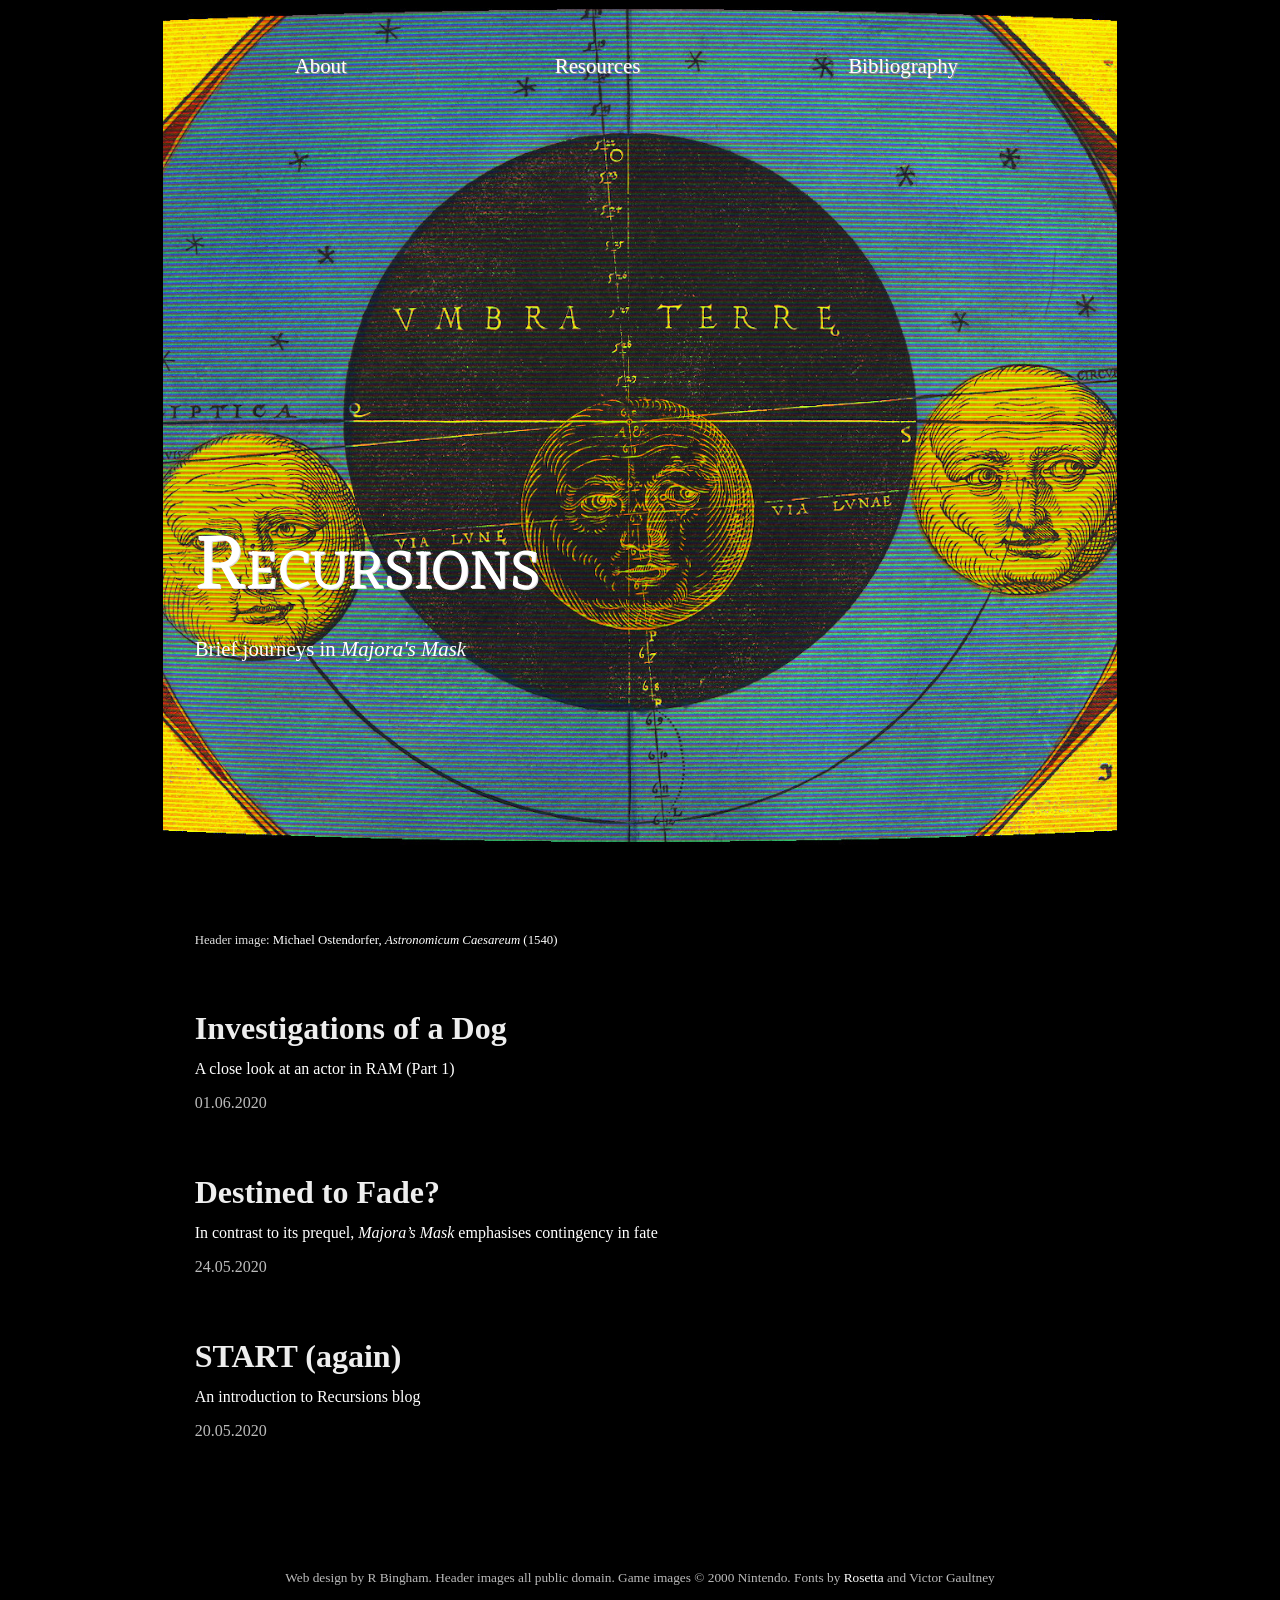
<file: index.html>
<!doctype html>
<html>
<head>
	<!--- META --->
	<meta charset="UTF-8">
	<meta name="viewport" content="width=device-width, initial-scale=1.0>">
	<meta name="description" content="Recursions Blog"> 
	<meta name="author" content="binghari">
	<!--- TWITTER --->
	<meta name="twitter:card" content="summary">
	<meta name="twitter:site" content="@binghari">
	<meta name="twitter:title" content="Recursions Blog"> 
	<meta name="twitter:description" content="Brief journeys in Majora's Mask">
	<meta name="twitter:image" content="">
	<!--- TITLE --->
	<title>Recursions Blog</title>
	<!--- FAVICON --->
	<link rel="icon" href="">
	<!--- STYLES --->
	<link href="https://fonts.googleapis.com/css2?family=Eczar&family=Gentium+Basic&display=swap" rel="stylesheet">
	<style>@import url(new_style.css);
		.header_img {
		 	background-image: url("2020:05:20/Michael%20Ostendorfer%20(1540)%20Astronomicum%20Caesareum%20.jpg");
		}
	</style>
	<!--- SCRIPTS --->
	<script src="jquery-3.5.1.min.js"></script>
	</head>
<body>
<div class="header_wrap" id="home_menu">
<header>
	<nav><ul>
		<li><a href="2020:05:20/START_again.html">About</a></li>
		<li>Resources</li>
		<li>Bibliography</li>
	</ul></nav>
</header>
</div>
<!-- PAGE LAYOUT -->
<main class="outer_flex">
	<div class="proj_display">
			<!-- PAGE TITLE -->
			<div class="header_img">
			<div class="proj_info">
				<h1 class="menu_title">Recursions</h1>
					<p>Brief journeys in <cite>Majora's Mask</cite> </p>
			</div>
	</div>
		<!-- POST-LIST -->
		<div class="inner_flex">
		<section class="post_list">
				<section class="pub_info">
					<p>Header image: <a href="https://www.metmuseum.org/art/collection/search/337061">Michael Ostendorfer, <cite>Astronomicum Caesareum</cite> (1540)</a></p>
				</section>
         <div class="post_preview">
            <a href="2020:06:01/investigations_of_a_dog.html">
			<h3>Investigations of a Dog</h3>
            <p>A close look at an actor in RAM (Part 1)</p>
            <p class="publication"><time datetime="20200101">01.06.2020</time></p>
            </a>
        </div>
		<div class="post_preview">
            <a href="2020:05:24/destined_to_fade.html">
            <h3>Destined to Fade?</h3>
            <p>In contrast to its prequel, <cite>Majora’s Mask</cite> emphasises contingency in fate</p>
            <p class="publication"><time datetime="20200101">24.05.2020</time></p>
            </a>
        </div>
		<div class="post_preview">
            <a href="2020:05:20/START_again.html">
			<h3>START (again)</h3>
            <p>An introduction to Recursions blog</p>
            <p class="publication"><time datetime="20200520">20.05.2020</time></p>
            </a>
        </div>
		</section>
		<aside class="menu_left">
		</aside>
		<aside class="menu_right"></aside>
		</div>
	</div>
	<aside class="outer_left"></aside>
	<aside class="outer_right"></aside>	 
</main> 
<footer>
<small> Web design by R Bingham.
			Header images all public domain.
			Game images &copy; 2000 Nintendo. Fonts by <a href="https://fonts.google.com/specimen/Eczar?category=Serif,Sans+Serif,Monospace">Rosetta</a> and <a href="">Victor Gaultney</a></small>
</footer>
	
<!--- JAVASCRIPT -->
	
<script>
$(document).ready(function() {	

	// SITE HEADER ANIMATIONS SCRIPT
/*	$(window).scroll(function() {
    	if (($(window).width() < 768 && $(this).scrollTop() > 800)
			|| 	(($(window).width() >= 768) && ($(window).width() < 1025)) && ($(this).scrollTop() > 1100)
		   	||	($(window).width() >= 1025 && $(this).scrollTop() > 900)
		  ){
			$("header").css({"height": "3em", "position": "fixed", "left": "0", "width": "100%", "margin": "-1em -2% -2% 0%", "background-color": "#000", "border-bottom": "#bbb solid 1px", "justify-content": "center", "padding": "0", "text-shadow": "none", "color": "#ddd"});
			$("header a").css({"color": "#ddd"});
			$("li:contains('Resources'),  li:contains('Bibliography')").css({"display": "none"});
    	} else if ($(window).width() >= 1025 && $(this).scrollTop() < 900) {
			$("header").css({"height": "", "position": "absolute", "width": "70%", "margin": "0 2%", "margin-left": "-35%", "left": "50%", "border-width": "", "border-bottom": "", "background-color": "", "justify-content": "space-between", "padding": "2vw", "text-shadow": "1px 1px 0 #999", "color": "#fff"});
			$("header a").css({"color": "#fff"});
			$("li:contains('Resources'),  li:contains('Bibliography')").css({"display": "block", });
		} else {
			$("header").css({"height": "", "position": "absolute", "left": "","width": "90%", "margin": "0 2%", "border-width": "", "border-bottom": "", "background-color": "", "justify-content": "space-between", "padding": "2vw", "text-shadow": "1px 1px 0 #999", "color": "#fff"});
			$("header a").css({"color": "#fff"});
			$("li:contains('Resources'),  li:contains('Bibliography')").css({"display": "block"});
		}
	}); */
</script>
	
</body>
</html>
</file>
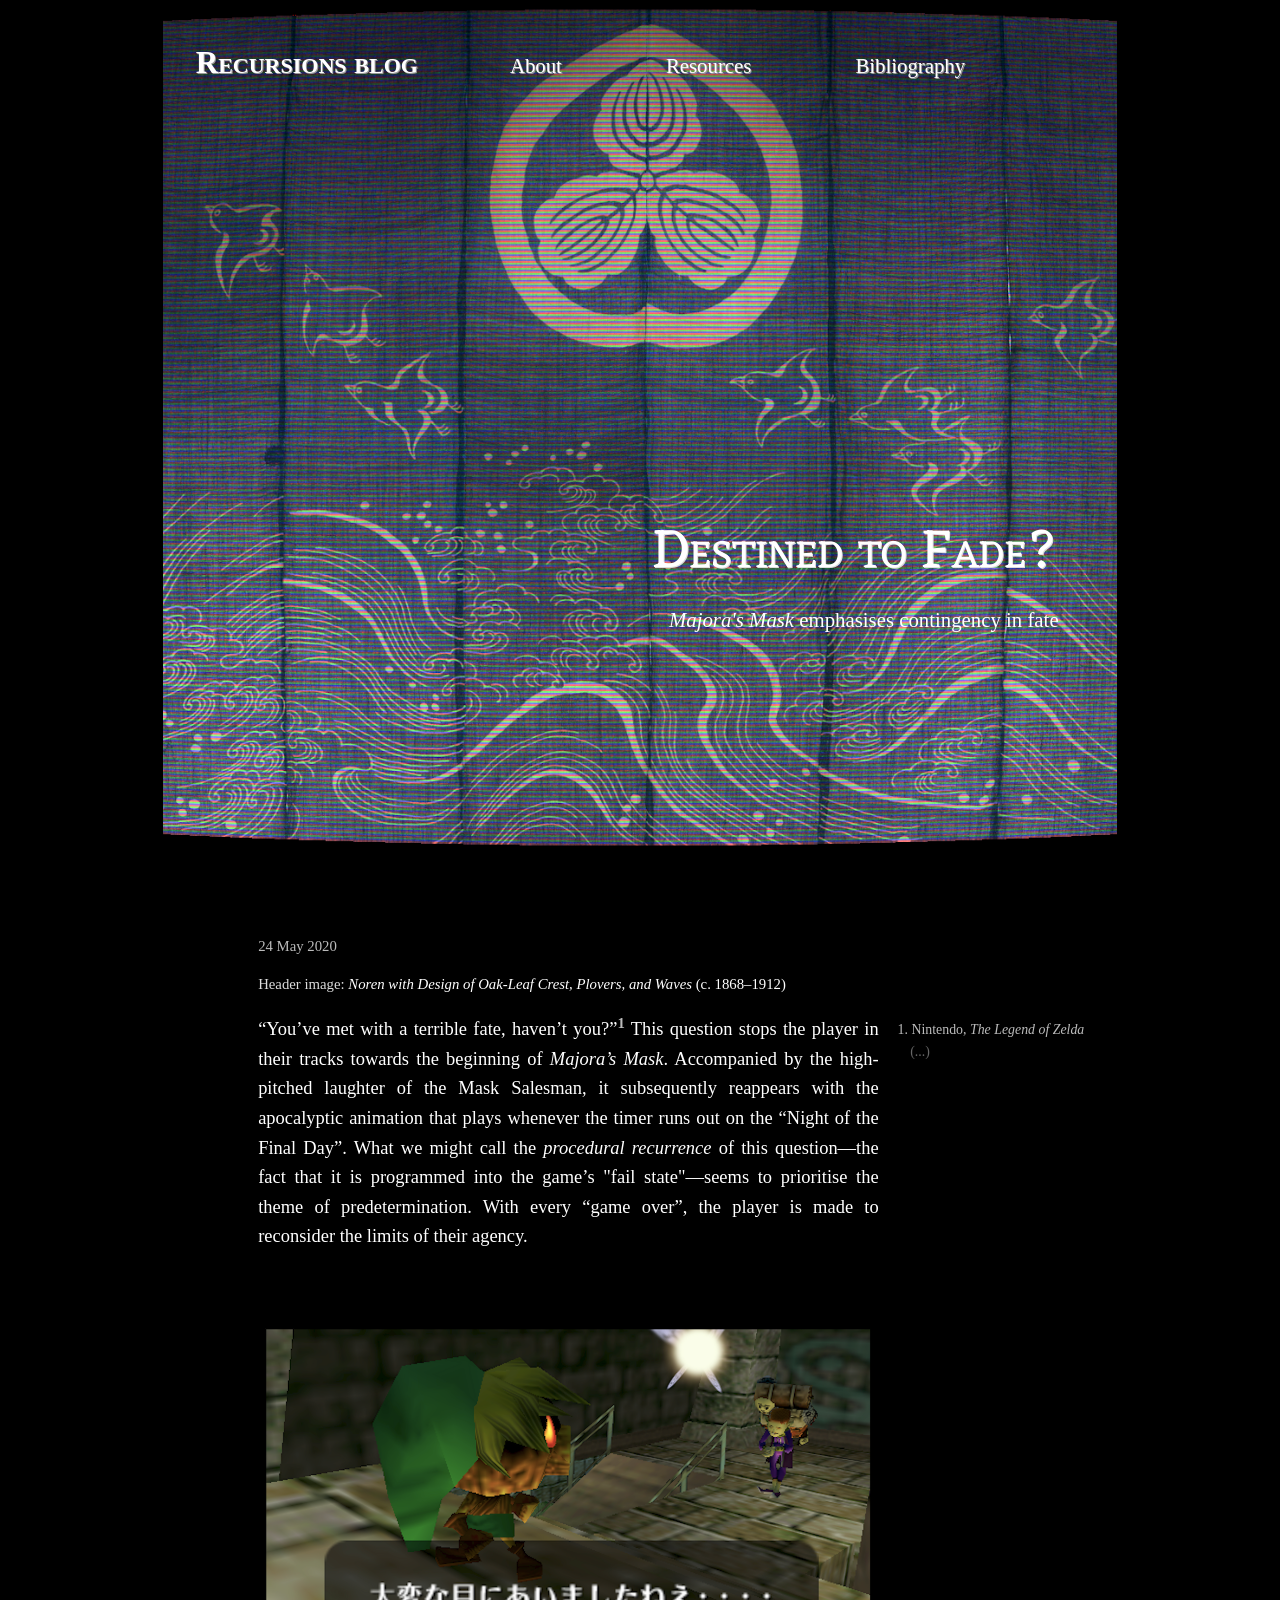
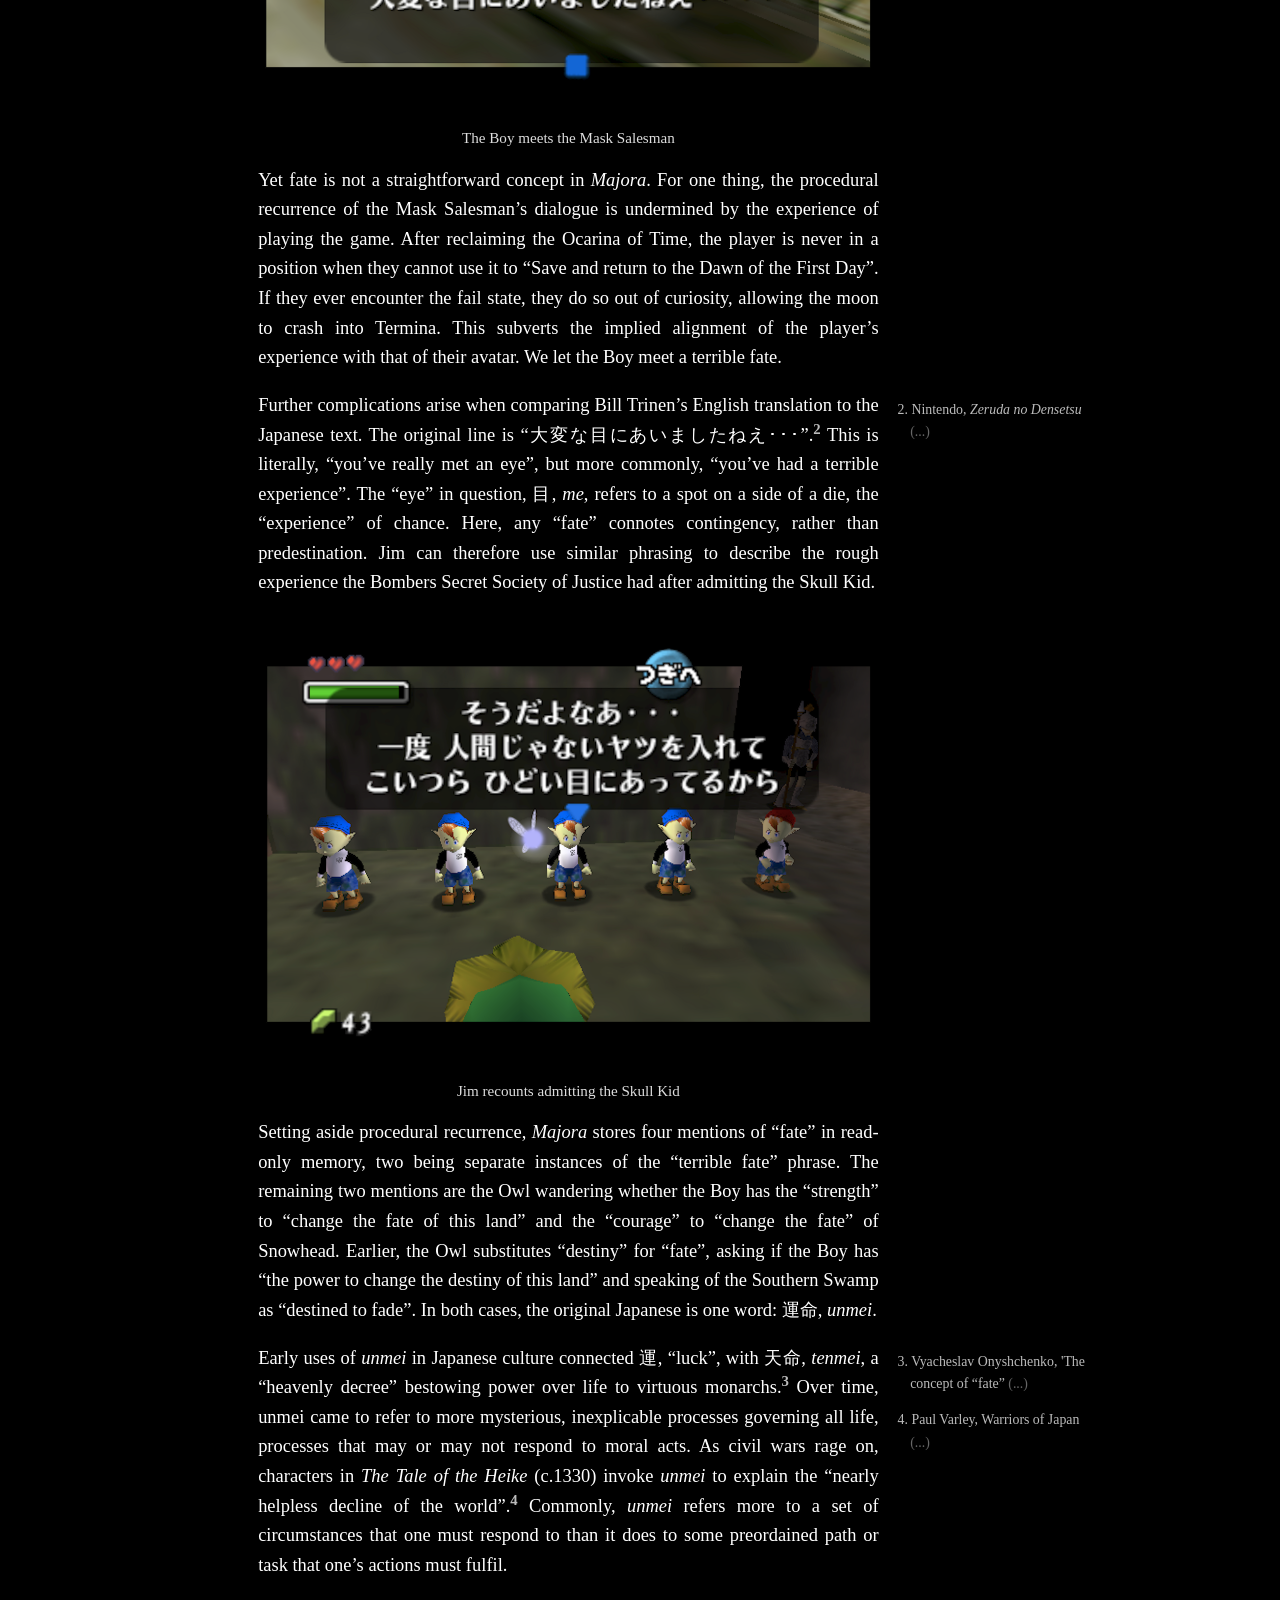
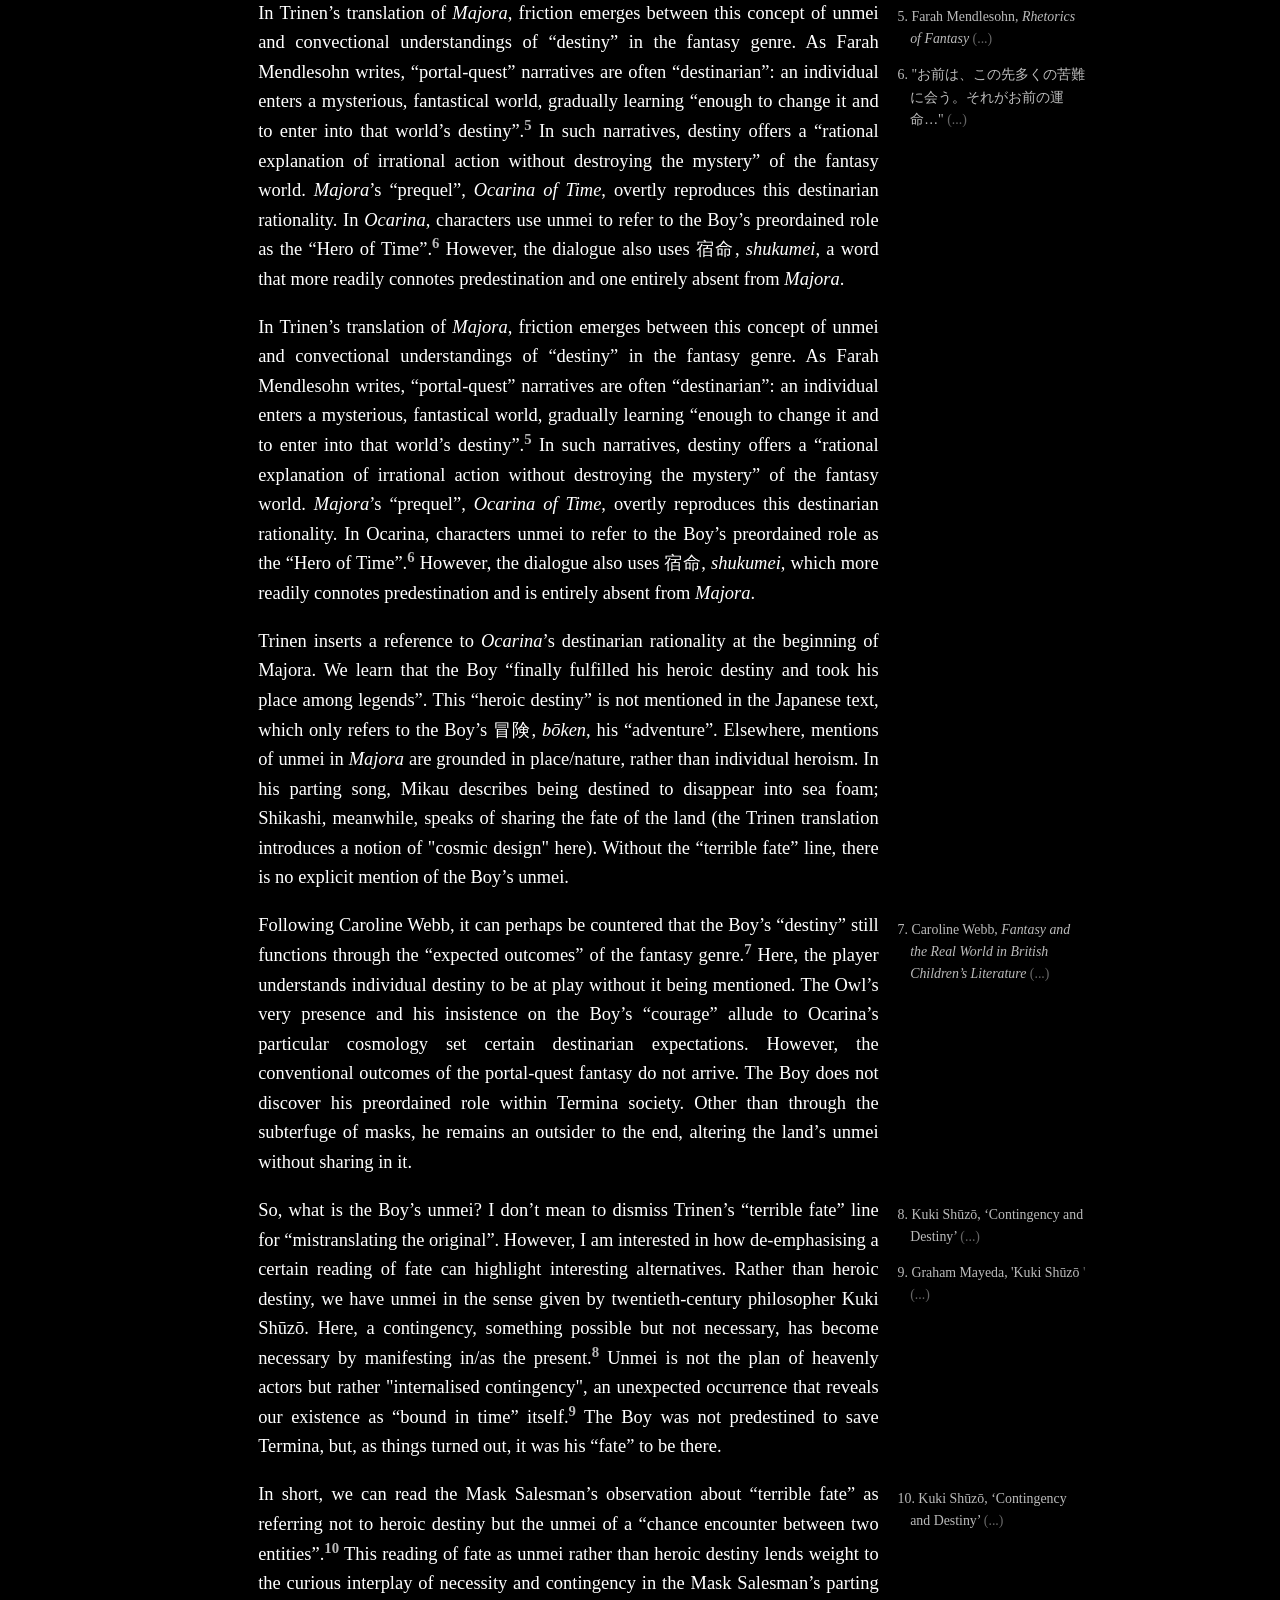
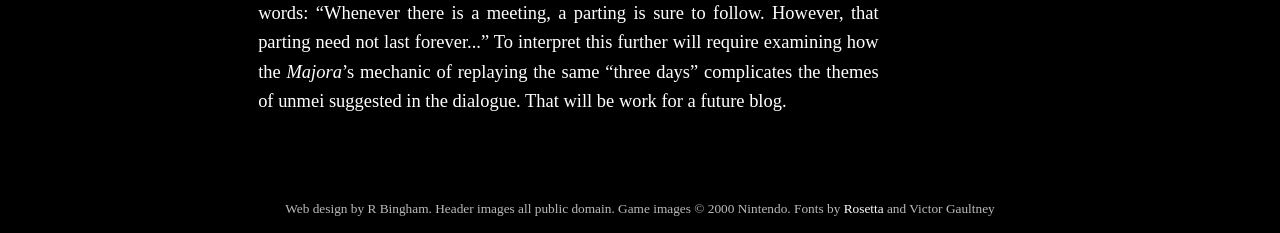
<file: destined_to_fade.html>
<!doctype html>
<html>
<head>
	<!--- META --->
	<meta charset="UTF-8">
	<meta name="viewport" content="width=device-width, initial-scale=1.0>">
	<meta name="description" content="Recursions Blog"> 
	<meta name="author" content="binghari">
	<!--- TWITTER --->
	<meta name="twitter:card" content="summary">
	<meta name="twitter:site" content="@binghari">
	<meta name="twitter:title" content="Recursions: Destined to Fade?"> 
	<meta name="twitter:description" content="Recursions Blog">
	<meta name="twitter:image" content="Majora's Mask emphasises contingency in fate">
	<!--- TITLE --->
	<title>Recursions Blog</title>
	<!--- FAVICON --->
	<link rel="icon" href="">
	<!--- STYLES --->
	<link href="https://fonts.googleapis.com/css2?family=Eczar&family=Gentium+Basic&display=swap" rel="stylesheet">
	<style>@import url(new_style.css);
		.header_img {
			background-image: url("noren_400.jpg");
		}
		@media screen and (min-width: 768px) {
			.header_img {
				  background-image: url("Noren%20with%20Design%20of%20Oak-Leaf%20Crest,%20Plovers,%20and%20Waves%20(Meiji%20Period,%201868%E2%80%931912)%20.jpg");
			}
		}
	</style>	<!--- SCRIPTS --->
	<script src="jquery-3.5.1.min.js"></script>
	</head>

<body>
<div class="header_wrap">
<header>
	<h1><a href="index.html">Recursions blog</a></h1>
	<nav><ul>
		<li><a href="START_again.html">About</a></li>
		<li>Resources</li>
		<li>Bibliography</li>
	</ul></nav>
</header>
</div>
<main class="outer_flex">
	<article>
			<div class="header_img" style="background-image: url('Noren%20with%20Design%20of%20Oak-Leaf%20Crest,%20Plovers,%20and%20Waves%20(Meiji%20Period,%201868%E2%80%931912)%20.jpg');">
				<div class="post_info">
				<h2>Destined to Fade?</h2>
					<p><cite>Majora's Mask</cite> emphasises contingency in fate</p>
				</div>
			</div>
			<div class="inner_flex">
			<div class="article_body">
				<section class="pub_info">
				<p><time datetime="20200524">24 May 2020</time></p>
				<p>Header image: <a href="https://www.metmuseum.org/art/collection/search/44576"> <cite>Noren with Design of Oak-Leaf Crest, Plovers, and Waves</cite> (c. 1868–1912)</a></p>
				</section>
				<aside class="note">
					<p class="ref">1. Nintendo, <cite>The Legend of Zelda</cite><span class="ref_active"> (...)</span>
					<span class="ref_full"><cite>: Majora's Mask</cite> (2000), Nintendo 64</span></p>
            	</aside>
            	<p><q>You’ve met with a terrible fate, haven’t you?</q><span class="ref_num">1</span> <span class="line_test"> This question stops the </span> player in their tracks towards the beginning of <cite>Majora’s Mask</cite>. Accompanied by the high-pitched laughter of the Mask Salesman, it subsequently reappears with the apocalyptic animation that plays whenever the timer runs out on the <q>Night of the Final Day</q>. What we might call the <em>procedural recurrence</em> of this question—the fact that it is programmed into the game’s "fail state"—seems to prioritise the theme of predetermination. With every “game over”, the player is made to reconsider the limits of their agency.</p>
				<img src="fate.png" alt="The Boy turns to see Mask Salesman behind him">
				<figcaption>The Boy meets the Mask Salesman</figcaption>
            	<p>Yet fate is not a straightforward concept in <cite>Majora</cite>. For one thing, the procedural recurrence of the Mask Salesman’s dialogue is undermined by the experience of playing the game. After reclaiming the Ocarina of Time, the player is never in a position when they cannot use it to <q>Save and return to the Dawn of the First Day</q>. If they ever encounter the fail state, they do so out of curiosity, allowing the moon to crash into Termina. This subverts the implied alignment of the player’s experience with that of their avatar. We let the Boy meet a terrible fate.</p>
    			<aside class="note">
				<p class="ref">2. Nintendo, <cite>Zeruda no Densetsu</cite>
					<span class="ref_active"> (...)</span>
					<span class="ref_full"> <cite>Mujura No Kamen</cite> (2000), Nintendo 64</span></p>
    			</aside>
            	<p>Further complications arise when comparing Bill Trinen’s English translation to the Japanese text. The original line is <q>大変な目にあいましたねえ･･･</q>.<span class="ref_num">2</span> This is literally, <q>you’ve really met an eye</q>, but more commonly, <q>you’ve had a terrible experience</q>. The “eye” in question, 目, <i>me</i>, refers to a spot on a side of a die, the “experience” of chance. Here, any “fate” connotes contingency, rather than predestination. Jim can therefore use similar phrasing to describe the rough experience the Bombers Secret Society of Justice had after admitting the Skull Kid.</p>
				  <img src="bombers.png" alt="5 members of the Bomber gang, lined up">
				<figcaption>Jim recounts admitting the Skull Kid</figcaption>
            	<p>Setting aside procedural recurrence, <cite>Majora</cite> stores four mentions of “fate” in read-only memory, two being separate instances of the “terrible fate” phrase. The remaining two mentions are the Owl wandering whether the Boy has the <q>strength</q> to <q>change the fate of this land</q> and the <q>courage</q> to <q>change the fate</q> of Snowhead. Earlier, the Owl substitutes “destiny” for “fate”, asking if the Boy has <q>the power to change the destiny of this land</q> and speaking of the Southern Swamp as <q>destined to fade</q>. In both cases, the original Japanese is one word: 運命, <i>unmei</i>.</p>
            	<aside class="note">
                <p class="ref">3. Vyacheslav Onyshchenko, 'The concept of “fate”
					<span class="ref_active"> (...)</span>
					<span class="ref_full"> in the Medieval Japanese War Tales: its origins and changes through the 10th-13th centuries’, <cite>Journal of International Cultural Studies</cite>, 16 (2010): 135-147 [<a href="http://hdl.handle.net/10097/00120328">Link</a> - accessed 16 May 2020]</span></p>
                <p class="ref">4. Paul Varley, Warriors of Japan
					<span class="ref_active"> (...) </span>
					<span class="ref_full">: As Portrayed in the War Tales (Honolulu: University of Hawaii Press, 1994), p. 86</span></p>
				</aside>     
            	<p>Early uses of <i>unmei</i> in Japanese culture connected 運, “luck”, with 天命, <i>tenmei</i>, a “heavenly decree” bestowing power over life to virtuous monarchs.<span class="ref_num">3</span> Over time, unmei came to refer to more mysterious, inexplicable processes governing all life, processes that may or may not respond to moral acts. As civil wars rage on, characters in <cite>The Tale of the <i>Heike</i></cite> (c.1330) invoke <i>unmei</i> to explain the <q>nearly helpless decline of the world</q>.<span class="ref_num">4</span>  Commonly, <i>unmei</i> refers more to a set of circumstances that one must respond to than it does to some preordained path or task that one’s actions must fulfil.</p> 
            	<aside class="note">
				<p class="ref">5. Farah Mendlesohn, <cite>Rhetorics of Fantasy</cite>
					<span class="ref_active"> (...)</span>
					<span class="ref_full"> (Middletown, CT: Wesleyan University press, 2008), p. xix</span></p>
            	<p class="ref">6. "お前は、この先多くの苦難に会う。それがお前の運命…" 
					<span class="ref_active"> (...)</span>
					<span class="ref_full"> English text version: <q>You will encounter many hardships ahead... That is your fate</q>. Nintendo, <cite>The Legend of Zelda: Ocarina of Time</cite> (1998), Nintendo 64</span></p>
            	</aside>
				<p>In Trinen’s translation of <cite>Majora</cite>, friction emerges between this concept of unmei and convectional understandings of “destiny” in the fantasy genre. As Farah Mendlesohn writes, “portal-quest” narratives are often “destinarian”: an individual enters a mysterious, fantastical world, gradually learning “enough to change it and to enter into that world’s destiny”.<span class="ref_num">5</span>  In such narratives, destiny offers a “rational explanation of irrational action without destroying the mystery” of the fantasy world. <cite>Majora</cite>’s “prequel”, <cite>Ocarina of Time</cite>, overtly reproduces this destinarian rationality. In <cite>Ocarina</cite>, characters use unmei to refer to the Boy’s preordained role as the “Hero of Time”.<span class="ref_num">6</span> However, the dialogue also uses 宿命, <i>shukumei</i>, a word that more readily connotes predestination and one entirely absent from <cite>Majora</cite>.</p> 
				<p>In Trinen’s translation of <cite>Majora</cite>, friction emerges between this concept of unmei and convectional understandings of “destiny” in the fantasy genre. As Farah Mendlesohn writes, “portal-quest” narratives are often “destinarian”: an individual enters a mysterious, fantastical world, gradually learning “enough to change it and to enter into that world’s destiny”.<span class="ref_num">5</span>  In such narratives, destiny offers a “rational explanation of irrational action without destroying the mystery” of the fantasy world.  <cite>Majora</cite>’s “prequel”, <cite>Ocarina of Time</cite>, overtly reproduces this destinarian rationality. In Ocarina, characters unmei to refer to the Boy’s preordained role as the “Hero of Time”.<span class="ref_num">6</span> However, the dialogue also uses 宿命, <i>shukumei</i>, which more readily connotes predestination and is entirely absent from <cite>Majora</cite>.</p>
				<p>Trinen inserts a reference to <cite>Ocarina</cite>’s destinarian rationality at the beginning of Majora. We learn that the Boy <q>finally fulfilled his heroic destiny and took his place among legends</q>. This “heroic destiny” is not mentioned in the Japanese text, which only refers to the Boy’s 冒険, <i>bōken</i>, his “adventure”. Elsewhere, mentions of unmei in <cite>Majora</cite> are grounded in place/nature, rather than individual heroism. In his parting song, Mikau describes being destined to disappear into sea foam;  Shikashi, meanwhile, speaks of sharing the fate of the land (the Trinen translation introduces a notion of "cosmic design" here).  Without the “terrible fate” line, there is no explicit mention of the Boy’s unmei.</p>
			<aside class="note">
            <p class="ref">7. Caroline Webb, <cite>Fantasy and the Real World in British Children’s Literature</cite>
			<span class="ref_active"> (...)</span>
				<span class="ref_full"><cite>: The Power of Story</cite> (London: Routledge, 2018), pp. 120-1</span></p>
			</aside>
			<p>Following Caroline Webb, it can perhaps be countered that the Boy’s “destiny” still functions through the “expected outcomes” of the fantasy genre.<span class=ref_num>7</span> Here, the player understands individual destiny to be at play without it being mentioned.  The Owl’s very presence and his insistence on the Boy’s “courage” allude to Ocarina’s particular cosmology set certain destinarian expectations. However, the conventional outcomes of the portal-quest fantasy do not arrive. The Boy does not discover his preordained role within Termina society. Other than through the subterfuge of masks, he remains an outsider to the end, altering the land’s unmei without sharing in it.</p>  
			<aside class="note">
            <p class="ref">8. Kuki Shūzō, ‘Contingency and Destiny’
			<span class="ref_active"> (...)</span>
				<span class="ref_full">, in <cite>Kuki Shūzō: A Philosopher's Poetry and Poetics</cite>, trans. and ed. by Michael F. Marra (Honolulu: University of Hawaii Press, 2014) pp. 257-263 (p. 259)</span></p>
			<p class="ref">9. Graham Mayeda, 'Kuki Shūzō
			<span class="ref_active">' (...)</span>
				<span class="ref_full">: A Phenomenology of Fate and Chance and an Aesthetics of the Floating World’ in <cite>The Oxford Handbook of Japanese Philosophy</cite> pp. 524-542 (p. 534)</span></p> </aside>
			<p>So, what is the Boy’s unmei? I don’t mean to dismiss Trinen’s “terrible fate” line for “mistranslating the original”. However, I am interested in how de-emphasising a certain reading of fate can highlight interesting alternatives. Rather than heroic destiny, we have unmei in the sense given by twentieth-century philosopher Kuki Shūzō. Here, a contingency, something possible but not necessary, has become necessary by manifesting in/as the present.<span class="ref_num">8</span> Unmei is not the plan of heavenly actors but rather "internalised contingency", an unexpected occurrence that reveals our existence as “bound in time” itself.<span class="ref_num">9</span> The Boy was not predestined to save Termina, but, as things turned out, it was his “fate” to be there.</p>
			<aside class="note">
            <p class="ref">10. Kuki Shūzō, ‘Contingency and Destiny’
			<span class="ref_active"> (...)</span>
				<span class="ref_full">, in <cite>Kuki Shūzō: A Philosopher's Poetry and Poetics</cite>, trans. and ed. by Michael F. Marra (Honolulu: University of Hawaii Press, 2014) pp. 257-263 (p. 258)</span></p>
			</aside>
			<p>In short, we can read the Mask Salesman’s observation about “terrible fate” as referring not to heroic destiny but the unmei of a “chance encounter between two entities”.<span class="ref_num">10</span> This reading of fate as unmei rather than heroic destiny lends weight to the curious interplay of necessity and contingency in the Mask Salesman’s parting words: “Whenever there is a meeting, a parting is sure to follow. However, that parting need not last forever...” To interpret this further will require examining how the <cite>Majora</cite>’s mechanic of replaying the same “three days” complicates the themes of unmei suggested in the dialogue. That will be work for a future blog. </p>
			</div>
			<aside class="right"></aside>
		</div>
	</article>
	<aside class="outer_left"></aside>
	<aside class="outer_right"></aside>
</main>
<footer>
<small> Web design by R Bingham.
			Header images all public domain.
			Game images &copy; 2000 Nintendo. Fonts by <a href="https://fonts.google.com/specimen/Eczar?category=Serif,Sans+Serif,Monospace">Rosetta</a> and <a href="">Victor Gaultney</a></small>
</footer>
	
<!--- JAVASCRIPT -->
	
<script>
$(document).ready(function() {	
	/*
	// SITE HEADER ANIMATIONS SCRIPT
	$(window).scroll(function() {
    	if (($(window).width() < 768 && $(this).scrollTop() > 800)
			|| 	(($(window).width() >= 768) && ($(window).width() < 1025)) && ($(this).scrollTop() > 1100)
		   	||	($(window).width() >= 1025 && $(this).scrollTop() > 900)
		  ){
			$("header").css({"height": "3em", "position": "fixed", "left": "0", "width": "100%", "margin": "-1em -2% -2% 0%", "background-color": "#000", "border-bottom": "#bbb solid 1px", "justify-content": "center", "padding": "0", "text-shadow": "none", "color": "#ddd"});
			$("header a").css({"color": "#ddd"});
			$("li:contains('Resources'),  li:contains('Bibliography')").css({"display": "none"});
    	} else if ($(window).width() >= 1025 && $(this).scrollTop() < 900) {
			$("header").css({"height": "", "position": "absolute", "width": "70%", "margin": "0 2%", "margin-left": "-35%", "left": "50%", "border-width": "", "border-bottom": "", "background-color": "", "justify-content": "space-between", "padding": "2vw", "text-shadow": "1px 1px 0 #999", "color": "#fff"});
			$("header a").css({"color": "#fff"});
			$("li:contains('Resources'),  li:contains('Bibliography')").css({"display": "block", });
		} else {
			$("header").css({"height": "", "position": "absolute", "left": "","width": "90%", "margin": "0 2%", "border-width": "", "border-bottom": "", "background-color": "", "justify-content": "space-between", "padding": "2vw", "text-shadow": "1px 1px 0 #999", "color": "#fff"});
			$("header a").css({"color": "#fff"});
			$("li:contains('Resources'),  li:contains('Bibliography')").css({"display": "block"});
		}
	}); */
	
	// SIDENOTES SCRIPT
	var ref = false;
	$(".ref").on("click", function() {
		if ($(window).width() >= 768) {
			if (!ref) {
				$(".ref, .ref_active").css({"color": "transparent"});
				$(this).find(".ref_active").css({"display": "none"});
				$(this).find(".ref_full").css({"display": "inline"});
				$(this).css({"color": "inherit"});
				ref = true;
			} else {
				$(this).find(".ref_active").css({"display": "inline"});
				$(this).find(".ref_full").css({"z-index": "inherit", "display": "none"});
				$(".ref, .ref_active").css({"color": "inherit"});
				ref = false;
			}
		} else {
			$(".ref_active").css({"display": "none"});
			$(".ref_full").css({"display": "inline"});
		}	
	})
});
</script>
	
</body>
</html>
</file>
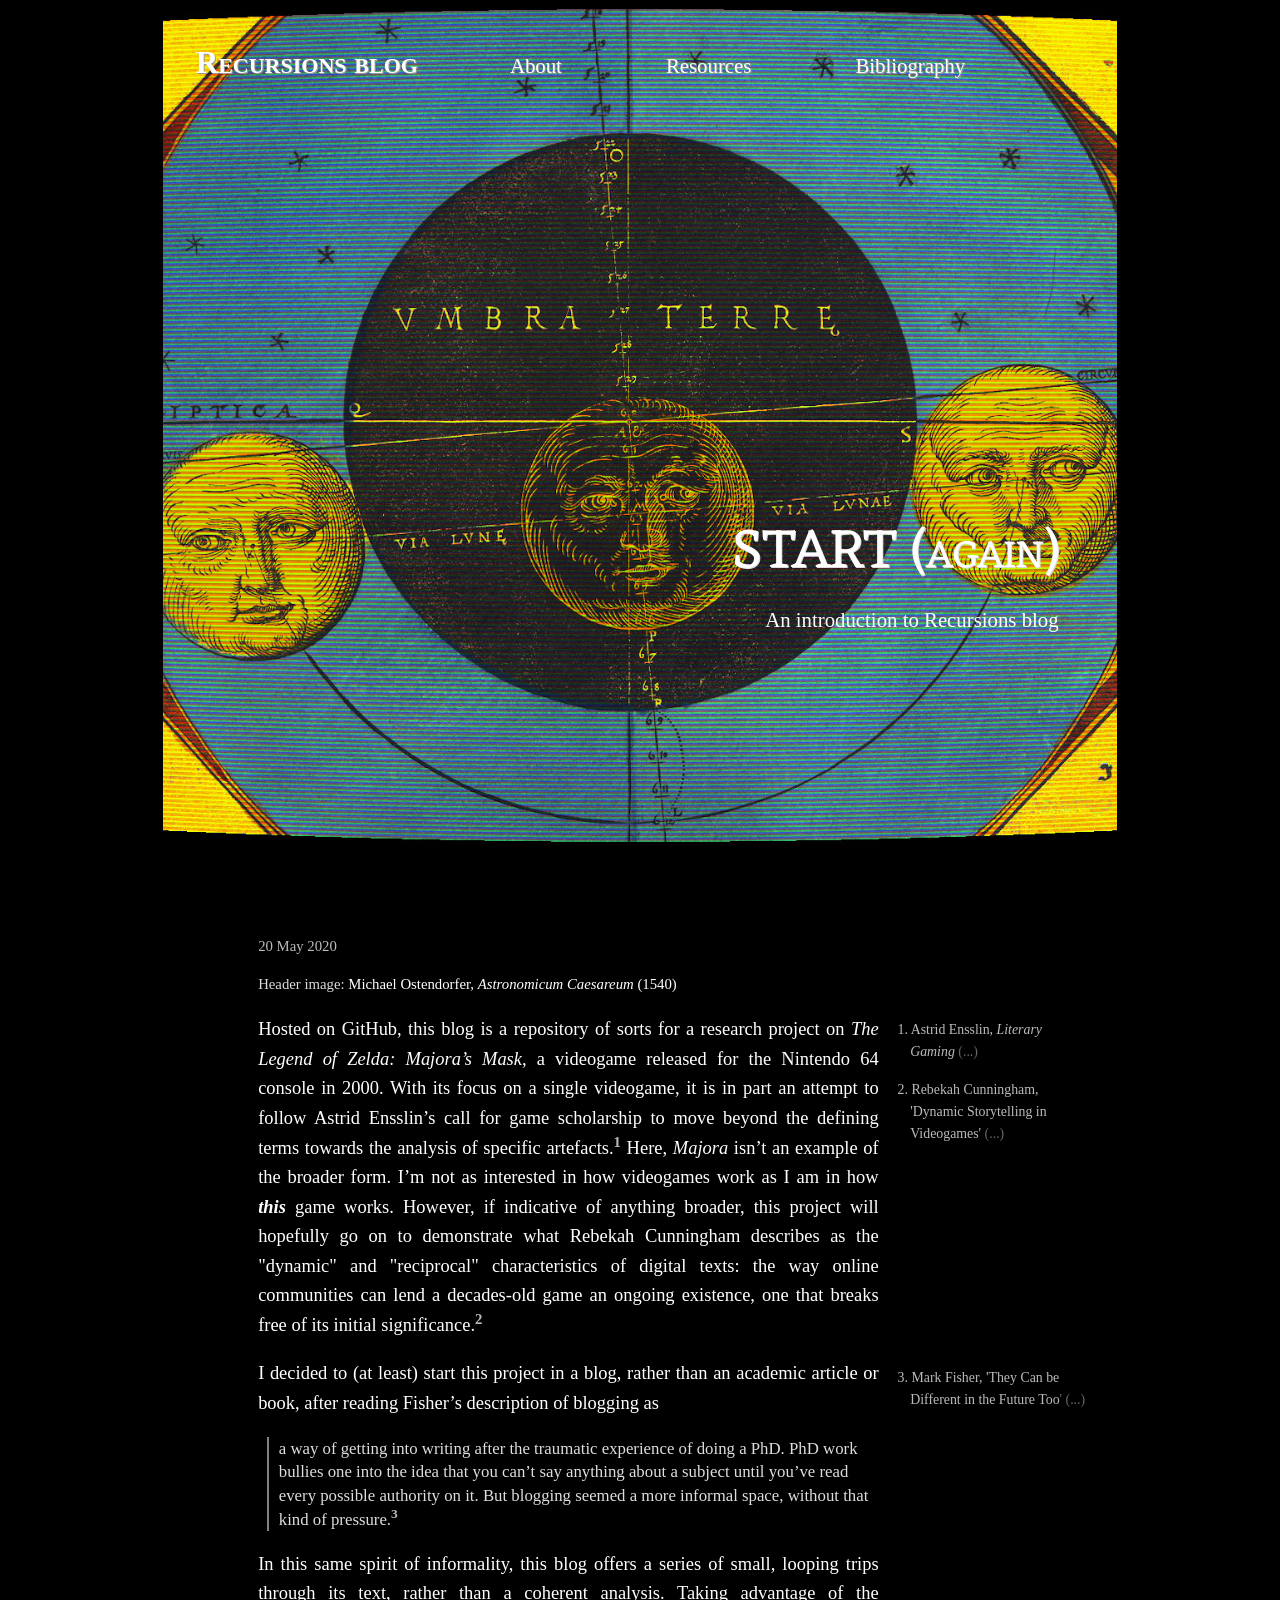
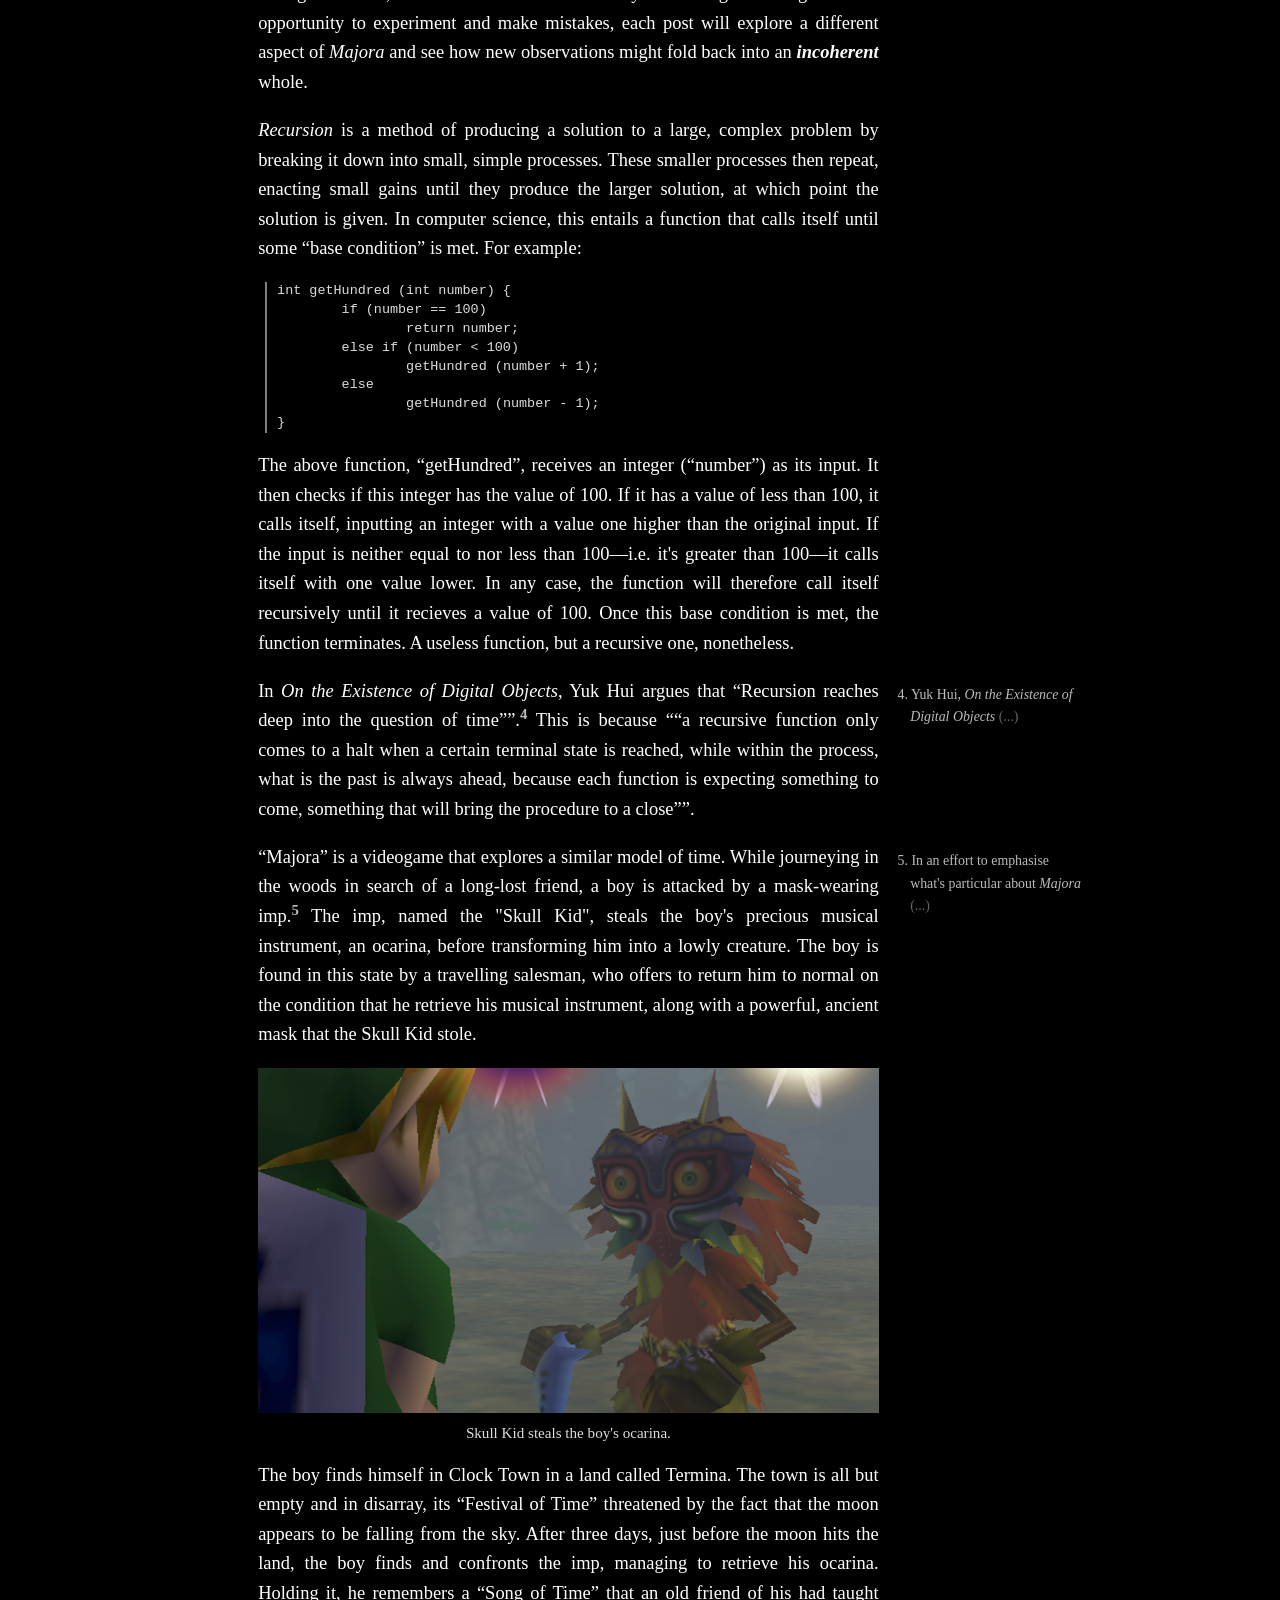
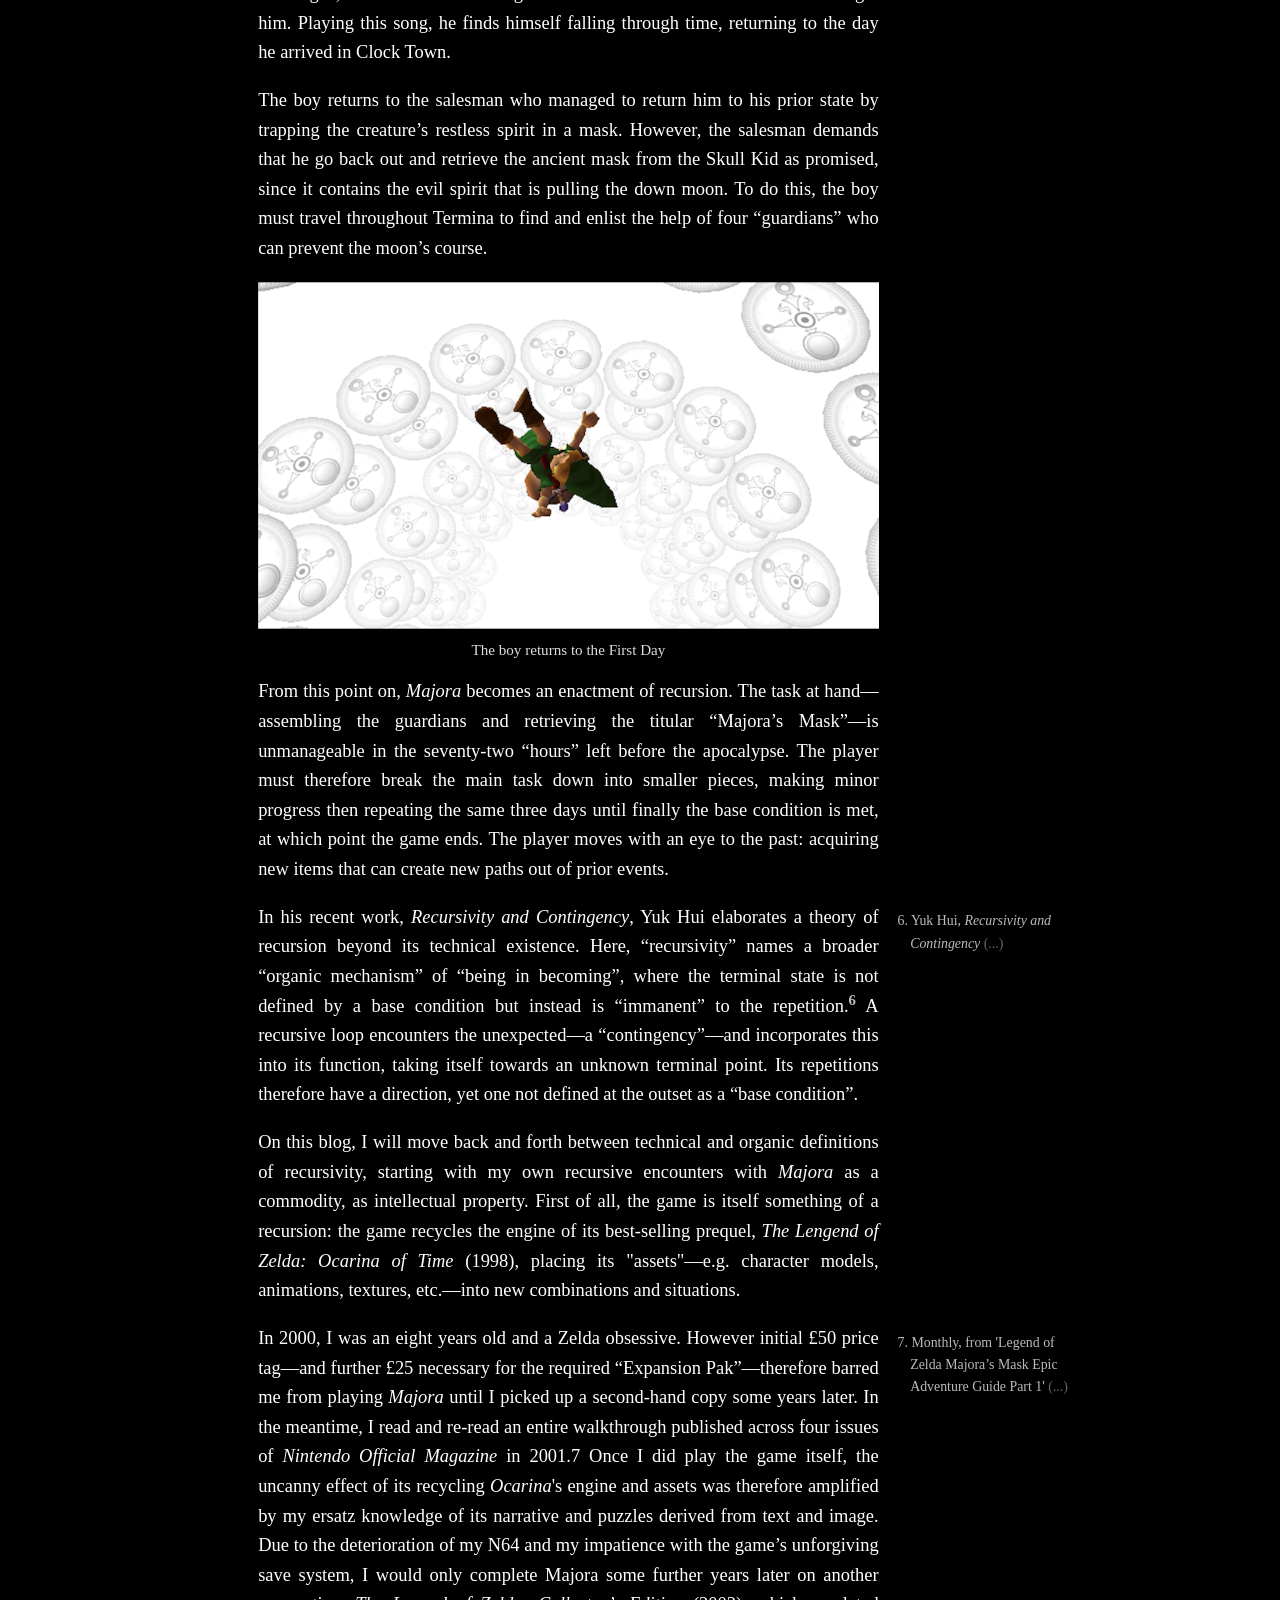
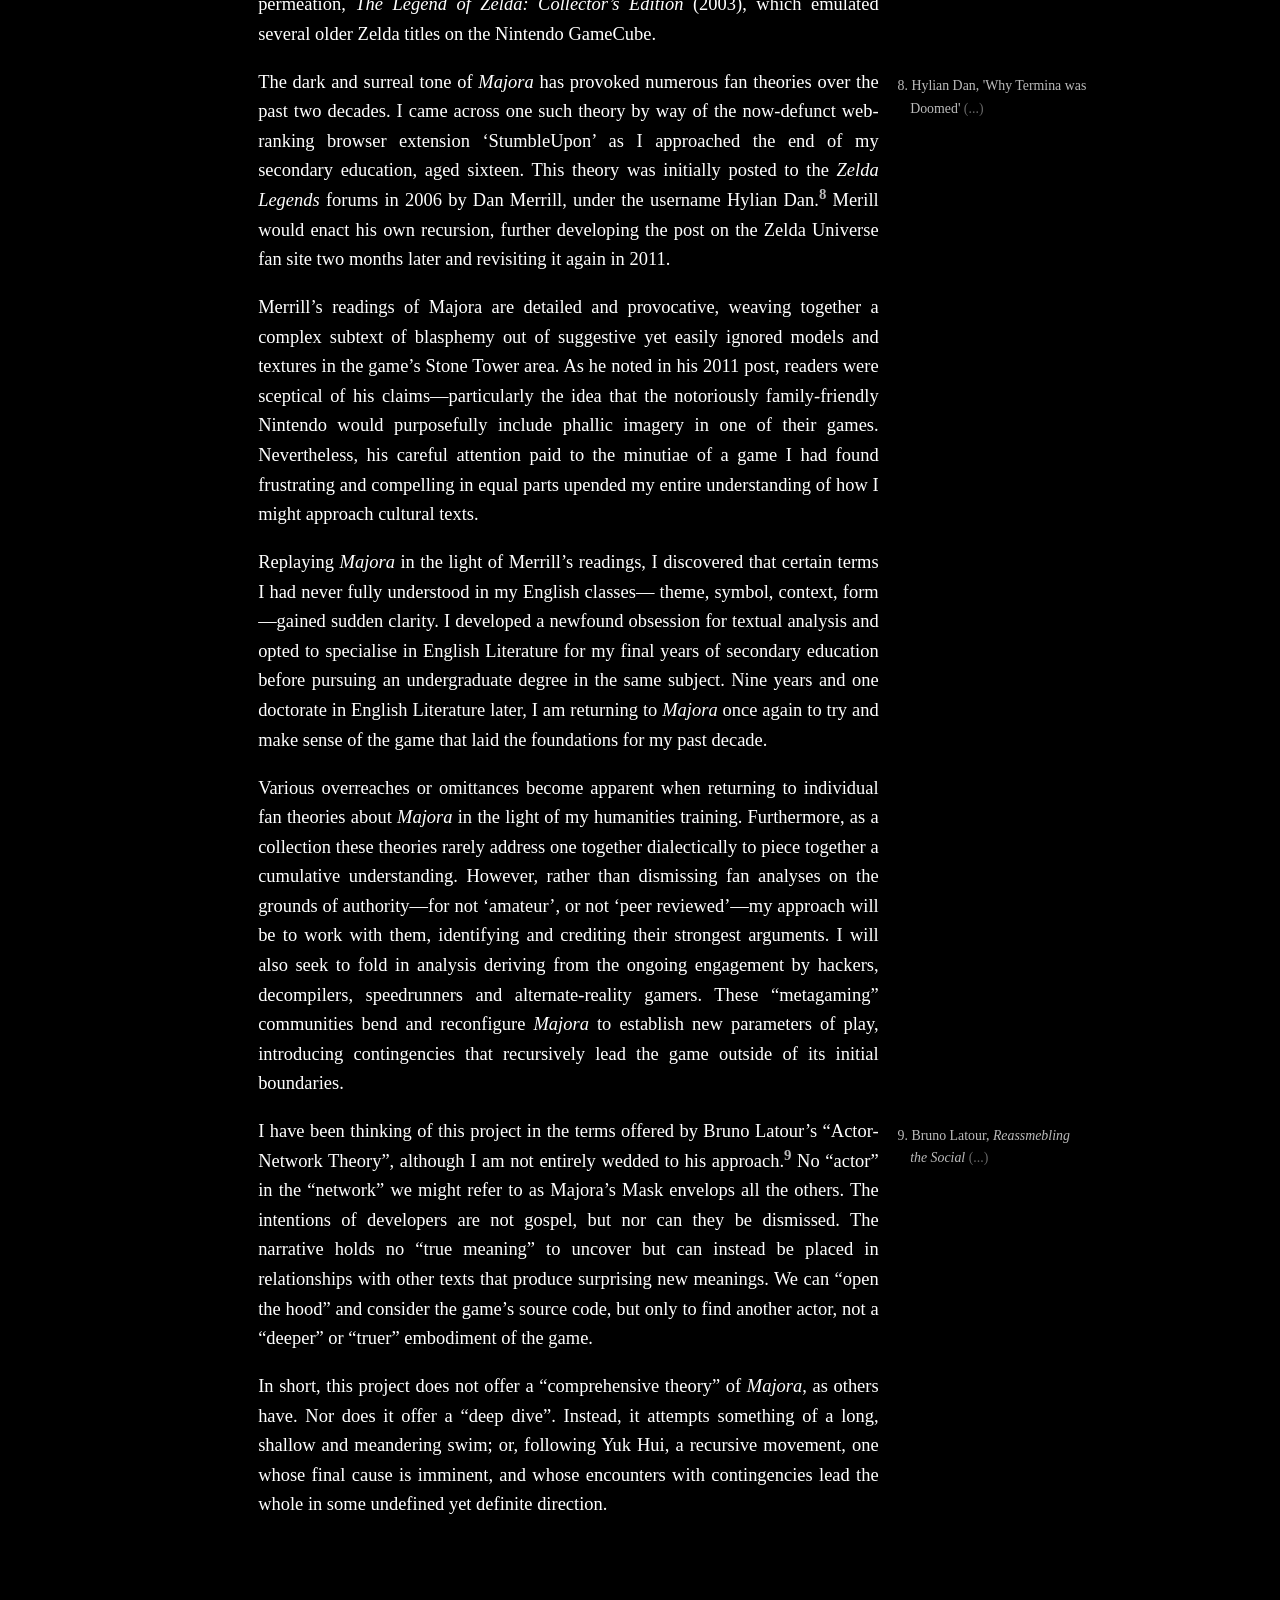
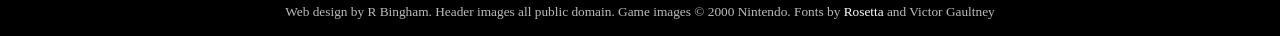
<file: START_again.html>
<!doctype html>
<html>
<head>
	<!--- META --->
	<meta charset="UTF-8">
	<meta name="viewport" content="width=device-width, initial-scale=1.0>">
	<meta name="description" content="Recursions Blog"> 
	<meta name="author" content="binghari">
	<!--- TWITTER --->
	<meta name="twitter:card" content="summary">
	<meta name="twitter:site" content="@binghari">
	<meta name="twitter:title" content="Recursions: Introduction"> 
	<meta name="twitter:description" content="Recursions Blog">
	<meta name="twitter:image" content="">
	<!--- TITLE --->
	<title>Recursions Blog</title>
	<!--- FAVICON --->
	<link rel="icon" href="">
	<!--- STYLES --->
	<link href="https://fonts.googleapis.com/css2?family=Eczar&family=Gentium+Basic&display=swap" rel="stylesheet">
	<style>@import url(new_style.css);
		.header_img {
			background-image: url("ostendorfer_astronomicum_400.jpg");
		}
		@media screen and (min-width: 768px) {
			.header_img {
				  background-image: url("Michael%20Ostendorfer%20(1540)%20Astronomicum%20Caesareum%20.jpg");
			}
		}
	</style>
	<!--- SCRIPTS --->
	<script src="jquery-3.5.1.min.js"></script>
	</head>

<body>
<div class="header_wrap">
<header>
	<h1><a href="index.html">Recursions blog</a></h1>
	<nav><ul>
		<li><a href="START_again.html">About</a></li>
		<li>Resources</li>
		<li>Bibliography</li>
	</ul></nav>
</header>
</div>
<main class="outer_flex">
	<article>
			<div class="header_img" style="background-image: url('Michael%20Ostendorfer%20(1540)%20Astronomicum%20Caesareum%20.jpg');">
				<div class="post_info">
				<h2>START (again)</h2>
					<p>An introduction to Recursions blog</p>
				</div>
			</div>
			<div class="inner_flex">
			<div class="article_body">
				<section class="pub_info">
				<p><time datetime="20200520">20 May 2020</time></p>
					<p>Header image: <a href="https://www.metmuseum.org/art/collection/search/337061">Michael Ostendorfer, <cite>Astronomicum Caesareum</cite> (1540)</a></p>
				</section>
				<aside class="note">
					<p class="ref">1. Astrid Ensslin, <cite>Literary Gaming</cite><span class="ref_active"> (...)</span>
					<span class="ref_full">(Cambridge, MA: MIT Press, 2014), p. 3</span></p>
            	</aside>
				<aside class="note">
					<p class="ref">2. Rebekah Cunningham, 'Dynamic Storytelling in Videogames'<span class="ref_active"> (...)</span>
						<span class="ref_full">, <cite>Alluvium</cite>, 7.5 (2019) [<a href="https://www.alluvium-journal.org/2019/12/16/dynamic-storytelling-in-episodic-videogames/">Link</a>]</span></p>
            	</aside>
				<p>Hosted on GitHub, this blog is a repository of sorts for a research project on <cite>The Legend of Zelda: Majora’s Mask</cite>, a videogame released for the Nintendo 64 console in 2000. With its focus on a single videogame, it is in part an attempt to follow Astrid Ensslin’s call for game scholarship to move beyond the defining terms towards the analysis of specific artefacts.<span class="ref_num">1</span> Here, <cite>Majora</cite> isn’t an example of the broader form. I’m not as interested in how videogames work as I am in how <strong>this</strong> game works. However, if indicative of anything broader, this project will hopefully go on to demonstrate what Rebekah Cunningham describes as the "dynamic" and "reciprocal" characteristics of digital texts: the way online communities can lend a decades-old game an ongoing existence, one that breaks free of its initial significance.<span class="ref_num">2</span></p>  
				<aside class="note">
					<p class="ref">3. Mark Fisher, 'They Can be Different in the Future Too<span class="ref_active">' (...)</span>
					<span class="ref_full">: Mark Fisher interviewed' (interviewed by Rowan Wilson for Versobooks.com) [<a href="https://www.versobooks.com/blogs/3051-they-can-be-different-in-the-future-too-mark-fisher-interviewed">Link</a> - accessed 20 May 2020]</span></p>
            	</aside>
				<p>I decided to (at least) start this project in a blog, rather than an academic article or book, after reading Fisher’s description of blogging as</p>
					<blockquote> a way of getting into writing after the traumatic experience of doing a PhD. PhD work bullies one into the idea that you can’t say anything about a subject until you’ve read every possible authority on it. But blogging seemed a more informal space, without that kind of pressure.<span class="ref_num">3</span>
					</blockquote>
				<p>In this same spirit of informality, this blog offers a series of small, looping trips through its text, rather than a coherent analysis. Taking advantage of the opportunity to experiment and make mistakes, each post will explore a different aspect of <cite>Majora</cite> and see how new observations might fold back into an <strong>incoherent</strong> whole.</p>
				<p><dfn>Recursion</dfn> is a method of producing a solution to a large, complex problem by breaking it down into small, simple processes. These smaller processes then repeat, enacting small gains until they produce the larger solution, at which point the solution is given. In computer science, this entails a function that calls itself until some “base condition” is met. For example:</p>
				<pre>
int getHundred (int number) {
	if (number == 100) 
		return number;
	else if (number &lt; 100)
		getHundred (number + 1);
	else 
		getHundred (number - 1);
}</pre>
				<p>The above function, “getHundred”, receives an integer (“number”) as its input. It then checks if this integer has the value of 100. If it has a value of less than 100, it calls itself, inputting an integer with a value one higher than the original input. If the input is neither equal to nor less than 100—i.e. it's greater than 100—it calls itself with one value lower. In any case, the function will therefore call itself recursively until it recieves a value of 100. Once this base condition is met, the function terminates. A useless function, but a recursive one, nonetheless.</p>
				<aside class="note">
					<p class="ref">4. Yuk Hui, <cite>On the Existence of Digital Objects</cite><span class="ref_active"> (...)</span>
					<span class="ref_full">(Minneapolis: University of Minnesota Press, 2016), pp. 236; 240</span></p>
            	</aside>
				<p>In <cite>On the Existence of Digital Objects</cite>, Yuk Hui argues that <q>Recursion reaches deep into the question of time”</q>.<span class="ref_num">4</span> This is because <q>“a recursive function only comes to a halt when a certain terminal state is reached, while within the process, what is the past is always ahead, because each function is expecting something to come, something that will bring the procedure to a close”</q>.</p>
				<aside class="note">
					<p class="ref">5. In an effort to emphasise what's particular about <cite>Majora</cite>
					<span class="ref_active"> (...)</span>
					<span class="ref_full">, I'll avoid referencing the wider Zelda franchise until later in the project. This means avoiding names or terms given outside  <cite>Majora</cite> and, since the two are intertwined, <cite>Ocarina</cite>. That includes the name "Link", which is not given in either game. I'm not arguing for ignoring the paratexts and media mix surrounding Majora, only indicating that I'll begin folding them into the project when ready.
						</span></p>
            	</aside>
				<p><q>Majora</q> is a videogame that explores a similar model of time. While journeying in the woods in search of a long-lost friend, a boy is attacked by a mask-wearing imp.<span class="ref_num">5</span> The imp, named the "Skull Kid", steals the boy's precious musical instrument, an ocarina, before transforming him into a lowly creature. The boy is found in this state by a travelling salesman, who offers to return him to normal on the condition that he retrieve his musical instrument, along with a powerful, ancient mask that the Skull Kid stole.</p>
				<img src="skull_kid_ocarina.png" alt="Skull kid caught holding ocarina">
				<figcaption>Skull Kid steals the boy's ocarina.</figcaption>
				<p>The boy finds himself in Clock Town in a land called Termina. The town is all but empty and in disarray, its “Festival of Time” threatened by the fact that the moon appears to be falling from the sky. After three days, just before the moon hits the land, the boy finds and confronts the imp, managing to retrieve his ocarina. Holding it, he remembers a “Song of Time” that an old friend of his had taught him. Playing this song, he finds himself falling through time, returning to the day he arrived in Clock Town.</p>
				<p>The boy returns to the salesman who managed to return him to his prior state by trapping the creature’s restless spirit in a mask. However, the salesman demands that he go back out and retrieve the ancient mask from the Skull Kid as promised, since it contains the evil spirit that is pulling the down moon. To do this, the boy must travel throughout Termina to find and enlist the help of four “guardians” who can prevent the moon’s course.</p>
				<img src="song_of_time.png" alt="The boy falling through time">
				<figcaption>The boy returns to the First Day</figcaption>
				<p>From this point on, <cite>Majora</cite> becomes an enactment of recursion. The task at hand—assembling the guardians and retrieving the titular “Majora’s Mask”—is unmanageable in the seventy-two “hours” left before the apocalypse. The player must therefore break the main task down into smaller pieces, making minor progress then repeating the same three days until finally the base condition is met, at which point the game ends. The player moves with an eye to the past: acquiring new items that can create new paths out of prior events.</p> 
				<aside class="note">
					<p class="ref">6. Yuk Hui, <cite>Recursivity and Contingency</cite><span class="ref_active"> (...)</span>
					<span class="ref_full">(London: Rowman &amp; Littlefield, 2019)</span></p>
            	</aside>				
				<p>In his recent work, <cite>Recursivity and Contingency</cite>, Yuk Hui elaborates a theory of recursion beyond its technical existence. Here, “recursivity” names a broader “organic mechanism” of “being in becoming”, where the terminal state is not defined by a base condition but instead is “immanent” to the repetition.<span class="ref_num">6</span> A recursive loop encounters the unexpected—a “contingency”—and incorporates this into its function, taking itself towards an unknown terminal point. Its repetitions therefore have a direction, yet one not defined at the outset as a “base condition”.</p>
				<p>On this blog, I will move back and forth between technical and organic definitions of recursivity, starting with my own recursive encounters with <cite>Majora</cite> as a commodity, as intellectual property. First of all, the game is itself something of a recursion: the game recycles the engine of its best-selling prequel, <cite>The Lengend of Zelda: Ocarina of Time</cite> (1998), placing its "assets"—e.g. character models, animations, textures, etc.—into new combinations and situations.</p>
				<aside class="note">
					<p class="ref">7. Monthly, from 'Legend of Zelda Majora’s Mask Epic Adventure Guide Part 1' <span class="ref_active"> (...)</span>
					<span class="ref_full">, <cite>Nintendo Official Magazine</cite>, 100 (January 2001), pp. 60-69; to ‘Legend of Zelda Majora’s Mask Hot Spots and Masks Guide Part 2’, <cite>Nintendo Official Magazine</cite>, 104 (May 2001) pp. 68-71 [<a href="http://read.ukprintarchive.com/EMAP/Nintendo%20Offical%20Magazine/">Link to archive</a>]</span></p>
            	</aside>
				<p>In 2000, I was an eight years old and a Zelda obsessive. However initial £50 price tag—and further £25 necessary for the required “Expansion Pak”—therefore barred me from playing <cite>Majora</cite> until I picked up a second-hand copy some years later. In the meantime, I read and re-read an entire walkthrough published across four issues of <cite>Nintendo Official Magazine</cite> in 2001.<span class="">7</span> Once I did play the game itself, the uncanny effect of its recycling <cite>Ocarina</cite>'s engine and assets was therefore amplified by my ersatz knowledge of its narrative and puzzles derived from text and image. Due to the deterioration of my N64 and my impatience with the game’s unforgiving save system, I would only complete Majora some further years later on another permeation, <cite>The Legend of Zelda: Collector’s Edition</cite> (2003), which emulated several older Zelda titles on the Nintendo GameCube.</p>
				<aside class="note">
					<p class="ref">8. Hylian Dan, 'Why Termina was Doomed'<span class="ref_active"> (...)</span>
						<span class="ref_full">, posted to Zelda Legends, 21 August 2006 [<a href="http://forums.legendsalliance.com/topic/10334-why-termina-was-doomed/">Link</a> - accessed 20 May 2019]; admin, ‘The Stone Tower: Why Termina was Doomed’, Zelda Universe, 3 November 2006 [<a href="https://zeldauniverse.net/2006/11/03/the-stone-tower-why-termina-was-doomed/">Link</a> - accessed 20 May 2019]; Hylian Dan, ‘The Message of Majora’s Mask’, 13 September 2011 https://zeldauniverse.net/2011/09/13/the-message-of-majoras-mask/ [<a href="https://zeldauniverse.net/2011/09/13/the-message-of-majoras-mask/">Link</a> - accessed 20 May 2019]  </span></p>
            	</aside>
				<p>The dark and surreal tone of <cite>Majora</cite> has provoked numerous fan theories over the past two decades. I came across one such theory by way of the now-defunct web-ranking browser extension ‘StumbleUpon’ as I approached the end of my secondary education, aged sixteen. This theory was initially posted to the <cite>Zelda Legends</cite> forums in 2006 by Dan Merrill, under the username Hylian Dan.<span class="ref_num">8</span> Merill would enact his own recursion, further developing the post on the Zelda Universe fan site two months later and revisiting it again in 2011.</p>
				<p>Merrill’s readings of Majora are detailed and provocative, weaving together a complex subtext of blasphemy out of suggestive yet easily ignored models and textures in the game’s Stone Tower area. As he noted in his 2011 post, readers were sceptical of his claims—particularly the idea that the notoriously family-friendly Nintendo would purposefully include phallic imagery in one of their games. Nevertheless, his careful attention paid to the minutiae of a game I had found frustrating and compelling in equal parts upended my entire understanding of how I might approach cultural texts.</p>
				<p>Replaying <cite>Majora</cite> in the light of Merrill’s readings, I discovered that certain terms I had never fully understood in my English classes— theme, symbol, context, form—gained sudden clarity. I developed a newfound obsession for textual analysis and opted to specialise in English Literature for my final years of secondary education before pursuing an undergraduate degree in the same subject. Nine years and one doctorate in English Literature later, I am returning to <cite>Majora</cite> once again to try and make sense of the game that laid the foundations for my past decade.</p>
				<p>Various overreaches or omittances become apparent when returning to individual fan theories about <cite>Majora</cite> in the light of my humanities training. Furthermore, as a collection these theories rarely address one together dialectically to piece together a cumulative understanding. However, rather than dismissing fan analyses on the grounds of authority—for not ‘amateur’, or not ‘peer reviewed’—my approach will be to work with them, identifying and crediting their strongest arguments. I will also seek to fold in analysis deriving from the ongoing engagement by hackers, decompilers, speedrunners and alternate-reality gamers. These “metagaming” communities bend and reconfigure <cite>Majora</cite> to establish new parameters of play, introducing contingencies that recursively lead the game outside of its initial boundaries.</p>
				<aside class="note">
					<p class="ref">9. Bruno Latour, <cite>Reassmebling the Social</cite> <span class="ref_active"> (...)</span>
						<span class="ref_full"><cite>: An Introduction to Actor-Network Theory</cite> (Oxford: Oxford University Press, 2005)</span></p>
            	</aside>
				<p>I have been thinking of this project in the terms offered by Bruno Latour’s “Actor-Network Theory”, although I am not entirely wedded to his approach.<span class="ref_num">9</span>  No “actor” in the “network” we might refer to as Majora’s Mask envelops all the others. The intentions of developers are not gospel, but nor can they be dismissed. The narrative holds no “true meaning” to uncover but can instead be placed in relationships with other texts that produce surprising new meanings. We can “open the hood” and consider the game’s source code, but only to find another actor, not a “deeper” or “truer” embodiment of the game. </p>
				<p>In short, this project does not offer a “comprehensive theory” of <cite>Majora</cite>, as others have.  Nor does it offer a “deep dive”. Instead, it attempts something of a long, shallow and meandering swim; or, following Yuk Hui, a recursive movement, one whose final cause is imminent, and whose encounters with contingencies lead the whole in some undefined yet definite direction. </p>
				
			</div>
			<aside class="right"></aside>
		</div>
	</article>
	<aside class="outer_left"></aside>
	<aside class="outer_right"></aside>
</main>
<footer>
<small> Web design by R Bingham.
			Header images all public domain.
			Game images &copy; 2000 Nintendo. Fonts by <a href="https://fonts.google.com/specimen/Eczar?category=Serif,Sans+Serif,Monospace">Rosetta</a> and <a href="">Victor Gaultney</a></small>
</footer>
	
<!--- JAVASCRIPT -->
	
<script>
$(document).ready(function() {	
	
	// PAGE LOAD ANIMATION
	/*
	$(document).onload(function() {
		$("header_img").fadeIn(400);
		$("header, .post_info, .article_body, footer").fadeIn(1000);
	});
	*/
	/*
	// SITE HEADER ANIMATIONS SCRIPT
	$(window).scroll(function() {
    	if (($(window).width() < 768 && $(this).scrollTop() > 800)
			|| 	(($(window).width() >= 768) && ($(window).width() < 1025)) && ($(this).scrollTop() > 1100)
		   	||	($(window).width() >= 1025 && $(this).scrollTop() > 900)
		  ){
			$("header").css({"height": "3em", "position": "fixed", "left": "0", "width": "100%", "margin": "-1em -2% -2% 0%", "background-color": "#000", "border-bottom": "#bbb solid 1px", "justify-content": "center", "padding": "0", "text-shadow": "none", "color": "#ddd"});
			$("header a").css({"color": "#ddd"});
			$("li:contains('Resources'),  li:contains('Bibliography')").css({"display": "none"});
    	} else if ($(window).width() >= 1025 && $(this).scrollTop() < 900) {
			$("header").css({"height": "", "position": "absolute", "width": "70%", "margin": "0 2%", "margin-left": "-35%", "left": "50%", "border-width": "", "border-bottom": "", "background-color": "", "justify-content": "space-between", "padding": "2vw", "text-shadow": "1px 1px 0 #999", "color": "#fff"});
			$("header a").css({"color": "#fff"});
			$("li:contains('Resources'),  li:contains('Bibliography')").css({"display": "block", });
		} else {
			$("header").css({"height": "", "position": "absolute", "left": "","width": "90%", "margin": "0 2%", "border-width": "", "border-bottom": "", "background-color": "", "justify-content": "space-between", "padding": "2vw", "text-shadow": "1px 1px 0 #999", "color": "#fff"});
			$("header a").css({"color": "#fff"});
			$("li:contains('Resources'),  li:contains('Bibliography')").css({"display": "block"});
		}
	}); */
	
	// SIDENOTES SCRIPT
	var ref = false;
	$(".ref").on("click", function() {
		if ($(window).width() >= 768) {
			if (!ref) {
				$(".ref, .ref_active").css({"color": "transparent"});
				$(this).find(".ref_active").css({"display": "none"});
				$(this).find(".ref_full").css({"display": "inline"});
				$(this).css({"color": "inherit"});
				ref = true;
			} else {
				$(this).find(".ref_active").css({"display": "inline"});
				$(this).find(".ref_full").css({"z-index": "inherit", "display": "none"});
				$(".ref, .ref_active").css({"color": "inherit"});
				ref = false;
			}
		} else {
			$(".ref_active").css({"display": "none"});
			$(".ref_full").css({"display": "inline"});
		}	
	})
});
</script>
	
</body>
</html>
</file>
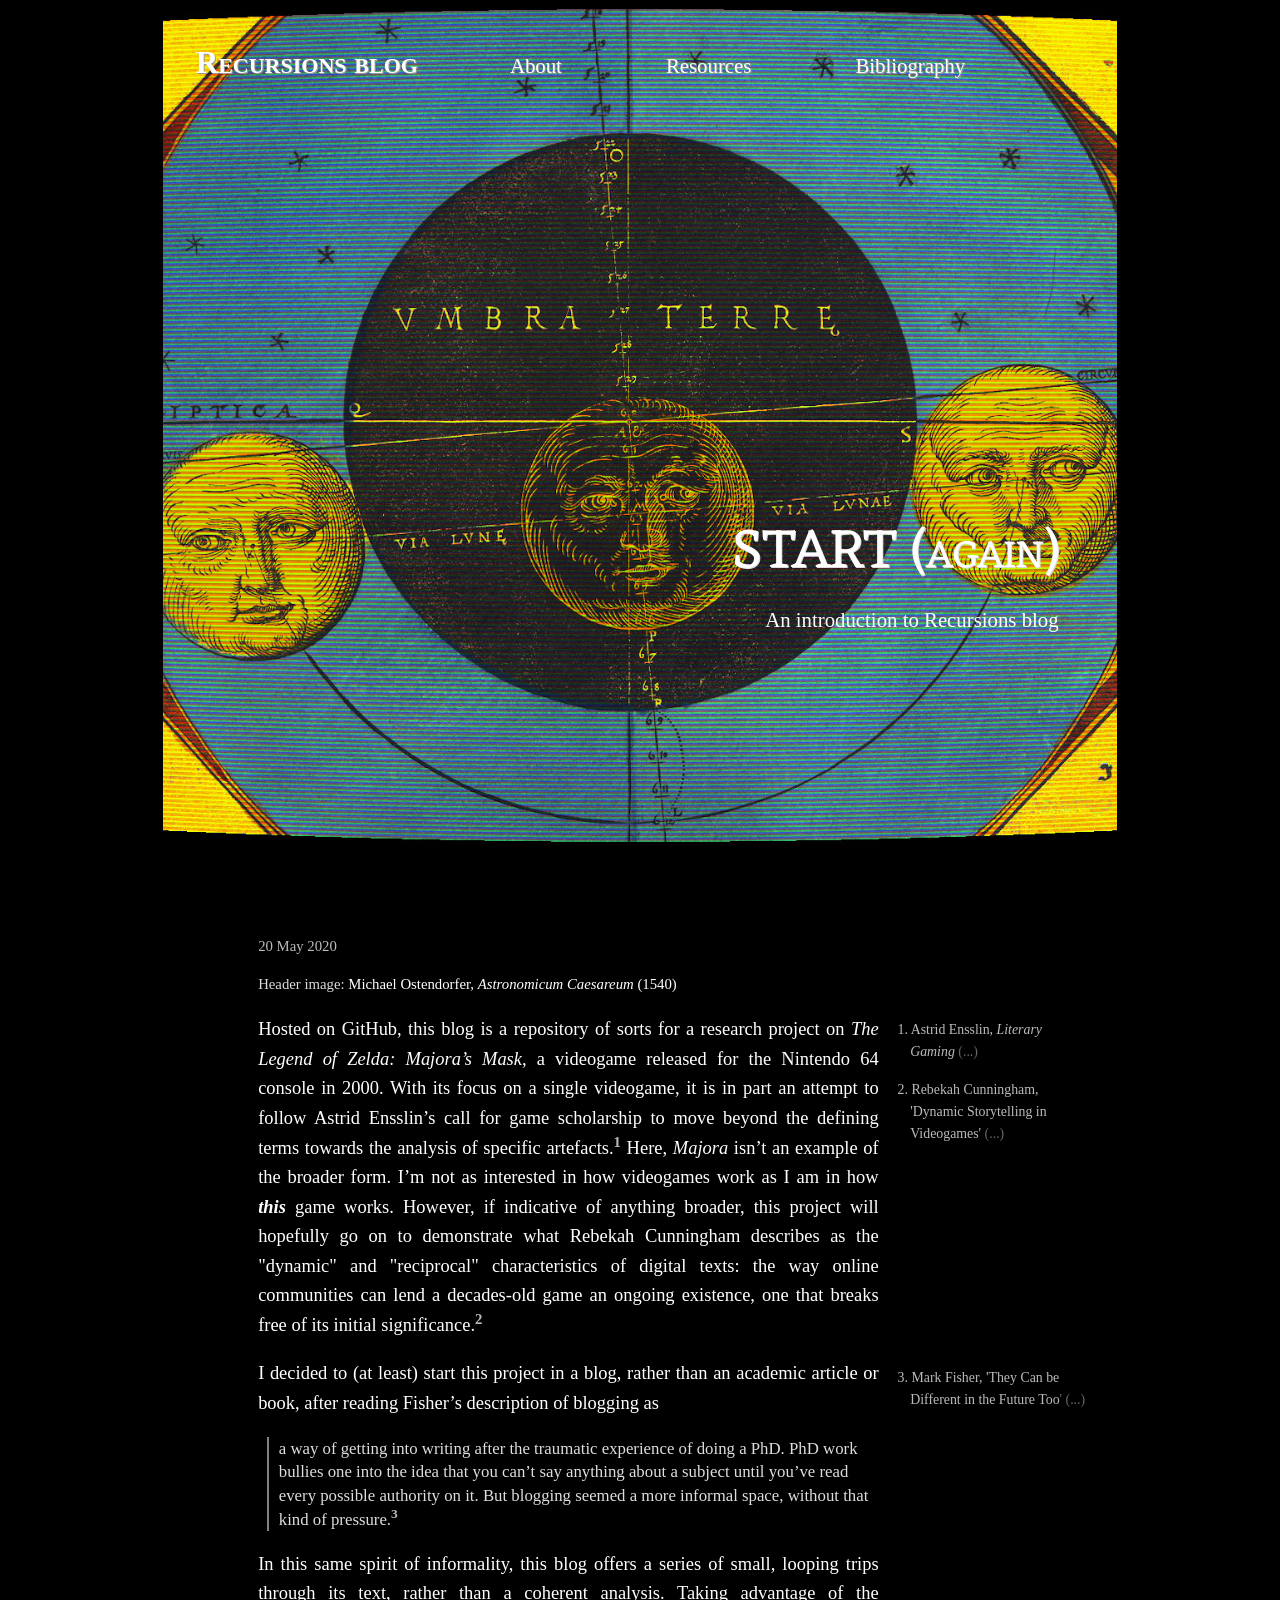
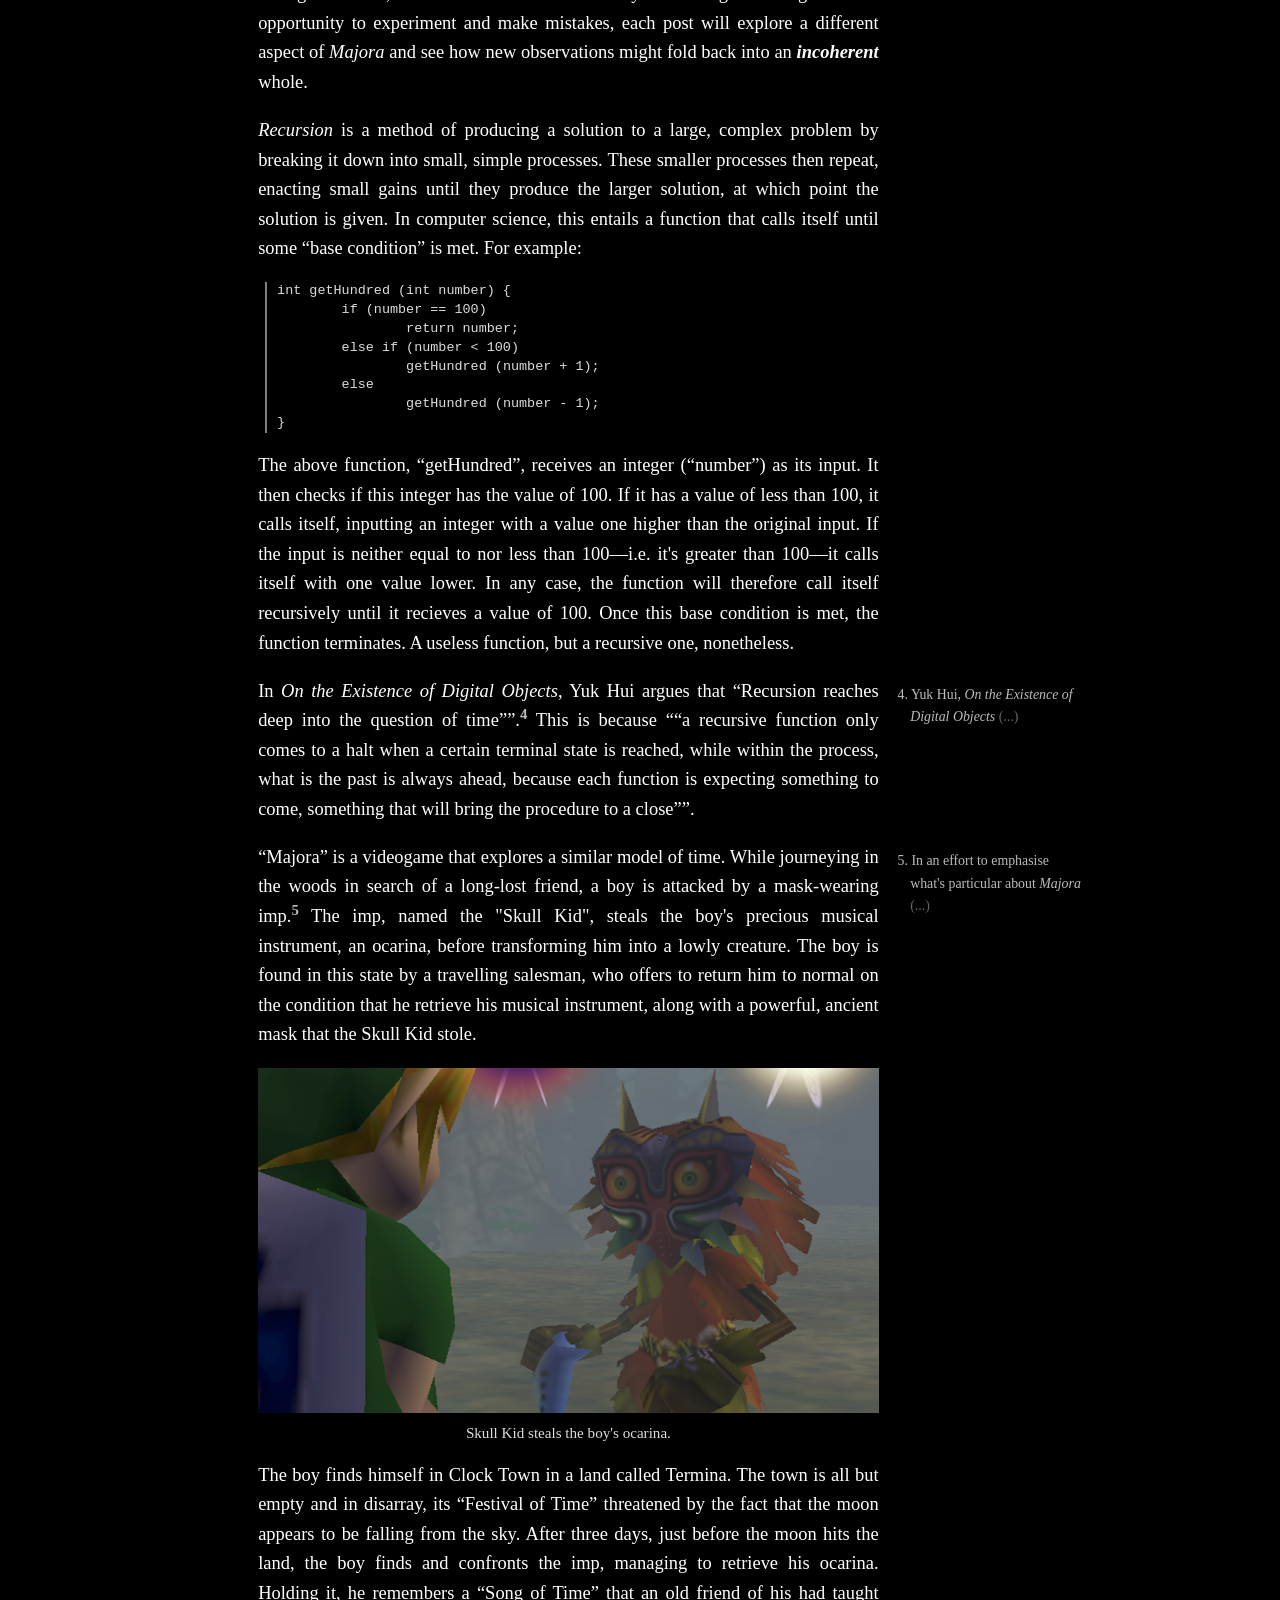
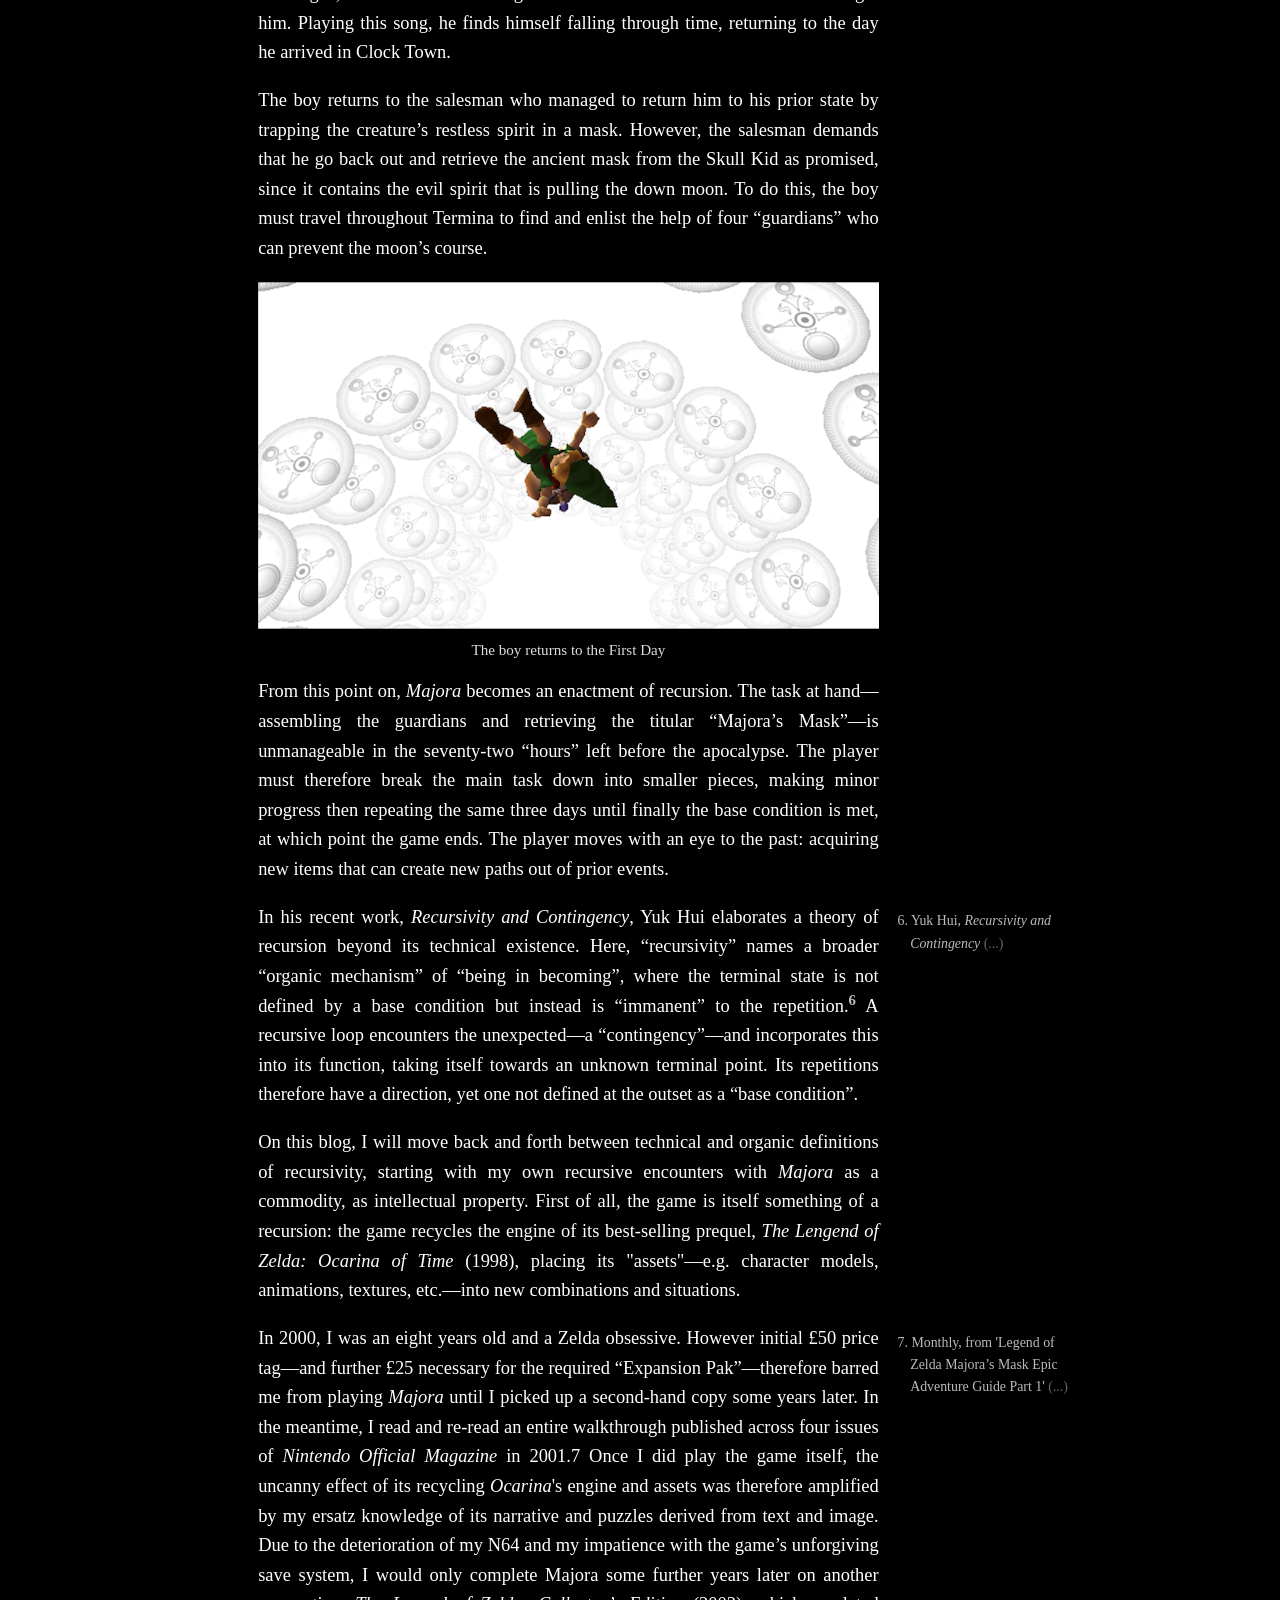
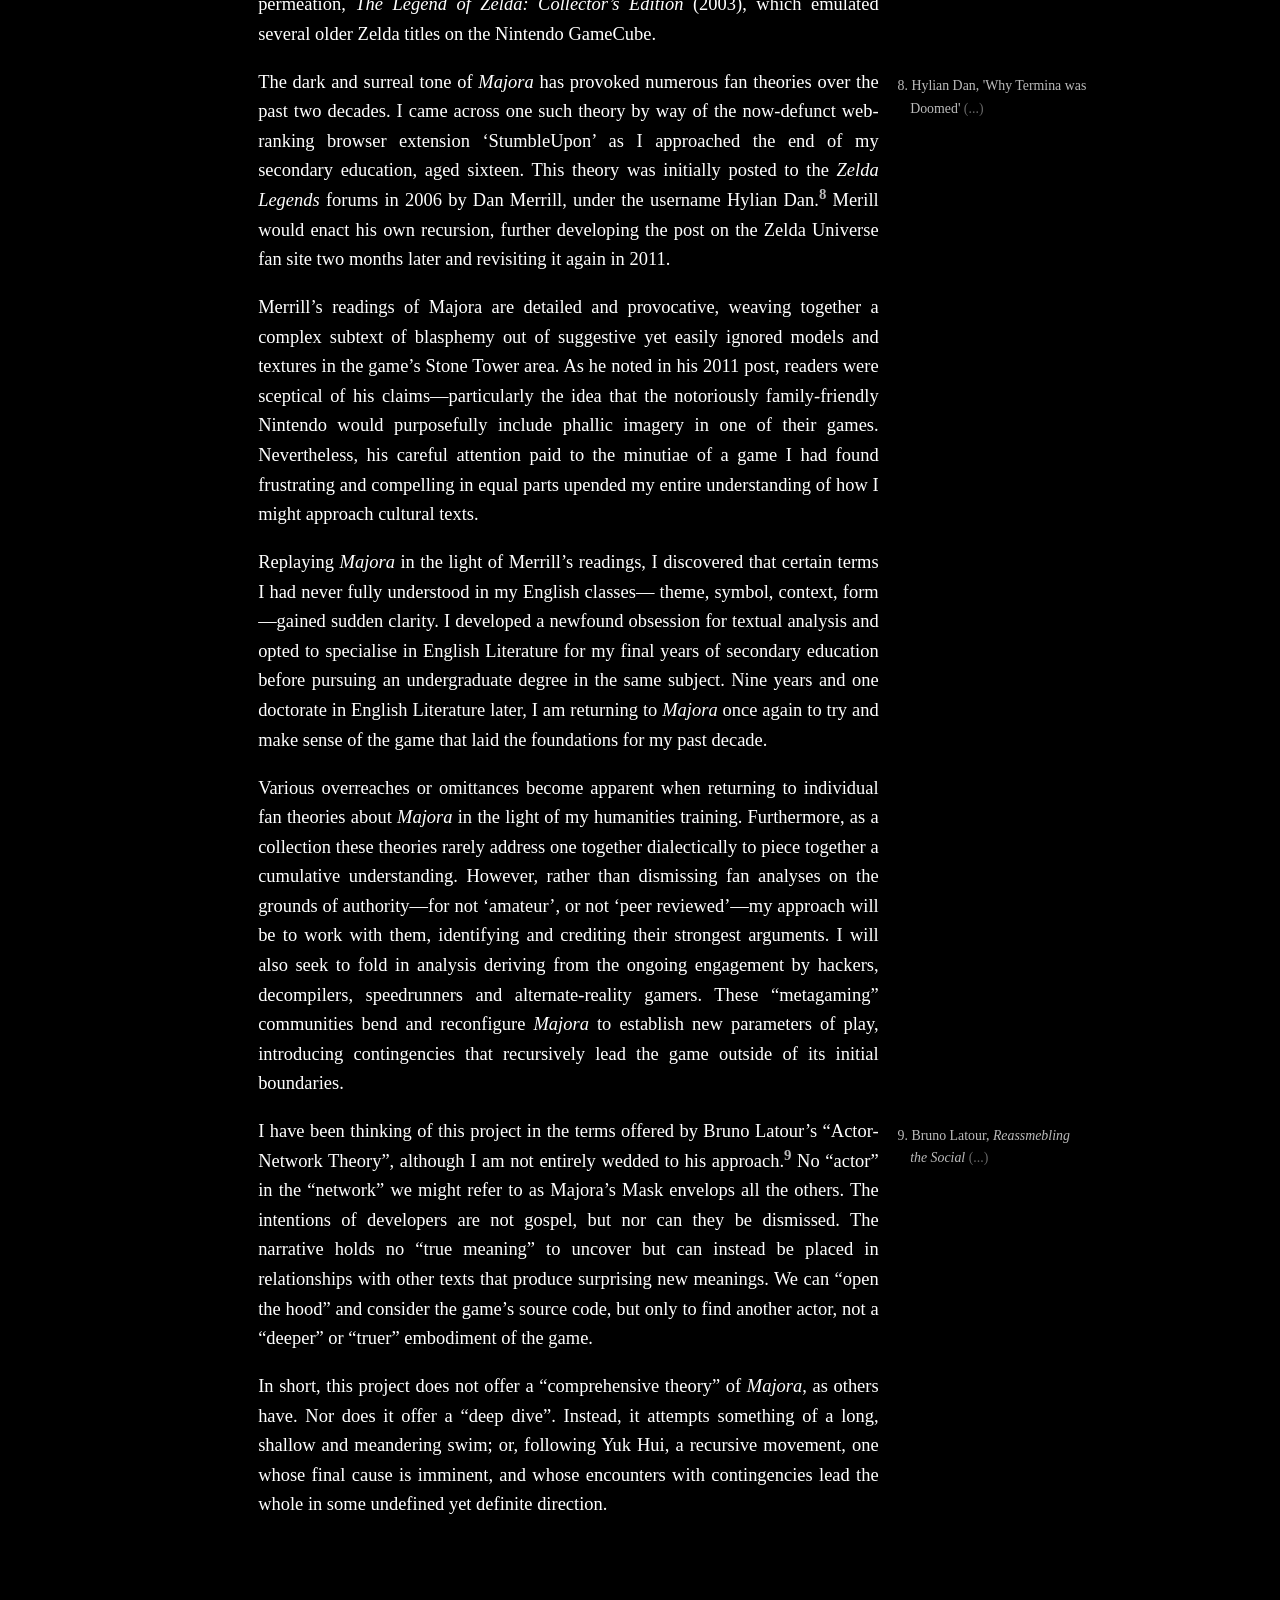
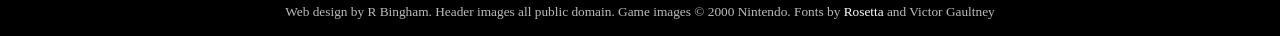
<file: 1_START_again/START_again.html>
<!doctype html>
<html>
<head>
	<!--- META --->
	<meta charset="UTF-8">
	<meta name="viewport" content="width=device-width, initial-scale=1.0>">
	<meta name="description" content="Recursions Blog"> 
	<meta name="author" content="binghari">
	<!--- TWITTER --->
	<meta name="twitter:card" content="summary">
	<meta name="twitter:site" content="@binghari">
	<meta name="twitter:title" content="Recursions: Introduction"> 
	<meta name="twitter:description" content="Recursions Blog">
	<meta name="twitter:image" content="">
	<!--- TITLE --->
	<title>Recursions Blog</title>
	<!--- FAVICON --->
	<link rel="icon" href="">
	<!--- STYLES --->
	<link href="https://fonts.googleapis.com/css2?family=Eczar&family=Gentium+Basic&display=swap" rel="stylesheet">
	<style>@import url(../new_style.css);
			.header_img {
				  background-image: url("Michael%20Ostendorfer%20(1540)%20Astronomicum%20Caesareum%20.jpg");
			}
	</style>
	<!--- SCRIPTS --->
	<script src="../jquery-3.5.1.min.js"></script>
	</head>

<body>
<div class="header_wrap">
<header>
	<h1><a href="../index.html">Recursions blog</a></h1>
	<nav><ul>
		<li><a href="START_again.html">About</a></li>
		<li>Resources</li>
		<li>Bibliography</li>
	</ul></nav>
</header>
</div>
<main class="outer_flex">
	<article>
			<div class="header_img">
				<div class="post_info">
				<h2>START (again)</h2>
					<p>An introduction to Recursions blog</p>
				</div>
			</div>
			<div class="inner_flex">
			<div class="article_body">
				<section class="pub_info">
				<p><time datetime="20200520">20 May 2020</time></p>
					<p>Header image: <a href="https://www.metmuseum.org/art/collection/search/337061">Michael Ostendorfer, <cite>Astronomicum Caesareum</cite> (1540)</a></p>
				</section>
				<aside class="note">
					<p class="ref">1. Astrid Ensslin, <cite>Literary Gaming</cite><span class="ref_active"> (...)</span>
					<span class="ref_full">(Cambridge, MA: MIT Press, 2014), p. 3</span></p>
            	</aside>
				<aside class="note">
					<p class="ref">2. Rebekah Cunningham, 'Dynamic Storytelling in Videogames'<span class="ref_active"> (...)</span>
						<span class="ref_full">, <cite>Alluvium</cite>, 7.5 (2019) [<a href="https://www.alluvium-journal.org/2019/12/16/dynamic-storytelling-in-episodic-videogames/">Link</a>]</span></p>
            	</aside>
				<p>Hosted on GitHub, this blog is a repository of sorts for a research project on <cite>The Legend of Zelda: Majora’s Mask</cite>, a videogame released for the Nintendo 64 console in 2000. With its focus on a single videogame, it is in part an attempt to follow Astrid Ensslin’s call for game scholarship to move beyond the defining terms towards the analysis of specific artefacts.<span class="ref_num">1</span> Here, <cite>Majora</cite> isn’t an example of the broader form. I’m not as interested in how videogames work as I am in how <strong>this</strong> game works. However, if indicative of anything broader, this project will hopefully go on to demonstrate what Rebekah Cunningham describes as the "dynamic" and "reciprocal" characteristics of digital texts: the way online communities can lend a decades-old game an ongoing existence, one that breaks free of its initial significance.<span class="ref_num">2</span></p>  
				<aside class="note">
					<p class="ref">3. Mark Fisher, 'They Can be Different in the Future Too<span class="ref_active">' (...)</span>
					<span class="ref_full">: Mark Fisher interviewed' (interviewed by Rowan Wilson for Versobooks.com) [<a href="https://www.versobooks.com/blogs/3051-they-can-be-different-in-the-future-too-mark-fisher-interviewed">Link</a> - accessed 20 May 2020]</span></p>
            	</aside>
				<p>I decided to (at least) start this project in a blog, rather than an academic article or book, after reading Fisher’s description of blogging as</p>
					<blockquote> a way of getting into writing after the traumatic experience of doing a PhD. PhD work bullies one into the idea that you can’t say anything about a subject until you’ve read every possible authority on it. But blogging seemed a more informal space, without that kind of pressure.<span class="ref_num">3</span>
					</blockquote>
				<p>In this same spirit of informality, this blog offers a series of small, looping trips through its text, rather than a coherent analysis. Taking advantage of the opportunity to experiment and make mistakes, each post will explore a different aspect of <cite>Majora</cite> and see how new observations might fold back into an <strong>incoherent</strong> whole.</p>
				<p><dfn>Recursion</dfn> is a method of producing a solution to a large, complex problem by breaking it down into small, simple processes. These smaller processes then repeat, enacting small gains until they produce the larger solution, at which point the solution is given. In computer science, this entails a function that calls itself until some “base condition” is met. For example:</p>
				<pre>
int getHundred (int number) {
	if (number == 100) 
		return number;
	else if (number &lt; 100)
		getHundred (number + 1);
	else 
		getHundred (number - 1);
}</pre>
				<p>The above function, “getHundred”, receives an integer (“number”) as its input. It then checks if this integer has the value of 100. If it has a value of less than 100, it calls itself, inputting an integer with a value one higher than the original input. If the input is neither equal to nor less than 100—i.e. it's greater than 100—it calls itself with one value lower. In any case, the function will therefore call itself recursively until it recieves a value of 100. Once this base condition is met, the function terminates. A useless function, but a recursive one, nonetheless.</p>
				<aside class="note">
					<p class="ref">4. Yuk Hui, <cite>On the Existence of Digital Objects</cite><span class="ref_active"> (...)</span>
					<span class="ref_full">(Minneapolis: University of Minnesota Press, 2016), pp. 236; 240</span></p>
            	</aside>
				<p>In <cite>On the Existence of Digital Objects</cite>, Yuk Hui argues that <q>Recursion reaches deep into the question of time”</q>.<span class="ref_num">4</span> This is because <q>“a recursive function only comes to a halt when a certain terminal state is reached, while within the process, what is the past is always ahead, because each function is expecting something to come, something that will bring the procedure to a close”</q>.</p>
				<aside class="note">
					<p class="ref">5. In an effort to emphasise what's particular about <cite>Majora</cite>
					<span class="ref_active"> (...)</span>
					<span class="ref_full">, I'll avoid referencing the wider Zelda franchise until later in the project. This means avoiding names or terms given outside  <cite>Majora</cite> and, since the two are intertwined, <cite>Ocarina</cite>. That includes the name "Link", which is not given in either game. I'm not arguing for ignoring the paratexts and media mix surrounding Majora, only indicating that I'll begin folding them into the project when ready.
						</span></p>
            	</aside>
				<p><q>Majora</q> is a videogame that explores a similar model of time. While journeying in the woods in search of a long-lost friend, a boy is attacked by a mask-wearing imp.<span class="ref_num">5</span> The imp, named the "Skull Kid", steals the boy's precious musical instrument, an ocarina, before transforming him into a lowly creature. The boy is found in this state by a travelling salesman, who offers to return him to normal on the condition that he retrieve his musical instrument, along with a powerful, ancient mask that the Skull Kid stole.</p>
				<img src="skull_kid_ocarina.png" alt="Skull kid caught holding ocarina">
				<figcaption>Skull Kid steals the boy's ocarina.</figcaption>
				<p>The boy finds himself in Clock Town in a land called Termina. The town is all but empty and in disarray, its “Festival of Time” threatened by the fact that the moon appears to be falling from the sky. After three days, just before the moon hits the land, the boy finds and confronts the imp, managing to retrieve his ocarina. Holding it, he remembers a “Song of Time” that an old friend of his had taught him. Playing this song, he finds himself falling through time, returning to the day he arrived in Clock Town.</p>
				<p>The boy returns to the salesman who managed to return him to his prior state by trapping the creature’s restless spirit in a mask. However, the salesman demands that he go back out and retrieve the ancient mask from the Skull Kid as promised, since it contains the evil spirit that is pulling the down moon. To do this, the boy must travel throughout Termina to find and enlist the help of four “guardians” who can prevent the moon’s course.</p>
				<img src="song_of_time.png" alt="The boy falling through time">
				<figcaption>The boy returns to the First Day</figcaption>
				<p>From this point on, <cite>Majora</cite> becomes an enactment of recursion. The task at hand—assembling the guardians and retrieving the titular “Majora’s Mask”—is unmanageable in the seventy-two “hours” left before the apocalypse. The player must therefore break the main task down into smaller pieces, making minor progress then repeating the same three days until finally the base condition is met, at which point the game ends. The player moves with an eye to the past: acquiring new items that can create new paths out of prior events.</p> 
				<aside class="note">
					<p class="ref">6. Yuk Hui, <cite>Recursivity and Contingency</cite><span class="ref_active"> (...)</span>
					<span class="ref_full">(London: Rowman &amp; Littlefield, 2019)</span></p>
            	</aside>				
				<p>In his recent work, <cite>Recursivity and Contingency</cite>, Yuk Hui elaborates a theory of recursion beyond its technical existence. Here, “recursivity” names a broader “organic mechanism” of “being in becoming”, where the terminal state is not defined by a base condition but instead is “immanent” to the repetition.<span class="ref_num">6</span> A recursive loop encounters the unexpected—a “contingency”—and incorporates this into its function, taking itself towards an unknown terminal point. Its repetitions therefore have a direction, yet one not defined at the outset as a “base condition”.</p>
				<p>On this blog, I will move back and forth between technical and organic definitions of recursivity, starting with my own recursive encounters with <cite>Majora</cite> as a commodity, as intellectual property. First of all, the game is itself something of a recursion: the game recycles the engine of its best-selling prequel, <cite>The Lengend of Zelda: Ocarina of Time</cite> (1998), placing its "assets"—e.g. character models, animations, textures, etc.—into new combinations and situations.</p>
				<aside class="note">
					<p class="ref">7. Monthly, from 'Legend of Zelda Majora’s Mask Epic Adventure Guide Part 1' <span class="ref_active"> (...)</span>
					<span class="ref_full">, <cite>Nintendo Official Magazine</cite>, 100 (January 2001), pp. 60-69; to ‘Legend of Zelda Majora’s Mask Hot Spots and Masks Guide Part 2’, <cite>Nintendo Official Magazine</cite>, 104 (May 2001) pp. 68-71 [<a href="http://read.ukprintarchive.com/EMAP/Nintendo%20Offical%20Magazine/">Link to archive</a>]</span></p>
            	</aside>
				<p>In 2000, I was an eight years old and a Zelda obsessive. However initial £50 price tag—and further £25 necessary for the required “Expansion Pak”—therefore barred me from playing <cite>Majora</cite> until I picked up a second-hand copy some years later. In the meantime, I read and re-read an entire walkthrough published across four issues of <cite>Nintendo Official Magazine</cite> in 2001.<span class="">7</span> Once I did play the game itself, the uncanny effect of its recycling <cite>Ocarina</cite>'s engine and assets was therefore amplified by my ersatz knowledge of its narrative and puzzles derived from text and image. Due to the deterioration of my N64 and my impatience with the game’s unforgiving save system, I would only complete Majora some further years later on another permeation, <cite>The Legend of Zelda: Collector’s Edition</cite> (2003), which emulated several older Zelda titles on the Nintendo GameCube.</p>
				<aside class="note">
					<p class="ref">8. Hylian Dan, 'Why Termina was Doomed'<span class="ref_active"> (...)</span>
						<span class="ref_full">, posted to Zelda Legends, 21 August 2006 [<a href="http://forums.legendsalliance.com/topic/10334-why-termina-was-doomed/">Link</a> - accessed 20 May 2019]; admin, ‘The Stone Tower: Why Termina was Doomed’, Zelda Universe, 3 November 2006 [<a href="https://zeldauniverse.net/2006/11/03/the-stone-tower-why-termina-was-doomed/">Link</a> - accessed 20 May 2019]; Hylian Dan, ‘The Message of Majora’s Mask’, 13 September 2011 [<a href="https://zeldauniverse.net/2011/09/13/the-message-of-majoras-mask/">Link</a> - accessed 20 May 2019]  </span></p>
            	</aside>
				<p>The dark and surreal tone of <cite>Majora</cite> has provoked numerous fan theories over the past two decades. I came across one such theory by way of the now-defunct web-ranking browser extension ‘StumbleUpon’ as I approached the end of my secondary education, aged sixteen. This theory was initially posted to the <cite>Zelda Legends</cite> forums in 2006 by Dan Merrill, under the username Hylian Dan.<span class="ref_num">8</span> Merill would enact his own recursion, further developing the post on the Zelda Universe fan site two months later and revisiting it again in 2011.</p>
				<p>Merrill’s readings of Majora are detailed and provocative, weaving together a complex subtext of blasphemy out of suggestive yet easily ignored models and textures in the game’s Stone Tower area. As he noted in his 2011 post, readers were sceptical of his claims—particularly the idea that the notoriously family-friendly Nintendo would purposefully include phallic imagery in one of their games. Nevertheless, his careful attention paid to the minutiae of a game I had found frustrating and compelling in equal parts upended my entire understanding of how I might approach cultural texts.</p>
				<p>Replaying <cite>Majora</cite> in the light of Merrill’s readings, I discovered that certain terms I had never fully understood in my English classes— theme, symbol, context, form—gained sudden clarity. I developed a newfound obsession for textual analysis and opted to specialise in English Literature for my final years of secondary education before pursuing an undergraduate degree in the same subject. Nine years and one doctorate in English Literature later, I am returning to <cite>Majora</cite> once again to try and make sense of the game that laid the foundations for my past decade.</p>
				<p>Various overreaches or omittances become apparent when returning to individual fan theories about <cite>Majora</cite> in the light of my humanities training. Furthermore, as a collection these theories rarely address one together dialectically to piece together a cumulative understanding. However, rather than dismissing fan analyses on the grounds of authority—for not ‘amateur’, or not ‘peer reviewed’—my approach will be to work with them, identifying and crediting their strongest arguments. I will also seek to fold in analysis deriving from the ongoing engagement by hackers, decompilers, speedrunners and alternate-reality gamers. These “metagaming” communities bend and reconfigure <cite>Majora</cite> to establish new parameters of play, introducing contingencies that recursively lead the game outside of its initial boundaries.</p>
				<aside class="note">
					<p class="ref">9. Bruno Latour, <cite>Reassmebling the Social</cite> <span class="ref_active"> (...)</span>
						<span class="ref_full"><cite>: An Introduction to Actor-Network Theory</cite> (Oxford: Oxford University Press, 2005)</span></p>
            	</aside>
				<p>I have been thinking of this project in the terms offered by Bruno Latour’s “Actor-Network Theory”, although I am not entirely wedded to his approach.<span class="ref_num">9</span>  No “actor” in the “network” we might refer to as Majora’s Mask envelops all the others. The intentions of developers are not gospel, but nor can they be dismissed. The narrative holds no “true meaning” to uncover but can instead be placed in relationships with other texts that produce surprising new meanings. We can “open the hood” and consider the game’s source code, but only to find another actor, not a “deeper” or “truer” embodiment of the game. </p>
				<p>In short, this project does not offer a “comprehensive theory” of <cite>Majora</cite>, as others have.  Nor does it offer a “deep dive”. Instead, it attempts something of a long, shallow and meandering swim; or, following Yuk Hui, a recursive movement, one whose final cause is imminent, and whose encounters with contingencies lead the whole in some undefined yet definite direction. </p>
				
			</div>
			<aside class="right"></aside>
		</div>
	</article>
	<aside class="outer_left"></aside>
	<aside class="outer_right"></aside>
</main>
<footer>
<small> Web design by R Bingham.
			Header images all public domain.
			Game images &copy; 2000 Nintendo. Fonts by <a href="https://fonts.google.com/specimen/Eczar?category=Serif,Sans+Serif,Monospace">Rosetta</a> and <a href="">Victor Gaultney</a></small>
</footer>
	
<!--- JAVASCRIPT -->
	
<script>
$(document).ready(function() {	
	
	// PAGE LOAD ANIMATION
	/*
	$(document).onload(function() {
		$("header_img").fadeIn(400);
		$("header, .post_info, .article_body, footer").fadeIn(1000);
	});
	*/
	/*
	// SITE HEADER ANIMATIONS SCRIPT
	$(window).scroll(function() {
    	if (($(window).width() < 768 && $(this).scrollTop() > 800)
			|| 	(($(window).width() >= 768) && ($(window).width() < 1025)) && ($(this).scrollTop() > 1100)
		   	||	($(window).width() >= 1025 && $(this).scrollTop() > 900)
		  ){
			$("header").css({"height": "3em", "position": "fixed", "left": "0", "width": "100%", "margin": "-1em -2% -2% 0%", "background-color": "#000", "border-bottom": "#bbb solid 1px", "justify-content": "center", "padding": "0", "text-shadow": "none", "color": "#ddd"});
			$("header a").css({"color": "#ddd"});
			$("li:contains('Resources'),  li:contains('Bibliography')").css({"display": "none"});
    	} else if ($(window).width() >= 1025 && $(this).scrollTop() < 900) {
			$("header").css({"height": "", "position": "absolute", "width": "70%", "margin": "0 2%", "margin-left": "-35%", "left": "50%", "border-width": "", "border-bottom": "", "background-color": "", "justify-content": "space-between", "padding": "2vw", "text-shadow": "1px 1px 0 #999", "color": "#fff"});
			$("header a").css({"color": "#fff"});
			$("li:contains('Resources'),  li:contains('Bibliography')").css({"display": "block", });
		} else {
			$("header").css({"height": "", "position": "absolute", "left": "","width": "90%", "margin": "0 2%", "border-width": "", "border-bottom": "", "background-color": "", "justify-content": "space-between", "padding": "2vw", "text-shadow": "1px 1px 0 #999", "color": "#fff"});
			$("header a").css({"color": "#fff"});
			$("li:contains('Resources'),  li:contains('Bibliography')").css({"display": "block"});
		}
	}); */
	
	// SIDENOTES SCRIPT
	var ref = false;
	$(".ref").on("click", function() {
		if ($(window).width() >= 768) {
			if (!ref) {
				$(".ref, .ref_active").css({"color": "transparent"});
				$(this).find(".ref_active").css({"display": "none"});
				$(this).find(".ref_full").css({"display": "inline"});
				$(this).css({"color": "inherit"});
				ref = true;
			} else {
				$(this).find(".ref_active").css({"display": "inline"});
				$(this).find(".ref_full").css({"z-index": "inherit", "display": "none"});
				$(".ref, .ref_active").css({"color": "inherit"});
				ref = false;
			}
		} else {
			$(".ref_active").css({"display": "none"});
			$(".ref_full").css({"display": "inline"});
		}	
	})
});
</script>
	
</body>
</html>
</file>
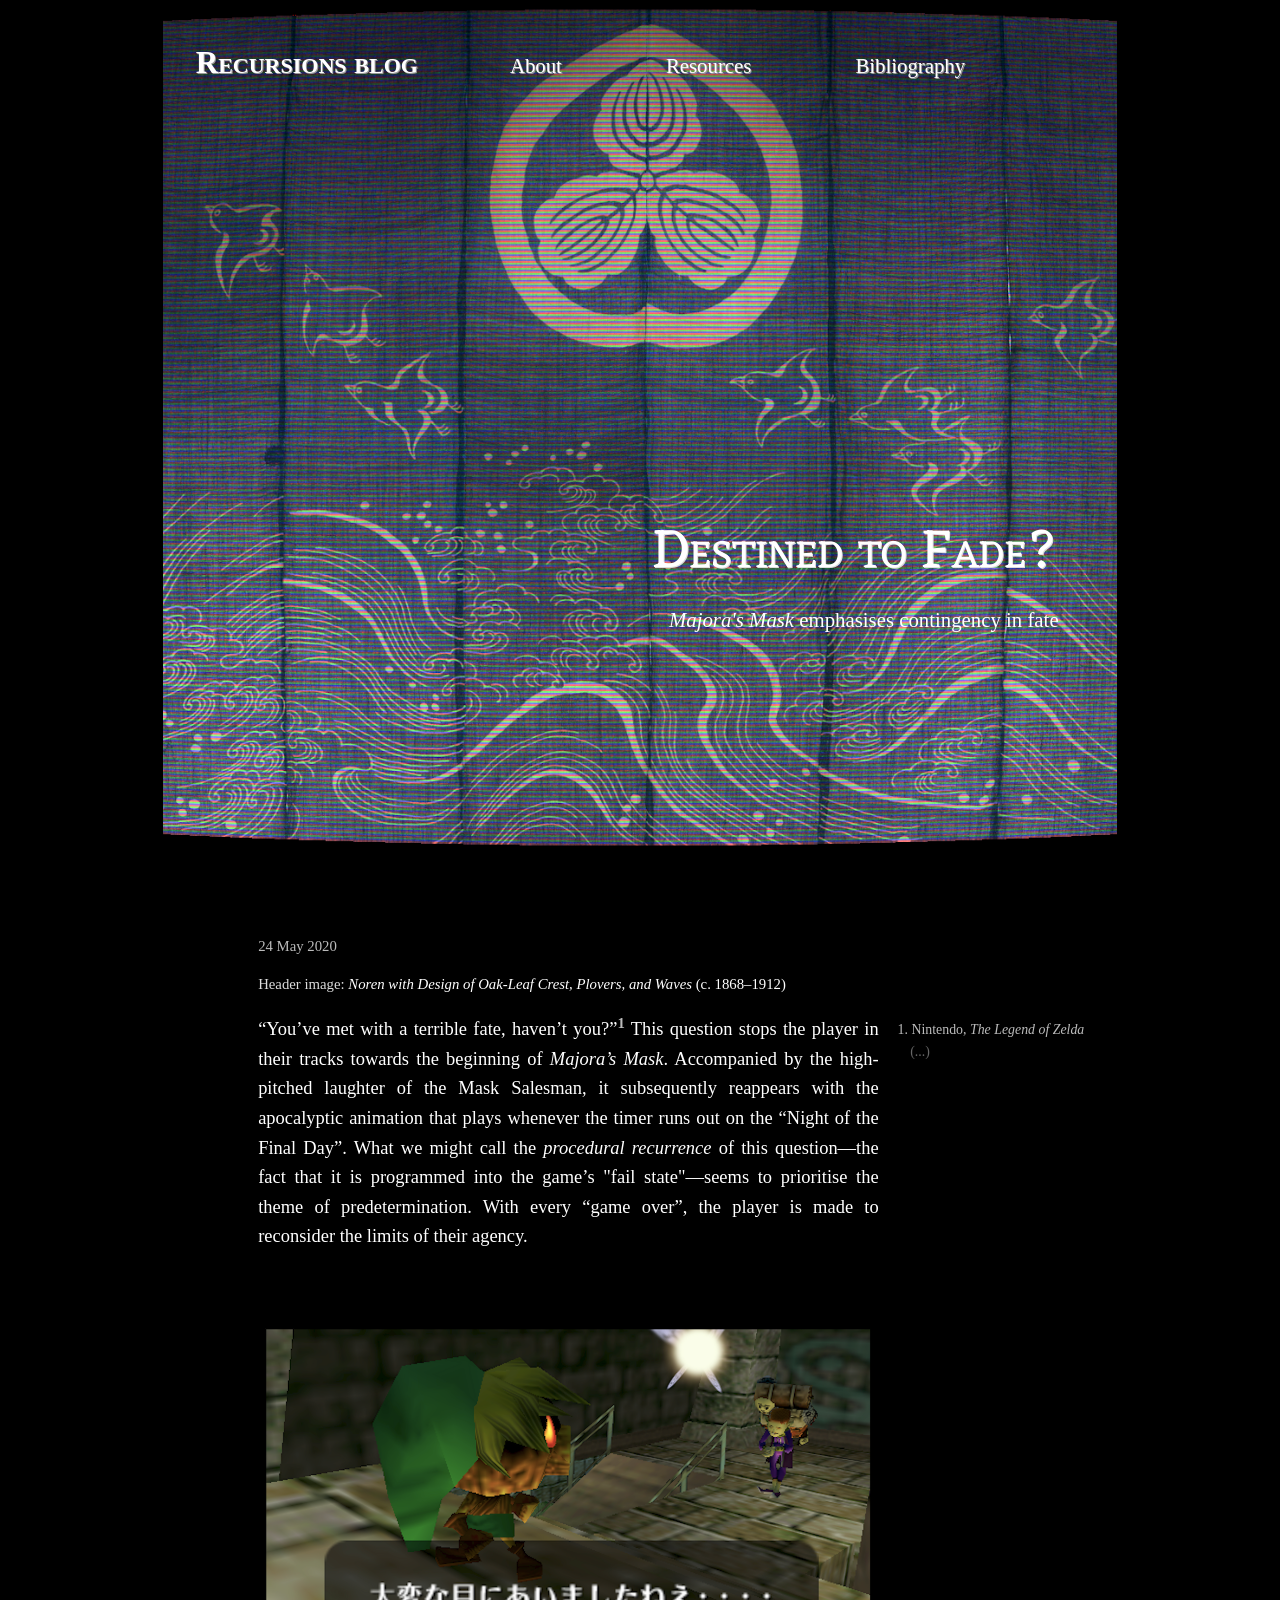
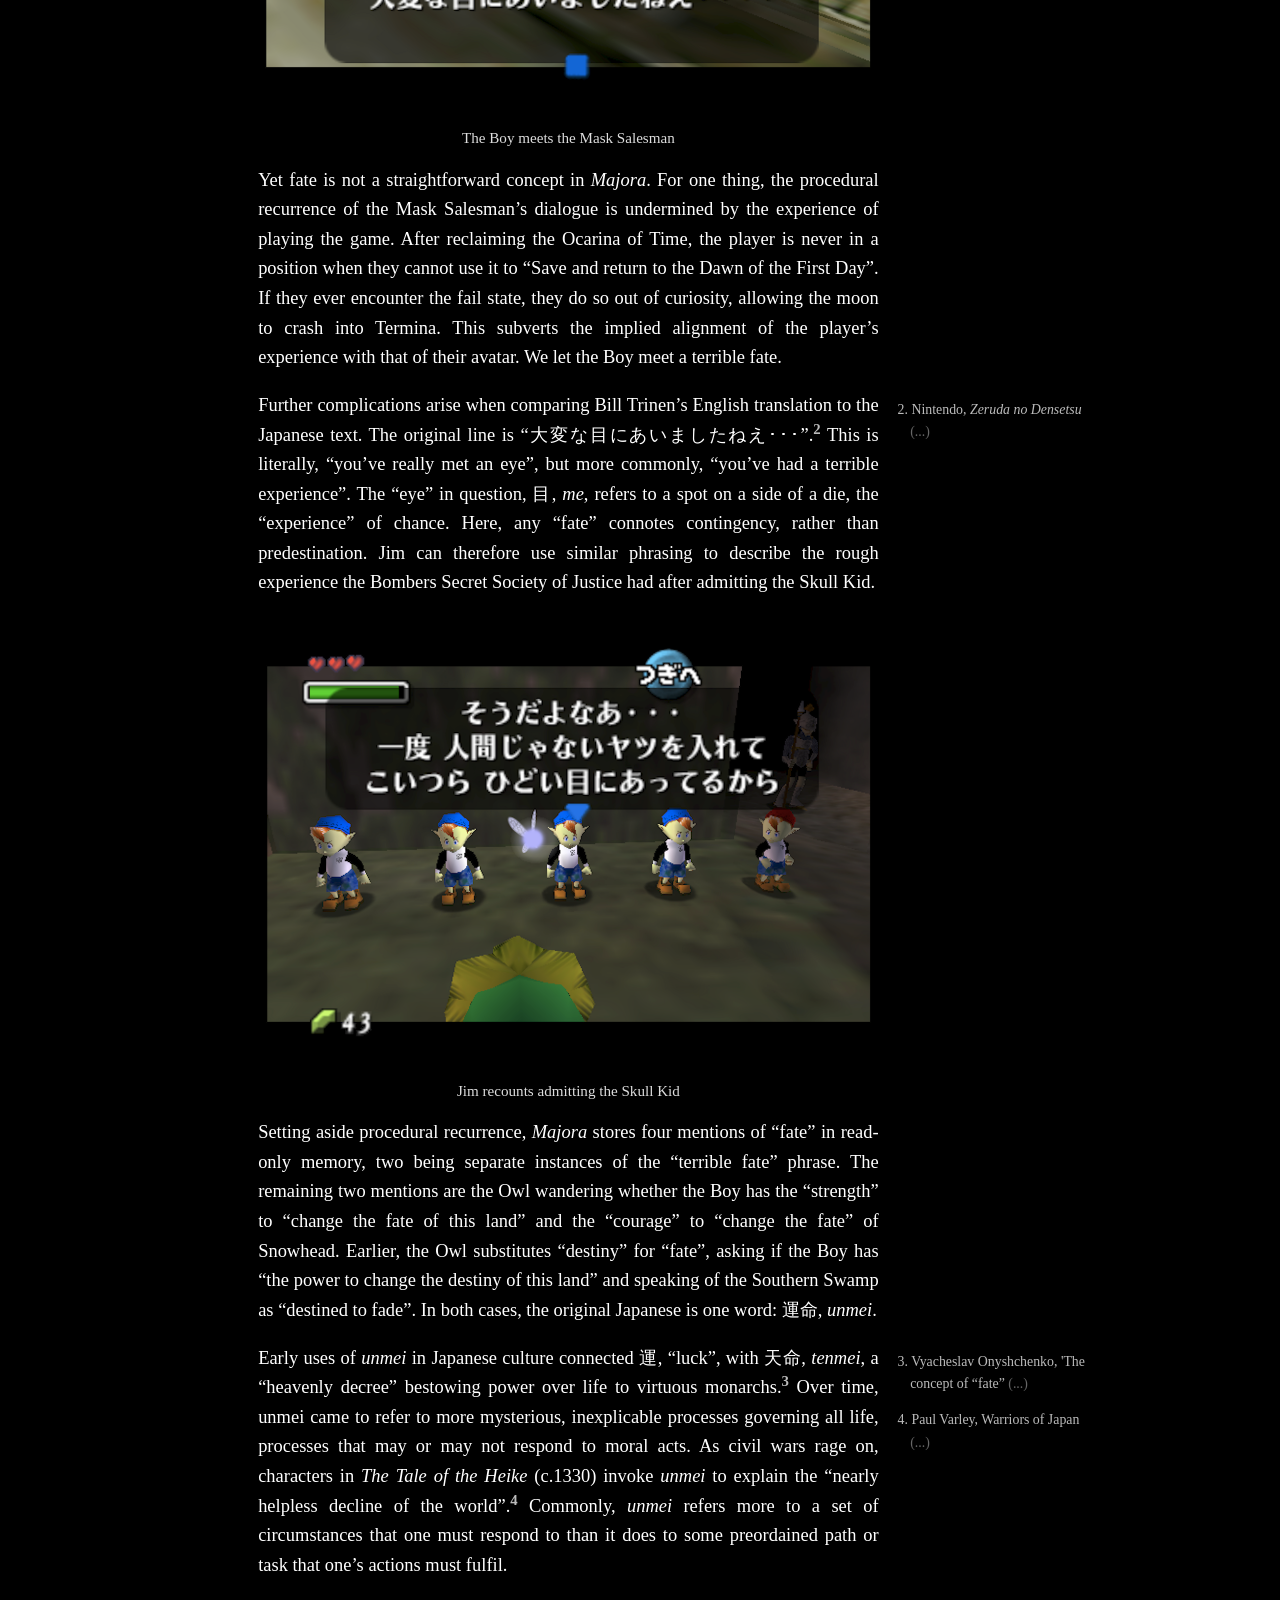
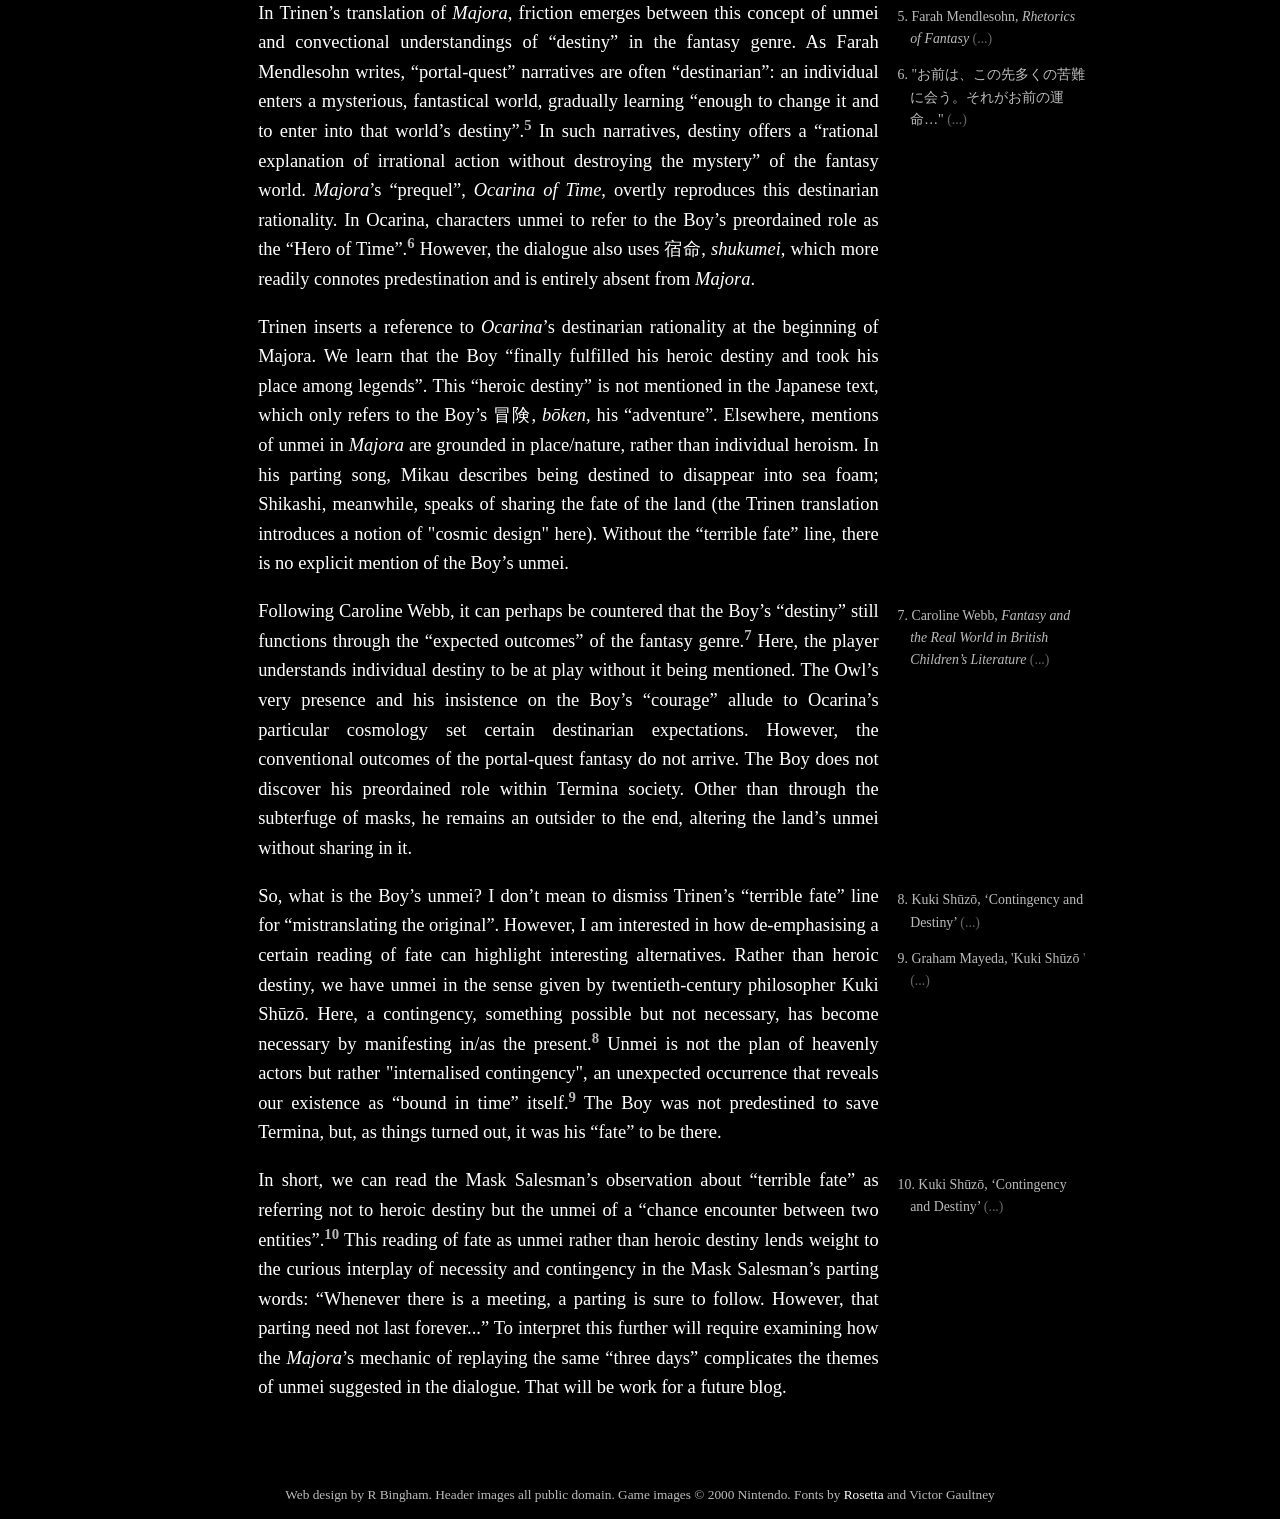
<file: 2020:05:24/destined_to_fade.html>
<!doctype html>
<html>
<head>
	<!--- META --->
	<meta charset="UTF-8">
	<meta name="viewport" content="width=device-width, initial-scale=1.0>">
	<meta name="description" content="Recursions Blog"> 
	<meta name="author" content="binghari">
	<!--- TWITTER --->
	<meta name="twitter:card" content="summary">
	<meta name="twitter:site" content="@binghari">
	<meta name="twitter:title" content="Recursions: Destined to Fade?"> 
	<meta name="twitter:description" content="Recursions Blog">
	<meta name="twitter:image" content="Majora's Mask emphasises contingency in fate">
	<!--- TITLE --->
	<title>Recursions Blog</title>
	<!--- FAVICON --->
	<link rel="icon" href="">
	<!--- STYLES --->
	<link href="https://fonts.googleapis.com/css2?family=Eczar&family=Gentium+Basic&display=swap" rel="stylesheet">
	<style>@import url(../new_style.css);
		.header_img {
			background-image: url("Noren%20with%20Design%20of%20Oak-Leaf%20Crest,%20Plovers,%20and%20Waves%20(Meiji%20Period,%201868%E2%80%931912)%20.jpg");
		}
	</style>	<!--- SCRIPTS --->
	<script src="../jquery-3.5.1.min.js"></script>
	</head>

<body>
<div class="header_wrap">
<header>
	<h1><a href="../index.html">Recursions blog</a></h1>
	<nav><ul>
		<li><a href="START_again.html">About</a></li>
		<li>Resources</li>
		<li>Bibliography</li>
	</ul></nav>
</header>
</div>
<main class="outer_flex">
	<article>
			<div class="header_img" style="background-image: url('Noren%20with%20Design%20of%20Oak-Leaf%20Crest,%20Plovers,%20and%20Waves%20(Meiji%20Period,%201868%E2%80%931912)%20.jpg');">
				<div class="post_info">
				<h2>Destined to Fade?</h2>
					<p><cite>Majora's Mask</cite> emphasises contingency in fate</p>
				</div>
			</div>
			<div class="inner_flex">
			<div class="article_body">
				<section class="pub_info">
				<p><time datetime="20200524">24 May 2020</time></p>
				<p>Header image: <a href="https://www.metmuseum.org/art/collection/search/44576"> <cite>Noren with Design of Oak-Leaf Crest, Plovers, and Waves</cite> (c. 1868–1912)</a></p>
				</section>
				<aside class="note">
					<p class="ref">1. Nintendo, <cite>The Legend of Zelda</cite><span class="ref_active"> (...)</span>
					<span class="ref_full"><cite>: Majora's Mask</cite> (2000), Nintendo 64</span></p>
            	</aside>
            	<p><q>You’ve met with a terrible fate, haven’t you?</q><span class="ref_num">1</span> <span class="line_test"> This question stops the </span> player in their tracks towards the beginning of <cite>Majora’s Mask</cite>. Accompanied by the high-pitched laughter of the Mask Salesman, it subsequently reappears with the apocalyptic animation that plays whenever the timer runs out on the <q>Night of the Final Day</q>. What we might call the <em>procedural recurrence</em> of this question—the fact that it is programmed into the game’s "fail state"—seems to prioritise the theme of predetermination. With every “game over”, the player is made to reconsider the limits of their agency.</p>
				<img src="fate.png" alt="The Boy turns to see Mask Salesman behind him">
				<figcaption>The Boy meets the Mask Salesman</figcaption>
            	<p>Yet fate is not a straightforward concept in <cite>Majora</cite>. For one thing, the procedural recurrence of the Mask Salesman’s dialogue is undermined by the experience of playing the game. After reclaiming the Ocarina of Time, the player is never in a position when they cannot use it to <q>Save and return to the Dawn of the First Day</q>. If they ever encounter the fail state, they do so out of curiosity, allowing the moon to crash into Termina. This subverts the implied alignment of the player’s experience with that of their avatar. We let the Boy meet a terrible fate.</p>
    			<aside class="note">
				<p class="ref">2. Nintendo, <cite>Zeruda no Densetsu</cite>
					<span class="ref_active"> (...)</span>
					<span class="ref_full"> <cite>Mujura No Kamen</cite> (2000), Nintendo 64</span></p>
    			</aside>
            	<p>Further complications arise when comparing Bill Trinen’s English translation to the Japanese text. The original line is <q>大変な目にあいましたねえ･･･</q>.<span class="ref_num">2</span> This is literally, <q>you’ve really met an eye</q>, but more commonly, <q>you’ve had a terrible experience</q>. The “eye” in question, 目, <i>me</i>, refers to a spot on a side of a die, the “experience” of chance. Here, any “fate” connotes contingency, rather than predestination. Jim can therefore use similar phrasing to describe the rough experience the Bombers Secret Society of Justice had after admitting the Skull Kid.</p>
				  <img src="bombers.png" alt="5 members of the Bomber gang, lined up">
				<figcaption>Jim recounts admitting the Skull Kid</figcaption>
            	<p>Setting aside procedural recurrence, <cite>Majora</cite> stores four mentions of “fate” in read-only memory, two being separate instances of the “terrible fate” phrase. The remaining two mentions are the Owl wandering whether the Boy has the <q>strength</q> to <q>change the fate of this land</q> and the <q>courage</q> to <q>change the fate</q> of Snowhead. Earlier, the Owl substitutes “destiny” for “fate”, asking if the Boy has <q>the power to change the destiny of this land</q> and speaking of the Southern Swamp as <q>destined to fade</q>. In both cases, the original Japanese is one word: 運命, <i>unmei</i>.</p>
            	<aside class="note">
                <p class="ref">3. Vyacheslav Onyshchenko, 'The concept of “fate”
					<span class="ref_active"> (...)</span>
					<span class="ref_full"> in the Medieval Japanese War Tales: its origins and changes through the 10th-13th centuries’, <cite>Journal of International Cultural Studies</cite>, 16 (2010): 135-147 [<a href="http://hdl.handle.net/10097/00120328">Link</a> - accessed 16 May 2020]</span></p>
                <p class="ref">4. Paul Varley, Warriors of Japan
					<span class="ref_active"> (...) </span>
					<span class="ref_full">: As Portrayed in the War Tales (Honolulu: University of Hawaii Press, 1994), p. 86</span></p>
				</aside>     
            	<p>Early uses of <i>unmei</i> in Japanese culture connected 運, “luck”, with 天命, <i>tenmei</i>, a “heavenly decree” bestowing power over life to virtuous monarchs.<span class="ref_num">3</span> Over time, unmei came to refer to more mysterious, inexplicable processes governing all life, processes that may or may not respond to moral acts. As civil wars rage on, characters in <cite>The Tale of the <i>Heike</i></cite> (c.1330) invoke <i>unmei</i> to explain the <q>nearly helpless decline of the world</q>.<span class="ref_num">4</span>  Commonly, <i>unmei</i> refers more to a set of circumstances that one must respond to than it does to some preordained path or task that one’s actions must fulfil.</p> 
            	<aside class="note">
				<p class="ref">5. Farah Mendlesohn, <cite>Rhetorics of Fantasy</cite>
					<span class="ref_active"> (...)</span>
					<span class="ref_full"> (Middletown, CT: Wesleyan University press, 2008), p. xix</span></p>
            	<p class="ref">6. "お前は、この先多くの苦難に会う。それがお前の運命…" 
					<span class="ref_active"> (...)</span>
					<span class="ref_full"> English text version: <q>You will encounter many hardships ahead... That is your fate</q>. Nintendo, <cite>The Legend of Zelda: Ocarina of Time</cite> (1998), Nintendo 64</span></p>
            	</aside>
				<p>In Trinen’s translation of <cite>Majora</cite>, friction emerges between this concept of unmei and convectional understandings of “destiny” in the fantasy genre. As Farah Mendlesohn writes, “portal-quest” narratives are often “destinarian”: an individual enters a mysterious, fantastical world, gradually learning “enough to change it and to enter into that world’s destiny”.<span class="ref_num">5</span>  In such narratives, destiny offers a “rational explanation of irrational action without destroying the mystery” of the fantasy world.  <cite>Majora</cite>’s “prequel”, <cite>Ocarina of Time</cite>, overtly reproduces this destinarian rationality. In Ocarina, characters unmei to refer to the Boy’s preordained role as the “Hero of Time”.<span class="ref_num">6</span> However, the dialogue also uses 宿命, <i>shukumei</i>, which more readily connotes predestination and is entirely absent from <cite>Majora</cite>.</p>
				<p>Trinen inserts a reference to <cite>Ocarina</cite>’s destinarian rationality at the beginning of Majora. We learn that the Boy <q>finally fulfilled his heroic destiny and took his place among legends</q>. This “heroic destiny” is not mentioned in the Japanese text, which only refers to the Boy’s 冒険, <i>bōken</i>, his “adventure”. Elsewhere, mentions of unmei in <cite>Majora</cite> are grounded in place/nature, rather than individual heroism. In his parting song, Mikau describes being destined to disappear into sea foam;  Shikashi, meanwhile, speaks of sharing the fate of the land (the Trinen translation introduces a notion of "cosmic design" here).  Without the “terrible fate” line, there is no explicit mention of the Boy’s unmei.</p>
			<aside class="note">
            <p class="ref">7. Caroline Webb, <cite>Fantasy and the Real World in British Children’s Literature</cite>
			<span class="ref_active"> (...)</span>
				<span class="ref_full"><cite>: The Power of Story</cite> (London: Routledge, 2018), pp. 120-1</span></p>
			</aside>
			<p>Following Caroline Webb, it can perhaps be countered that the Boy’s “destiny” still functions through the “expected outcomes” of the fantasy genre.<span class=ref_num>7</span> Here, the player understands individual destiny to be at play without it being mentioned.  The Owl’s very presence and his insistence on the Boy’s “courage” allude to Ocarina’s particular cosmology set certain destinarian expectations. However, the conventional outcomes of the portal-quest fantasy do not arrive. The Boy does not discover his preordained role within Termina society. Other than through the subterfuge of masks, he remains an outsider to the end, altering the land’s unmei without sharing in it.</p>  
			<aside class="note">
            <p class="ref">8. Kuki Shūzō, ‘Contingency and Destiny’
			<span class="ref_active"> (...)</span>
				<span class="ref_full">, in <cite>Kuki Shūzō: A Philosopher's Poetry and Poetics</cite>, trans. and ed. by Michael F. Marra (Honolulu: University of Hawaii Press, 2014) pp. 257-263 (p. 259)</span></p>
			<p class="ref">9. Graham Mayeda, 'Kuki Shūzō
			<span class="ref_active">' (...)</span>
				<span class="ref_full">: A Phenomenology of Fate and Chance and an Aesthetics of the Floating World’ in <cite>The Oxford Handbook of Japanese Philosophy</cite>, ed. by by Bret W. Davis (Oxford: Oxford University Press, 2014) pp. 524-542 (p. 534)</span></p> </aside>
			<p>So, what is the Boy’s unmei? I don’t mean to dismiss Trinen’s “terrible fate” line for “mistranslating the original”. However, I am interested in how de-emphasising a certain reading of fate can highlight interesting alternatives. Rather than heroic destiny, we have unmei in the sense given by twentieth-century philosopher Kuki Shūzō. Here, a contingency, something possible but not necessary, has become necessary by manifesting in/as the present.<span class="ref_num">8</span> Unmei is not the plan of heavenly actors but rather "internalised contingency", an unexpected occurrence that reveals our existence as “bound in time” itself.<span class="ref_num">9</span> The Boy was not predestined to save Termina, but, as things turned out, it was his “fate” to be there.</p>
			<aside class="note">
            <p class="ref">10. Kuki Shūzō, ‘Contingency and Destiny’
			<span class="ref_active"> (...)</span>
				<span class="ref_full">, in <cite>Kuki Shūzō: A Philosopher's Poetry and Poetics</cite>, trans. and ed. by Michael F. Marra (Honolulu: University of Hawaii Press, 2019) pp. 257-263 (p. 258)</span></p>
			</aside>
			<p>In short, we can read the Mask Salesman’s observation about “terrible fate” as referring not to heroic destiny but the unmei of a “chance encounter between two entities”.<span class="ref_num">10</span> This reading of fate as unmei rather than heroic destiny lends weight to the curious interplay of necessity and contingency in the Mask Salesman’s parting words: “Whenever there is a meeting, a parting is sure to follow. However, that parting need not last forever...” To interpret this further will require examining how the <cite>Majora</cite>’s mechanic of replaying the same “three days” complicates the themes of unmei suggested in the dialogue. That will be work for a future blog. </p>
			</div>
			<aside class="right"></aside>
		</div>
	</article>
	<aside class="outer_left"></aside>
	<aside class="outer_right"></aside>
</main>
<footer>
<small> Web design by R Bingham.
			Header images all public domain.
			Game images &copy; 2000 Nintendo. Fonts by <a href="https://fonts.google.com/specimen/Eczar?category=Serif,Sans+Serif,Monospace">Rosetta</a> and <a href="">Victor Gaultney</a></small>
</footer>
	
<!--- JAVASCRIPT -->
	
<script>
$(document).ready(function() {	
	/*
	// SITE HEADER ANIMATIONS SCRIPT
	$(window).scroll(function() {
    	if (($(window).width() < 768 && $(this).scrollTop() > 800)
			|| 	(($(window).width() >= 768) && ($(window).width() < 1025)) && ($(this).scrollTop() > 1100)
		   	||	($(window).width() >= 1025 && $(this).scrollTop() > 900)
		  ){
			$("header").css({"height": "3em", "position": "fixed", "left": "0", "width": "100%", "margin": "-1em -2% -2% 0%", "background-color": "#000", "border-bottom": "#bbb solid 1px", "justify-content": "center", "padding": "0", "text-shadow": "none", "color": "#ddd"});
			$("header a").css({"color": "#ddd"});
			$("li:contains('Resources'),  li:contains('Bibliography')").css({"display": "none"});
    	} else if ($(window).width() >= 1025 && $(this).scrollTop() < 900) {
			$("header").css({"height": "", "position": "absolute", "width": "70%", "margin": "0 2%", "margin-left": "-35%", "left": "50%", "border-width": "", "border-bottom": "", "background-color": "", "justify-content": "space-between", "padding": "2vw", "text-shadow": "1px 1px 0 #999", "color": "#fff"});
			$("header a").css({"color": "#fff"});
			$("li:contains('Resources'),  li:contains('Bibliography')").css({"display": "block", });
		} else {
			$("header").css({"height": "", "position": "absolute", "left": "","width": "90%", "margin": "0 2%", "border-width": "", "border-bottom": "", "background-color": "", "justify-content": "space-between", "padding": "2vw", "text-shadow": "1px 1px 0 #999", "color": "#fff"});
			$("header a").css({"color": "#fff"});
			$("li:contains('Resources'),  li:contains('Bibliography')").css({"display": "block"});
		}
	}); */
	
	// SIDENOTES SCRIPT
	var ref = false;
	$(".ref").on("click", function() {
		if ($(window).width() >= 768) {
			if (!ref) {
				$(".ref, .ref_active").css({"color": "transparent"});
				$(this).find(".ref_active").css({"display": "none"});
				$(this).find(".ref_full").css({"display": "inline"});
				$(this).css({"color": "inherit"});
				ref = true;
			} else {
				$(this).find(".ref_active").css({"display": "inline"});
				$(this).find(".ref_full").css({"z-index": "inherit", "display": "none"});
				$(".ref, .ref_active").css({"color": "inherit"});
				ref = false;
			}
		} else {
			$(".ref_active").css({"display": "none"});
			$(".ref_full").css({"display": "inline"});
		}	
	})
});
</script>
	
</body>
</html>
</file>
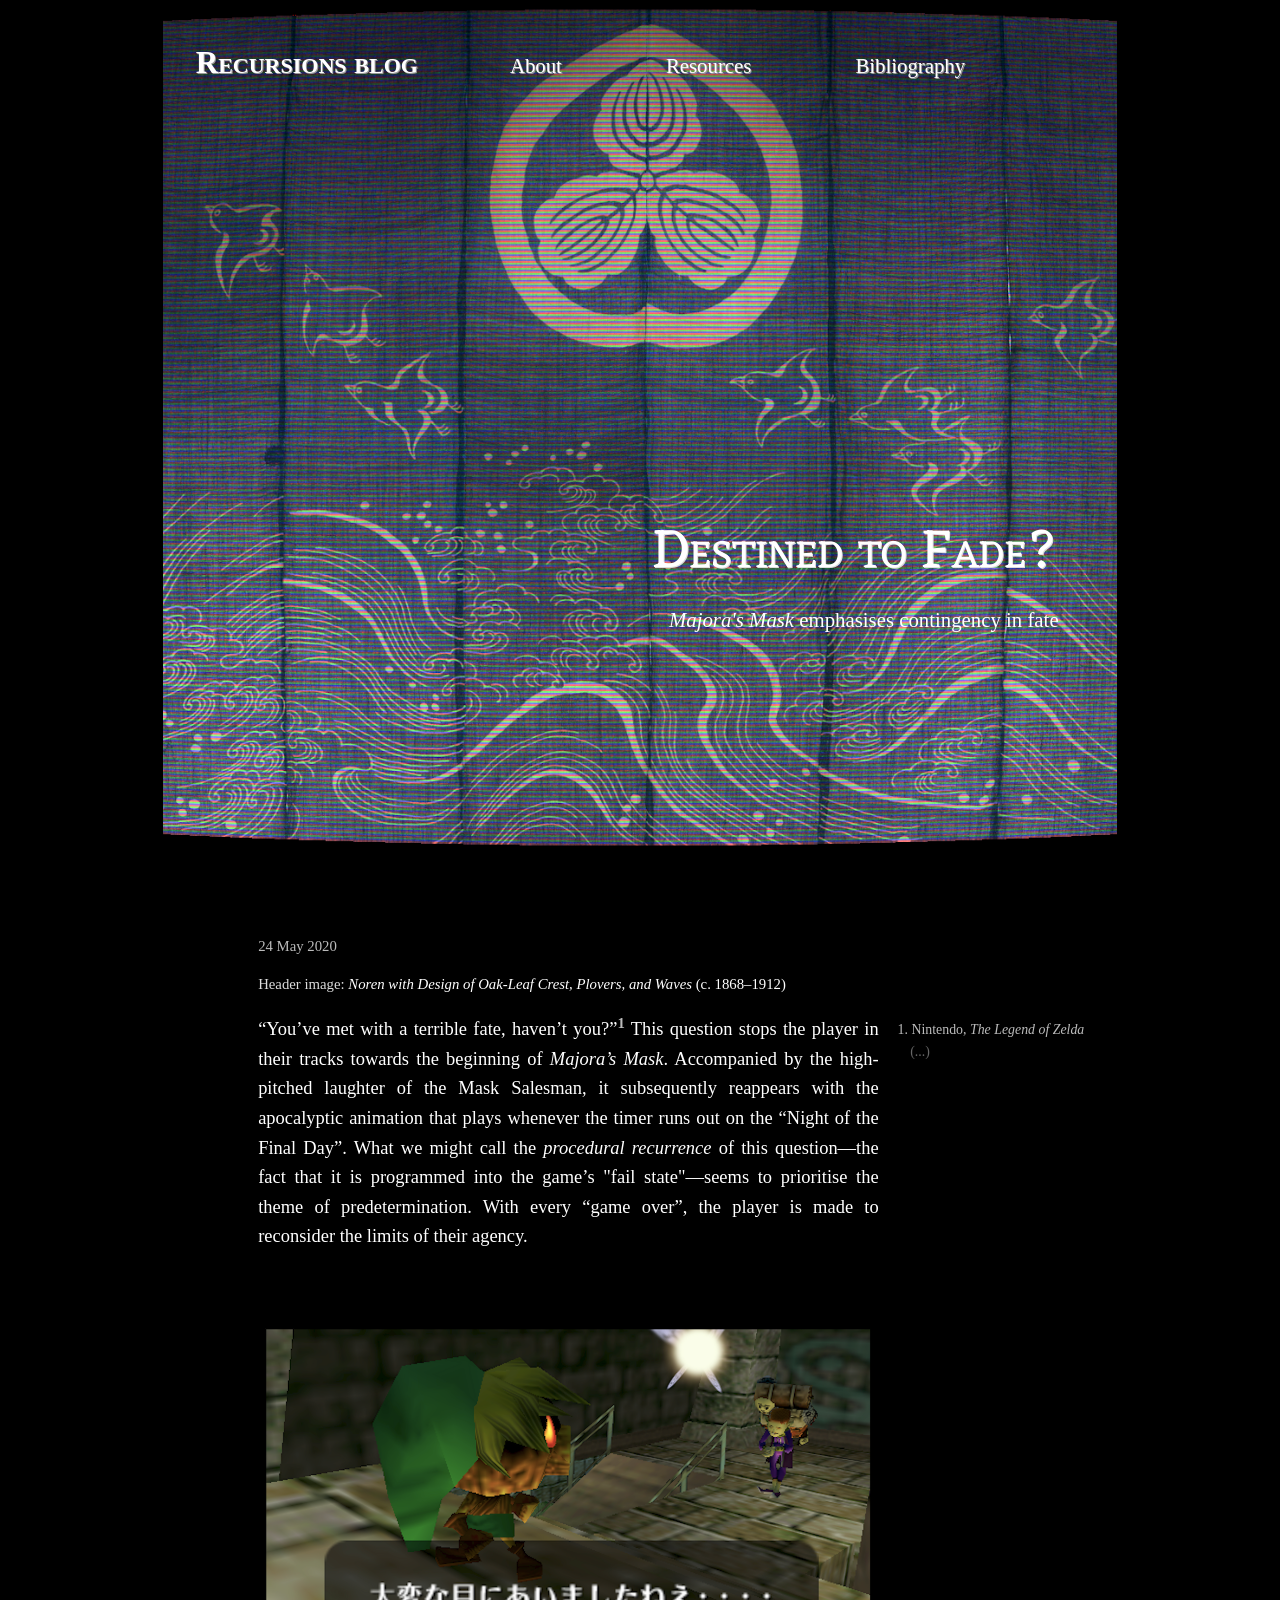
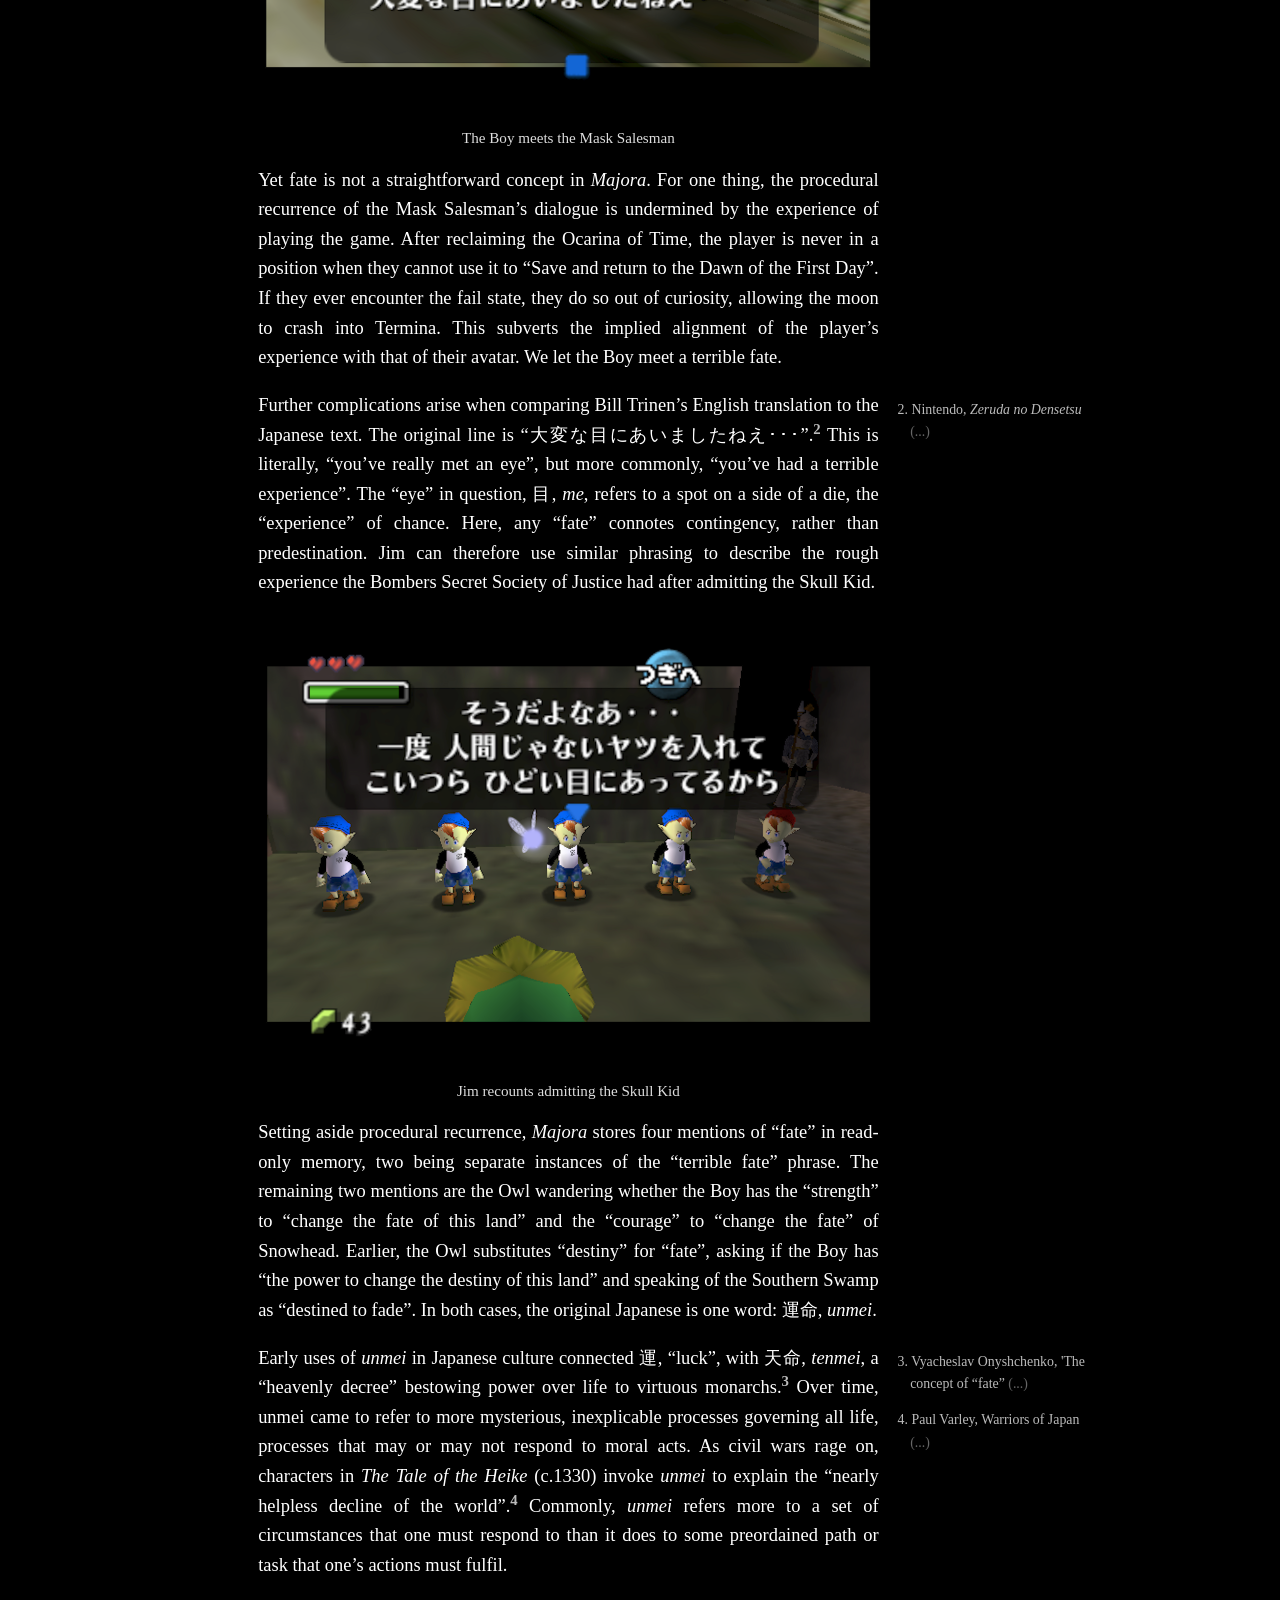
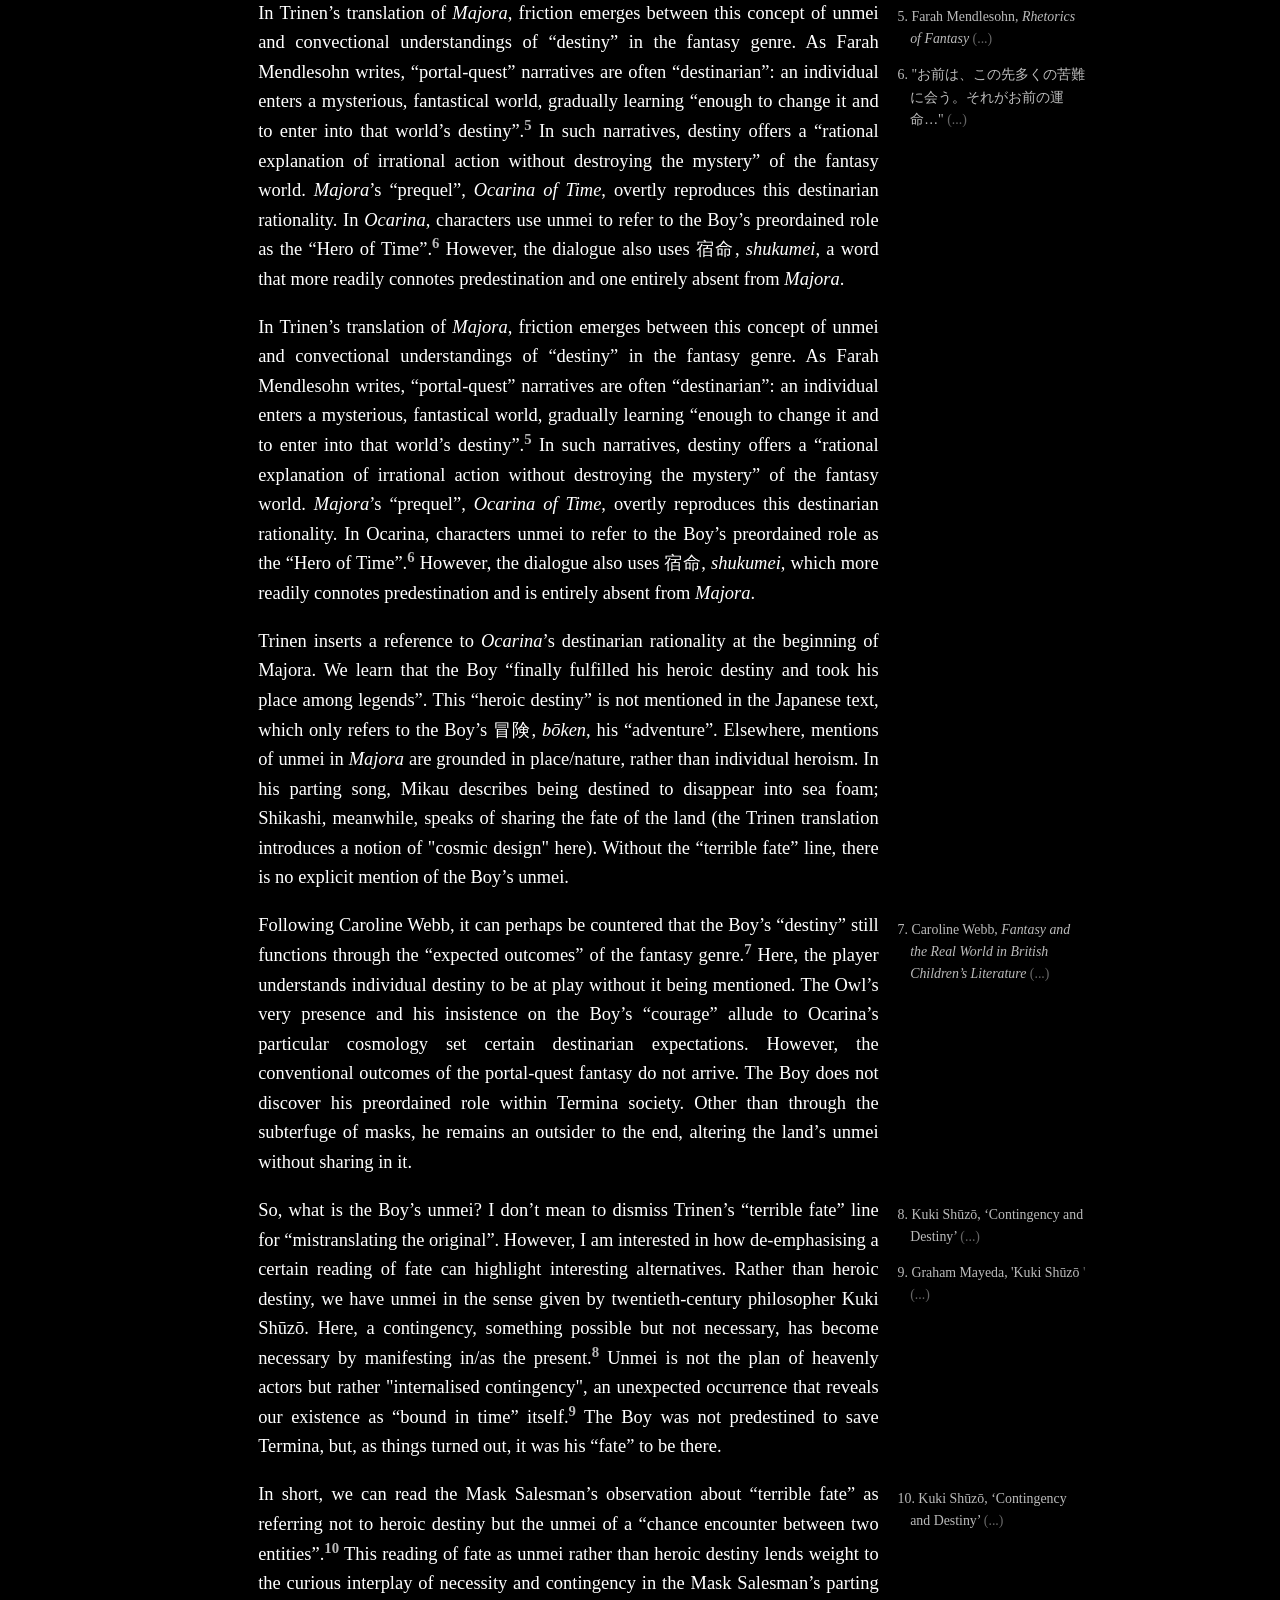
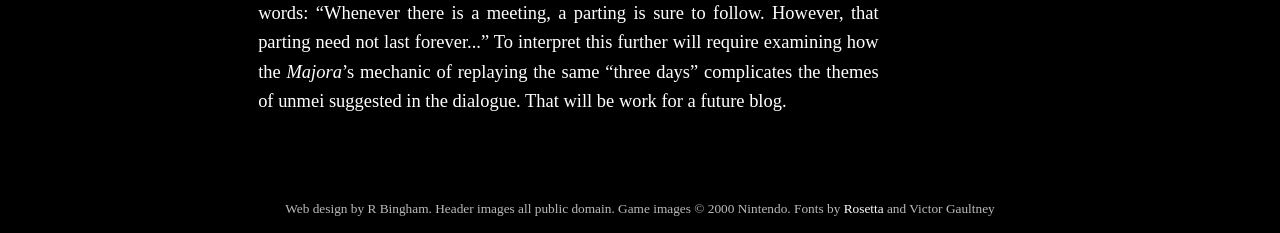
<file: 2_destined_to_fade/destined_to_fade.html>
<!doctype html>
<html>
<head>
	<!--- META --->
	<meta charset="UTF-8">
	<meta name="viewport" content="width=device-width, initial-scale=1.0>">
	<meta name="description" content="Recursions Blog"> 
	<meta name="author" content="binghari">
	<!--- TWITTER --->
	<meta name="twitter:card" content="summary">
	<meta name="twitter:site" content="@binghari">
	<meta name="twitter:title" content="Recursions: Destined to Fade?"> 
	<meta name="twitter:description" content="Recursions Blog">
	<meta name="twitter:image" content="Majora's Mask emphasises contingency in fate">
	<!--- TITLE --->
	<title>Recursions Blog</title>
	<!--- FAVICON --->
	<link rel="icon" href="">
	<!--- STYLES --->
	<link href="https://fonts.googleapis.com/css2?family=Eczar&family=Gentium+Basic&display=swap" rel="stylesheet">
	<style>@import url(../new_style.css);
		.header_img {
			background-image: url("Noren%20with%20Design%20of%20Oak-Leaf%20Crest,%20Plovers,%20and%20Waves%20(Meiji%20Period,%201868%E2%80%931912)%20.jpg");
		}
	</style>	<!--- SCRIPTS --->
	<script src="../jquery-3.5.1.min.js"></script>
	</head>

<body>
<div class="header_wrap">
<header>
	<h1><a href="../index.html">Recursions blog</a></h1>
	<nav><ul>
		<li><a href="START_again.html">About</a></li>
		<li>Resources</li>
		<li>Bibliography</li>
	</ul></nav>
</header>
</div>
<main class="outer_flex">
	<article>
			<div class="header_img" style="background-image: url('Noren%20with%20Design%20of%20Oak-Leaf%20Crest,%20Plovers,%20and%20Waves%20(Meiji%20Period,%201868%E2%80%931912)%20.jpg');">
				<div class="post_info">
				<h2>Destined to Fade?</h2>
					<p><cite>Majora's Mask</cite> emphasises contingency in fate</p>
				</div>
			</div>
			<div class="inner_flex">
			<div class="article_body">
				<section class="pub_info">
				<p><time datetime="20200524">24 May 2020</time></p>
				<p>Header image: <a href="https://www.metmuseum.org/art/collection/search/44576"> <cite>Noren with Design of Oak-Leaf Crest, Plovers, and Waves</cite> (c. 1868–1912)</a></p>
				</section>
				<aside class="note">
					<p class="ref">1. Nintendo, <cite>The Legend of Zelda</cite><span class="ref_active"> (...)</span>
					<span class="ref_full"><cite>: Majora's Mask</cite> (2000), Nintendo 64</span></p>
            	</aside>
            	<p><q>You’ve met with a terrible fate, haven’t you?</q><span class="ref_num">1</span> <span class="line_test"> This question stops the </span> player in their tracks towards the beginning of <cite>Majora’s Mask</cite>. Accompanied by the high-pitched laughter of the Mask Salesman, it subsequently reappears with the apocalyptic animation that plays whenever the timer runs out on the <q>Night of the Final Day</q>. What we might call the <em>procedural recurrence</em> of this question—the fact that it is programmed into the game’s "fail state"—seems to prioritise the theme of predetermination. With every “game over”, the player is made to reconsider the limits of their agency.</p>
				<img src="fate.png" alt="The Boy turns to see Mask Salesman behind him">
				<figcaption>The Boy meets the Mask Salesman</figcaption>
            	<p>Yet fate is not a straightforward concept in <cite>Majora</cite>. For one thing, the procedural recurrence of the Mask Salesman’s dialogue is undermined by the experience of playing the game. After reclaiming the Ocarina of Time, the player is never in a position when they cannot use it to <q>Save and return to the Dawn of the First Day</q>. If they ever encounter the fail state, they do so out of curiosity, allowing the moon to crash into Termina. This subverts the implied alignment of the player’s experience with that of their avatar. We let the Boy meet a terrible fate.</p>
    			<aside class="note">
				<p class="ref">2. Nintendo, <cite>Zeruda no Densetsu</cite>
					<span class="ref_active"> (...)</span>
					<span class="ref_full"> <cite>Mujura No Kamen</cite> (2000), Nintendo 64</span></p>
    			</aside>
            	<p>Further complications arise when comparing Bill Trinen’s English translation to the Japanese text. The original line is <q>大変な目にあいましたねえ･･･</q>.<span class="ref_num">2</span> This is literally, <q>you’ve really met an eye</q>, but more commonly, <q>you’ve had a terrible experience</q>. The “eye” in question, 目, <i>me</i>, refers to a spot on a side of a die, the “experience” of chance. Here, any “fate” connotes contingency, rather than predestination. Jim can therefore use similar phrasing to describe the rough experience the Bombers Secret Society of Justice had after admitting the Skull Kid.</p>
				  <img src="bombers.png" alt="5 members of the Bomber gang, lined up">
				<figcaption>Jim recounts admitting the Skull Kid</figcaption>
            	<p>Setting aside procedural recurrence, <cite>Majora</cite> stores four mentions of “fate” in read-only memory, two being separate instances of the “terrible fate” phrase. The remaining two mentions are the Owl wandering whether the Boy has the <q>strength</q> to <q>change the fate of this land</q> and the <q>courage</q> to <q>change the fate</q> of Snowhead. Earlier, the Owl substitutes “destiny” for “fate”, asking if the Boy has <q>the power to change the destiny of this land</q> and speaking of the Southern Swamp as <q>destined to fade</q>. In both cases, the original Japanese is one word: 運命, <i>unmei</i>.</p>
            	<aside class="note">
                <p class="ref">3. Vyacheslav Onyshchenko, 'The concept of “fate”
					<span class="ref_active"> (...)</span>
					<span class="ref_full"> in the Medieval Japanese War Tales: its origins and changes through the 10th-13th centuries’, <cite>Journal of International Cultural Studies</cite>, 16 (2010): 135-147 [<a href="http://hdl.handle.net/10097/00120328">Link</a> - accessed 16 May 2020]</span></p>
                <p class="ref">4. Paul Varley, Warriors of Japan
					<span class="ref_active"> (...) </span>
					<span class="ref_full">: As Portrayed in the War Tales (Honolulu: University of Hawaii Press, 1994), p. 86</span></p>
				</aside>     
            	<p>Early uses of <i>unmei</i> in Japanese culture connected 運, “luck”, with 天命, <i>tenmei</i>, a “heavenly decree” bestowing power over life to virtuous monarchs.<span class="ref_num">3</span> Over time, unmei came to refer to more mysterious, inexplicable processes governing all life, processes that may or may not respond to moral acts. As civil wars rage on, characters in <cite>The Tale of the <i>Heike</i></cite> (c.1330) invoke <i>unmei</i> to explain the <q>nearly helpless decline of the world</q>.<span class="ref_num">4</span>  Commonly, <i>unmei</i> refers more to a set of circumstances that one must respond to than it does to some preordained path or task that one’s actions must fulfil.</p> 
            	<aside class="note">
				<p class="ref">5. Farah Mendlesohn, <cite>Rhetorics of Fantasy</cite>
					<span class="ref_active"> (...)</span>
					<span class="ref_full"> (Middletown, CT: Wesleyan University press, 2008), p. xix</span></p>
            	<p class="ref">6. "お前は、この先多くの苦難に会う。それがお前の運命…" 
					<span class="ref_active"> (...)</span>
					<span class="ref_full"> English text version: <q>You will encounter many hardships ahead... That is your fate</q>. Nintendo, <cite>The Legend of Zelda: Ocarina of Time</cite> (1998), Nintendo 64</span></p>
            	</aside>
				<p>In Trinen’s translation of <cite>Majora</cite>, friction emerges between this concept of unmei and convectional understandings of “destiny” in the fantasy genre. As Farah Mendlesohn writes, “portal-quest” narratives are often “destinarian”: an individual enters a mysterious, fantastical world, gradually learning “enough to change it and to enter into that world’s destiny”.<span class="ref_num">5</span>  In such narratives, destiny offers a “rational explanation of irrational action without destroying the mystery” of the fantasy world. <cite>Majora</cite>’s “prequel”, <cite>Ocarina of Time</cite>, overtly reproduces this destinarian rationality. In <cite>Ocarina</cite>, characters use unmei to refer to the Boy’s preordained role as the “Hero of Time”.<span class="ref_num">6</span> However, the dialogue also uses 宿命, <i>shukumei</i>, a word that more readily connotes predestination and one entirely absent from <cite>Majora</cite>.</p> 
				<p>In Trinen’s translation of <cite>Majora</cite>, friction emerges between this concept of unmei and convectional understandings of “destiny” in the fantasy genre. As Farah Mendlesohn writes, “portal-quest” narratives are often “destinarian”: an individual enters a mysterious, fantastical world, gradually learning “enough to change it and to enter into that world’s destiny”.<span class="ref_num">5</span>  In such narratives, destiny offers a “rational explanation of irrational action without destroying the mystery” of the fantasy world.  <cite>Majora</cite>’s “prequel”, <cite>Ocarina of Time</cite>, overtly reproduces this destinarian rationality. In Ocarina, characters unmei to refer to the Boy’s preordained role as the “Hero of Time”.<span class="ref_num">6</span> However, the dialogue also uses 宿命, <i>shukumei</i>, which more readily connotes predestination and is entirely absent from <cite>Majora</cite>.</p>
				<p>Trinen inserts a reference to <cite>Ocarina</cite>’s destinarian rationality at the beginning of Majora. We learn that the Boy <q>finally fulfilled his heroic destiny and took his place among legends</q>. This “heroic destiny” is not mentioned in the Japanese text, which only refers to the Boy’s 冒険, <i>bōken</i>, his “adventure”. Elsewhere, mentions of unmei in <cite>Majora</cite> are grounded in place/nature, rather than individual heroism. In his parting song, Mikau describes being destined to disappear into sea foam;  Shikashi, meanwhile, speaks of sharing the fate of the land (the Trinen translation introduces a notion of "cosmic design" here).  Without the “terrible fate” line, there is no explicit mention of the Boy’s unmei.</p>
			<aside class="note">
            <p class="ref">7. Caroline Webb, <cite>Fantasy and the Real World in British Children’s Literature</cite>
			<span class="ref_active"> (...)</span>
				<span class="ref_full"><cite>: The Power of Story</cite> (London: Routledge, 2018), pp. 120-1</span></p>
			</aside>
			<p>Following Caroline Webb, it can perhaps be countered that the Boy’s “destiny” still functions through the “expected outcomes” of the fantasy genre.<span class=ref_num>7</span> Here, the player understands individual destiny to be at play without it being mentioned.  The Owl’s very presence and his insistence on the Boy’s “courage” allude to Ocarina’s particular cosmology set certain destinarian expectations. However, the conventional outcomes of the portal-quest fantasy do not arrive. The Boy does not discover his preordained role within Termina society. Other than through the subterfuge of masks, he remains an outsider to the end, altering the land’s unmei without sharing in it.</p>  
			<aside class="note">
            <p class="ref">8. Kuki Shūzō, ‘Contingency and Destiny’
			<span class="ref_active"> (...)</span>
				<span class="ref_full">, in <cite>Kuki Shūzō: A Philosopher's Poetry and Poetics</cite>, trans. and ed. by Michael F. Marra (Honolulu: University of Hawaii Press, 2014) pp. 257-263 (p. 259)</span></p>
			<p class="ref">9. Graham Mayeda, 'Kuki Shūzō
			<span class="ref_active">' (...)</span>
				<span class="ref_full">: A Phenomenology of Fate and Chance and an Aesthetics of the Floating World’ in <cite>The Oxford Handbook of Japanese Philosophy</cite> pp. 524-542 (p. 534)</span></p> </aside>
			<p>So, what is the Boy’s unmei? I don’t mean to dismiss Trinen’s “terrible fate” line for “mistranslating the original”. However, I am interested in how de-emphasising a certain reading of fate can highlight interesting alternatives. Rather than heroic destiny, we have unmei in the sense given by twentieth-century philosopher Kuki Shūzō. Here, a contingency, something possible but not necessary, has become necessary by manifesting in/as the present.<span class="ref_num">8</span> Unmei is not the plan of heavenly actors but rather "internalised contingency", an unexpected occurrence that reveals our existence as “bound in time” itself.<span class="ref_num">9</span> The Boy was not predestined to save Termina, but, as things turned out, it was his “fate” to be there.</p>
			<aside class="note">
            <p class="ref">10. Kuki Shūzō, ‘Contingency and Destiny’
			<span class="ref_active"> (...)</span>
				<span class="ref_full">, in <cite>Kuki Shūzō: A Philosopher's Poetry and Poetics</cite>, trans. and ed. by Michael F. Marra (Honolulu: University of Hawaii Press, 2014) pp. 257-263 (p. 258)</span></p>
			</aside>
			<p>In short, we can read the Mask Salesman’s observation about “terrible fate” as referring not to heroic destiny but the unmei of a “chance encounter between two entities”.<span class="ref_num">10</span> This reading of fate as unmei rather than heroic destiny lends weight to the curious interplay of necessity and contingency in the Mask Salesman’s parting words: “Whenever there is a meeting, a parting is sure to follow. However, that parting need not last forever...” To interpret this further will require examining how the <cite>Majora</cite>’s mechanic of replaying the same “three days” complicates the themes of unmei suggested in the dialogue. That will be work for a future blog. </p>
			</div>
			<aside class="right"></aside>
		</div>
	</article>
	<aside class="outer_left"></aside>
	<aside class="outer_right"></aside>
</main>
<footer>
<small> Web design by R Bingham.
			Header images all public domain.
			Game images &copy; 2000 Nintendo. Fonts by <a href="https://fonts.google.com/specimen/Eczar?category=Serif,Sans+Serif,Monospace">Rosetta</a> and <a href="">Victor Gaultney</a></small>
</footer>
	
<!--- JAVASCRIPT -->
	
<script>
$(document).ready(function() {	
	/*
	// SITE HEADER ANIMATIONS SCRIPT
	$(window).scroll(function() {
    	if (($(window).width() < 768 && $(this).scrollTop() > 800)
			|| 	(($(window).width() >= 768) && ($(window).width() < 1025)) && ($(this).scrollTop() > 1100)
		   	||	($(window).width() >= 1025 && $(this).scrollTop() > 900)
		  ){
			$("header").css({"height": "3em", "position": "fixed", "left": "0", "width": "100%", "margin": "-1em -2% -2% 0%", "background-color": "#000", "border-bottom": "#bbb solid 1px", "justify-content": "center", "padding": "0", "text-shadow": "none", "color": "#ddd"});
			$("header a").css({"color": "#ddd"});
			$("li:contains('Resources'),  li:contains('Bibliography')").css({"display": "none"});
    	} else if ($(window).width() >= 1025 && $(this).scrollTop() < 900) {
			$("header").css({"height": "", "position": "absolute", "width": "70%", "margin": "0 2%", "margin-left": "-35%", "left": "50%", "border-width": "", "border-bottom": "", "background-color": "", "justify-content": "space-between", "padding": "2vw", "text-shadow": "1px 1px 0 #999", "color": "#fff"});
			$("header a").css({"color": "#fff"});
			$("li:contains('Resources'),  li:contains('Bibliography')").css({"display": "block", });
		} else {
			$("header").css({"height": "", "position": "absolute", "left": "","width": "90%", "margin": "0 2%", "border-width": "", "border-bottom": "", "background-color": "", "justify-content": "space-between", "padding": "2vw", "text-shadow": "1px 1px 0 #999", "color": "#fff"});
			$("header a").css({"color": "#fff"});
			$("li:contains('Resources'),  li:contains('Bibliography')").css({"display": "block"});
		}
	}); */
	
	// SIDENOTES SCRIPT
	var ref = false;
	$(".ref").on("click", function() {
		if ($(window).width() >= 768) {
			if (!ref) {
				$(".ref, .ref_active").css({"color": "transparent"});
				$(this).find(".ref_active").css({"display": "none"});
				$(this).find(".ref_full").css({"display": "inline"});
				$(this).css({"color": "inherit"});
				ref = true;
			} else {
				$(this).find(".ref_active").css({"display": "inline"});
				$(this).find(".ref_full").css({"z-index": "inherit", "display": "none"});
				$(".ref, .ref_active").css({"color": "inherit"});
				ref = false;
			}
		} else {
			$(".ref_active").css({"display": "none"});
			$(".ref_full").css({"display": "inline"});
		}	
	})
});
</script>
	
</body>
</html>
</file>
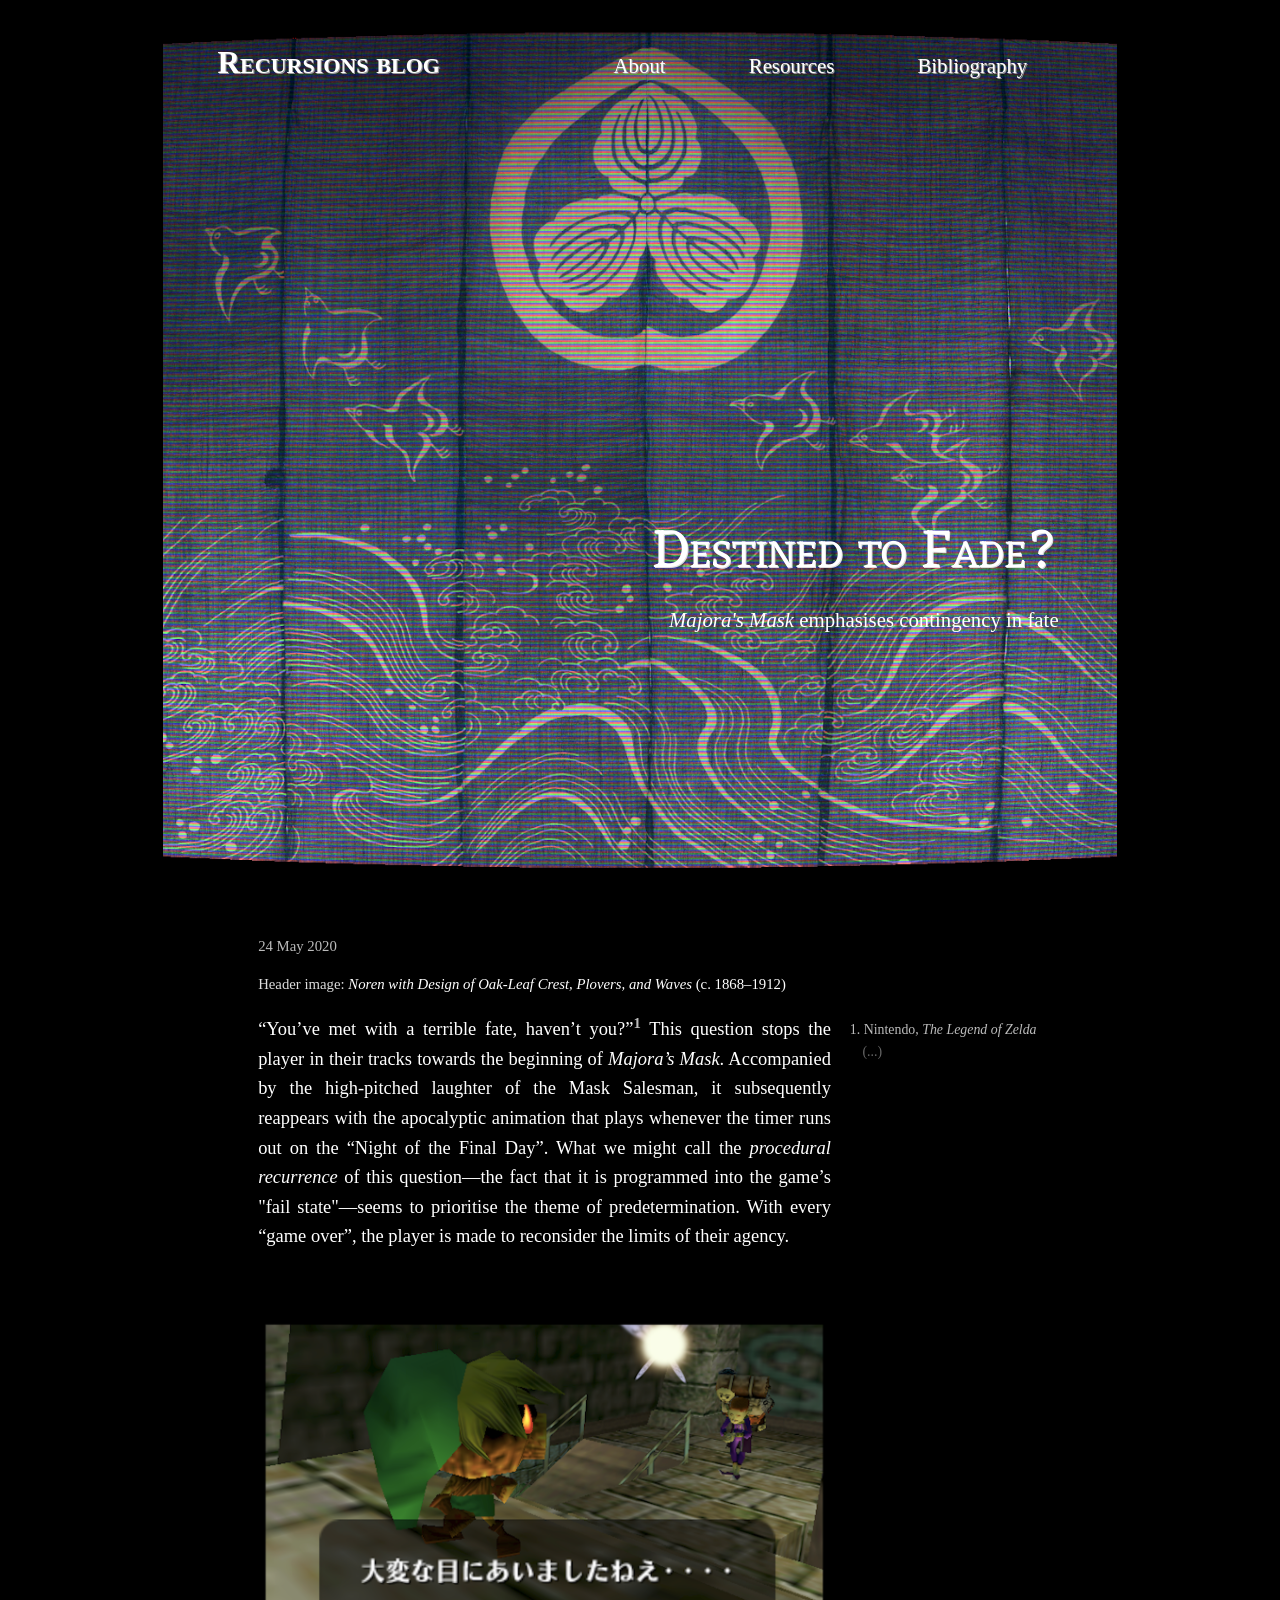
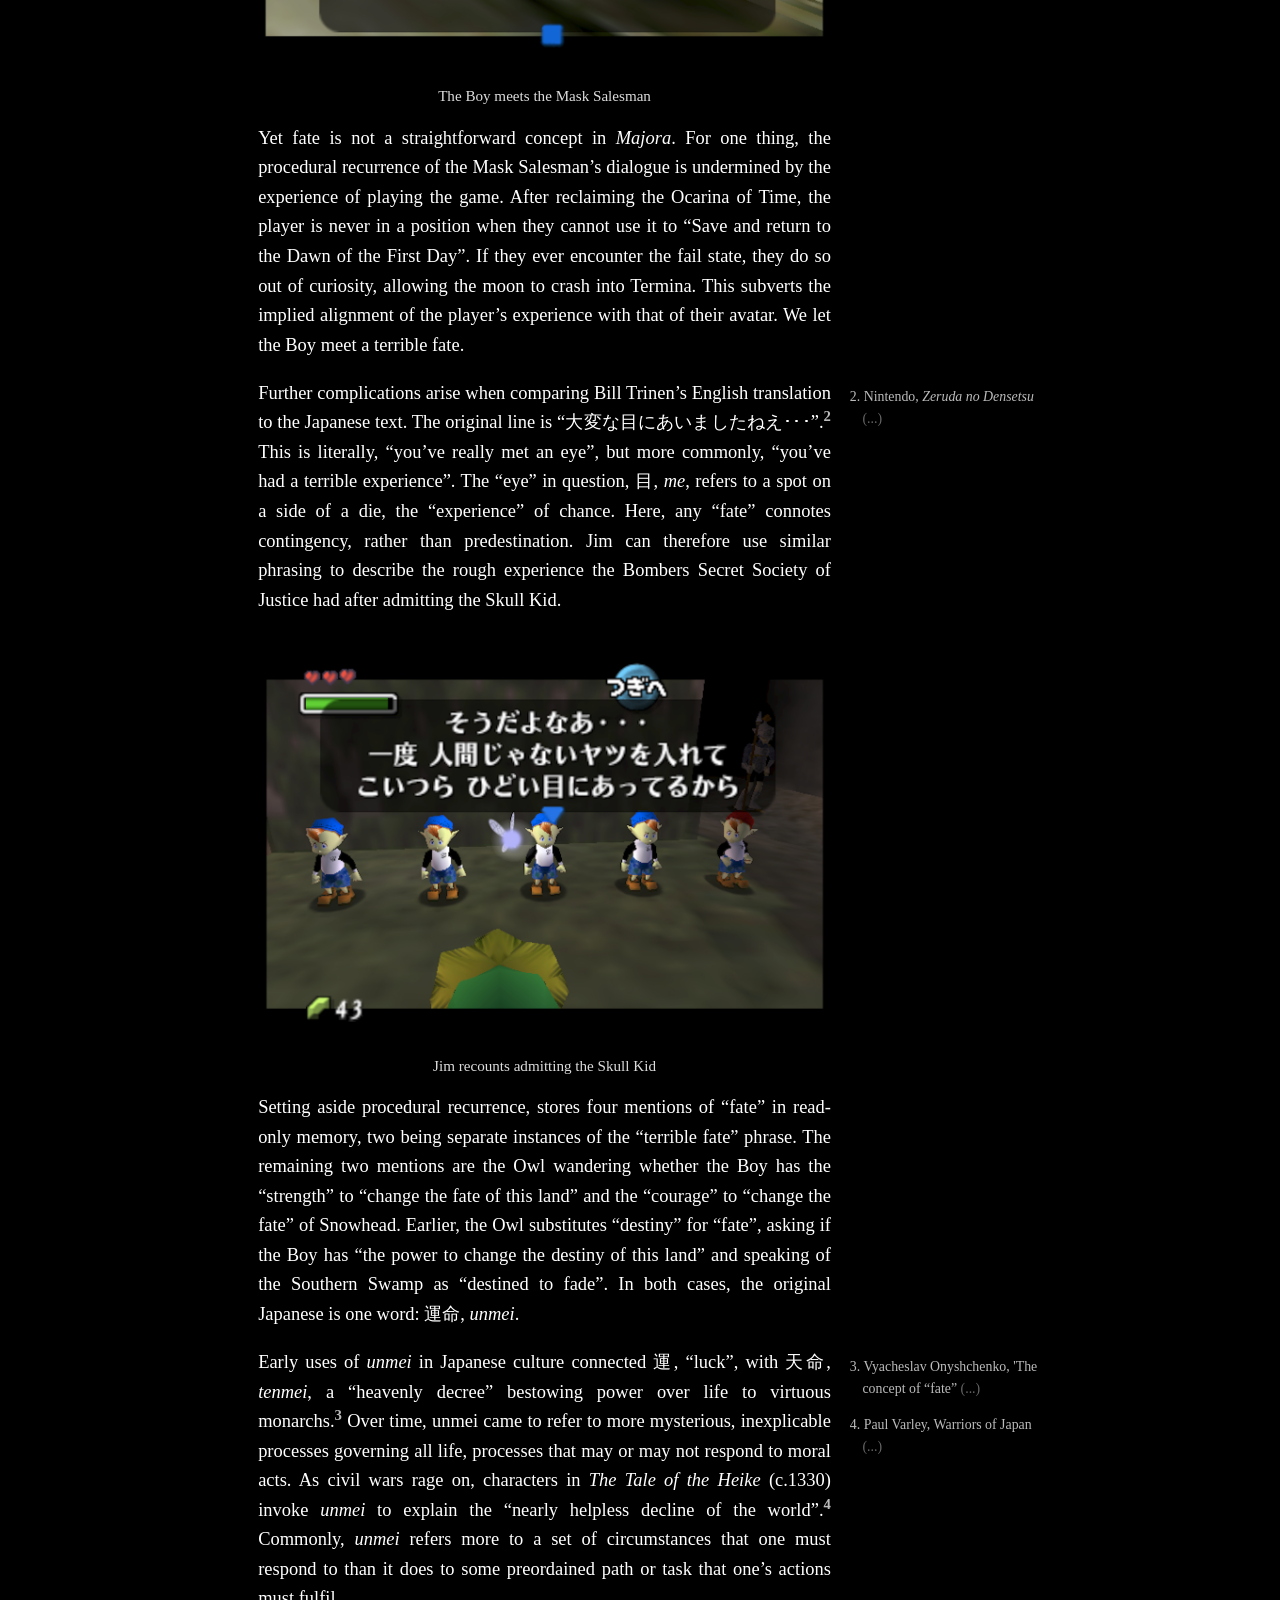
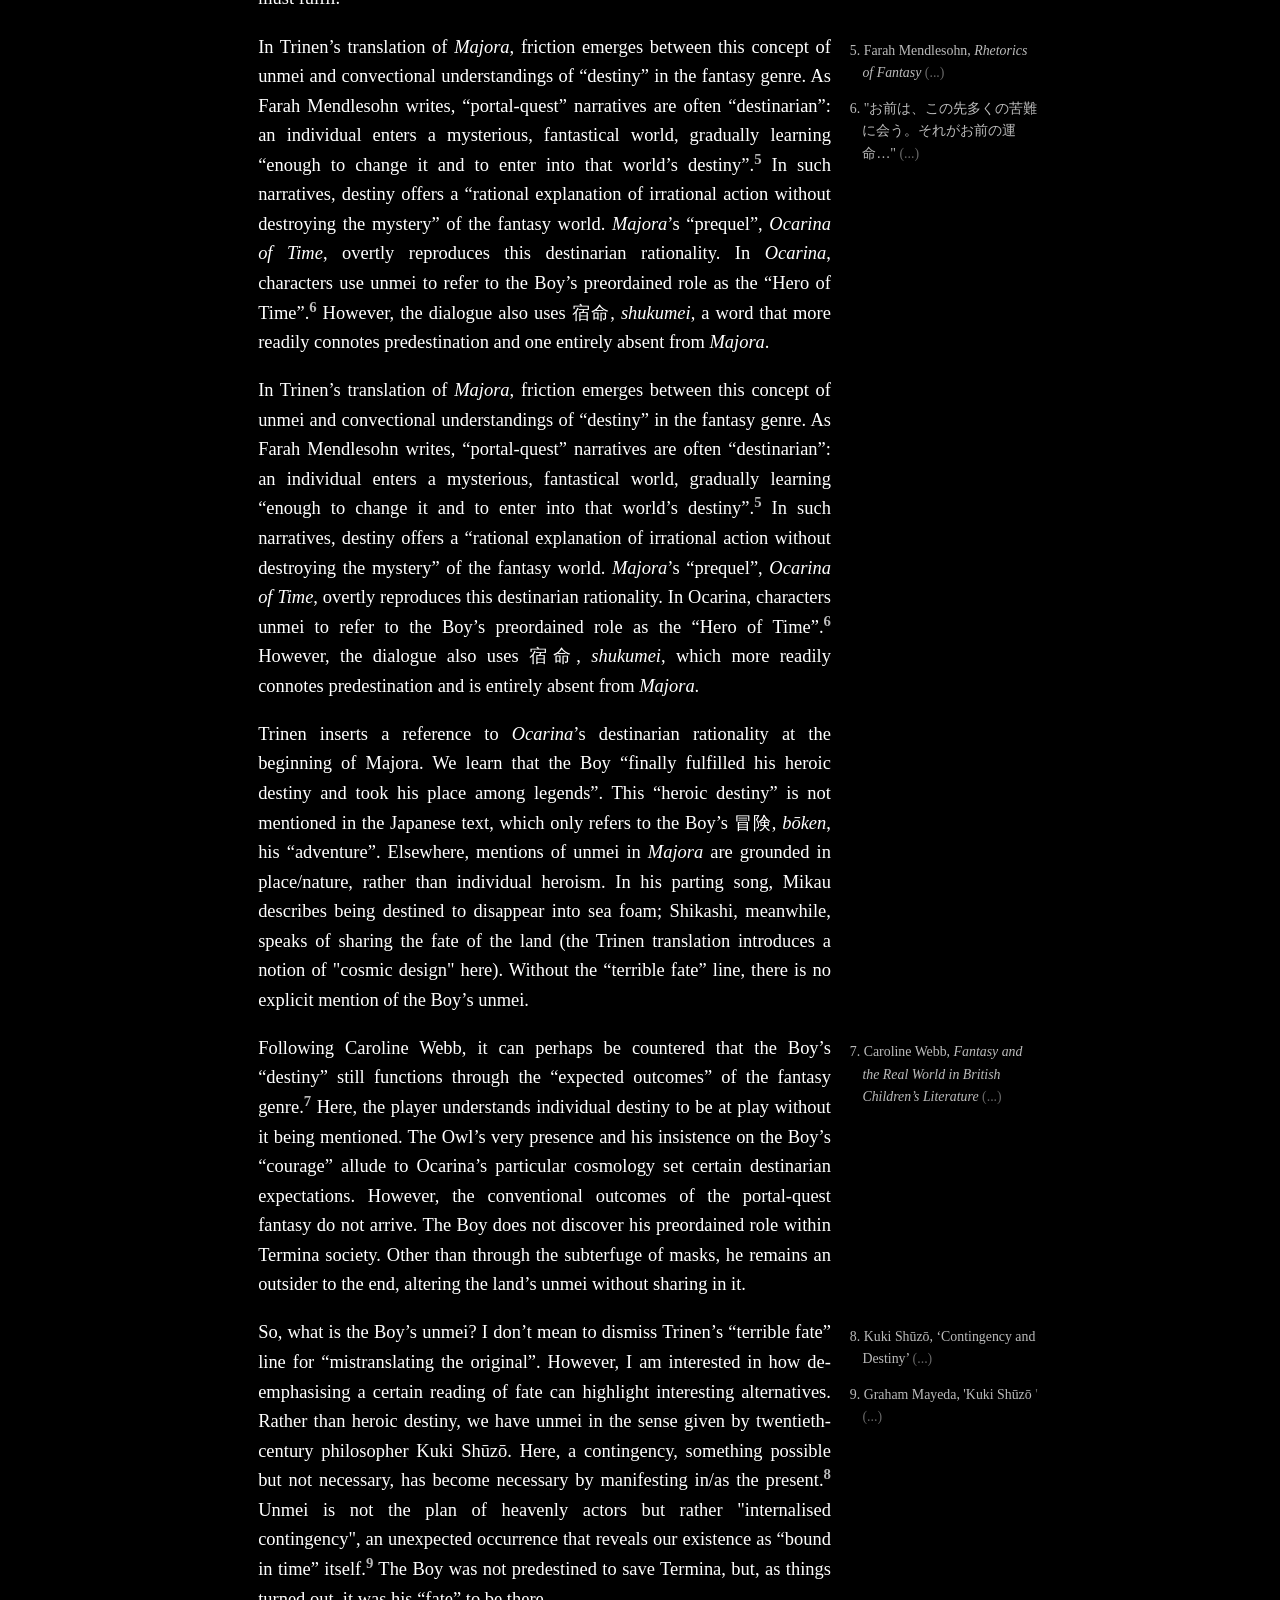
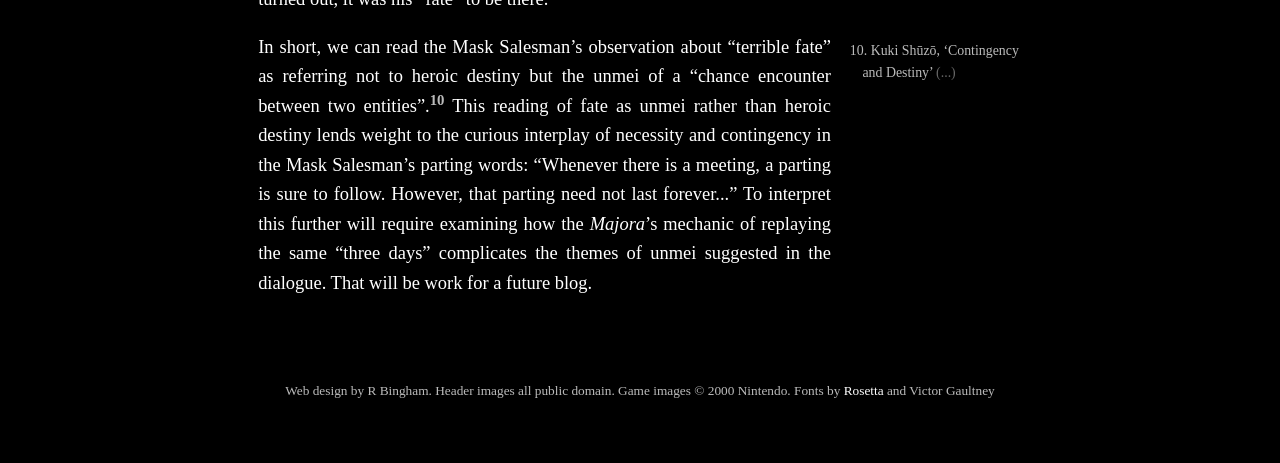
<file: DC_test/destined_to_fade.html>
<!doctype html>
<html>
<head>
	<!--- META --->
	<meta charset="UTF-8">
	<meta name="viewport" content="width=device-width, initial-scale=1.0>">
	<meta name="description" content="Recursions Blog"> 
	<meta name="author" content="binghari">
	<!--- TWITTER --->
	<meta name="twitter:card" content="summary">
	<meta name="twitter:site" content="@binghari">
	<meta name="twitter:title" content="Recursions: Destined to Fade?"> 
	<meta name="twitter:description" content="Recursions Blog">
	<meta name="twitter:image" content="Majora's Mask emphasises contingency in fate">
	<!--- TITLE --->
	<title>Recursions Blog</title>
	<!--- FAVICON --->
	<link rel="icon" href="">
	<!--- STYLES --->
	<link href="https://fonts.googleapis.com/css2?family=Eczar&family=Gentium+Basic&display=swap" rel="stylesheet">
	<style>@import url(new_style.css)</style>
	<!--- SCRIPTS --->
	<script src="../jquery-3.5.1.min.js"></script>
	</head>

<body>
<header>
	<h1><a href="index.html">Recursions blog</a></h1>
	<nav><ul>
		<li><a href="START_again.html">About</a></li>
		<li>Resources</li>
		<li>Bibliography</li>
	</ul></nav>
</header>
<main class="outer_flex">
	<article>
			<div class="header_img" style="background-image: url('Noren%20with%20Design%20of%20Oak-Leaf%20Crest,%20Plovers,%20and%20Waves%20(Meiji%20Period,%201868%E2%80%931912)%20.jpg');">
				<div class="post_info">
				<h2>Destined to Fade?</h2>
					<p><cite>Majora's Mask</cite> emphasises contingency in fate</p>
				</div>
			</div>
			<div class="inner_flex">
			<div class="article_body">
				<section class="pub_info">
				<p><time datetime="20200524">24 May 2020</time></p>
				<p>Header image: <a href="https://www.metmuseum.org/art/collection/search/44576"> <cite>Noren with Design of Oak-Leaf Crest, Plovers, and Waves</cite> (c. 1868–1912)</a></p>
				</section>
				<aside class="note">
					<p class="ref">1. Nintendo, <cite>The Legend of Zelda</cite><span class="ref_active"> (...)</span>
					<span class="ref_full"><cite>: Majora's Mask</cite> (2000), Nintendo 64</span></p>
            	</aside>
            	<p><q>You’ve met with a terrible fate, haven’t you?</q><span class="ref_num">1</span> <span class="line_test"> This question stops the </span> player in their tracks towards the beginning of <cite>Majora’s Mask</cite>. Accompanied by the high-pitched laughter of the Mask Salesman, it subsequently reappears with the apocalyptic animation that plays whenever the timer runs out on the <q>Night of the Final Day</q>. What we might call the <em>procedural recurrence</em> of this question—the fact that it is programmed into the game’s "fail state"—seems to prioritise the theme of predetermination. With every “game over”, the player is made to reconsider the limits of their agency.</p>
				<img src="fate.png" alt="The Boy turns to see Mask Salesman behind him">
				<figcaption>The Boy meets the Mask Salesman</figcaption>
            	<p>Yet fate is not a straightforward concept in <cite>Majora</cite>. For one thing, the procedural recurrence of the Mask Salesman’s dialogue is undermined by the experience of playing the game. After reclaiming the Ocarina of Time, the player is never in a position when they cannot use it to <q>Save and return to the Dawn of the First Day</q>. If they ever encounter the fail state, they do so out of curiosity, allowing the moon to crash into Termina. This subverts the implied alignment of the player’s experience with that of their avatar. We let the Boy meet a terrible fate.</p>
    			<aside class="note">
				<p class="ref">2. Nintendo, <cite>Zeruda no Densetsu</cite>
					<span class="ref_active"> (...)</span>
					<span class="ref_full"> <cite>Mujura No Kamen</cite> (2000), Nintendo 64</span></p>
    			</aside>
            	<p>Further complications arise when comparing Bill Trinen’s English translation to the Japanese text. The original line is <q>大変な目にあいましたねえ･･･</q>.<span class="ref_num">2</span> This is literally, <q>you’ve really met an eye</q>, but more commonly, <q>you’ve had a terrible experience</q>. The “eye” in question, 目, <i>me</i>, refers to a spot on a side of a die, the “experience” of chance. Here, any “fate” connotes contingency, rather than predestination. Jim can therefore use similar phrasing to describe the rough experience the Bombers Secret Society of Justice had after admitting the Skull Kid.</p>
				  <img src="bombers.png" alt="5 members of the Bomber gang, lined up">
				<figcaption>Jim recounts admitting the Skull Kid</figcaption>
            	<p>Setting aside procedural recurrence, stores four mentions of “fate” in read-only memory, two being separate instances of the “terrible fate” phrase. The remaining two mentions are the Owl wandering whether the Boy has the <q>strength</q> to <q>change the fate of this land</q> and the <q>courage</q> to <q>change the fate</q> of Snowhead. Earlier, the Owl substitutes “destiny” for “fate”, asking if the Boy has <q>the power to change the destiny of this land</q> and speaking of the Southern Swamp as <q>destined to fade</q>. In both cases, the original Japanese is one word: 運命, <i>unmei</i>.</p>
            	<aside class="note">
                <p class="ref">3. Vyacheslav Onyshchenko, 'The concept of “fate”
					<span class="ref_active"> (...)</span>
					<span class="ref_full"> in the Medieval Japanese War Tales: its origins and changes through the 10th-13th centuries’, <cite>Journal of International Cultural Studies</cite>, 16 (2010): 135-147 [<a href="http://hdl.handle.net/10097/00120328">Link</a> - accessed 16 May 2020]</span></p>
                <p class="ref">4. Paul Varley, Warriors of Japan
					<span class="ref_active"> (...) </span>
					<span class="ref_full">: As Portrayed in the War Tales (Honolulu: University of Hawaii Press, 1994), p. 86</span></p>
				</aside>     
            	<p>Early uses of <i>unmei</i> in Japanese culture connected 運, “luck”, with 天命, <i>tenmei</i>, a “heavenly decree” bestowing power over life to virtuous monarchs.<span class="ref_num">3</span> Over time, unmei came to refer to more mysterious, inexplicable processes governing all life, processes that may or may not respond to moral acts. As civil wars rage on, characters in <cite>The Tale of the <i>Heike</i></cite> (c.1330) invoke <i>unmei</i> to explain the <q>nearly helpless decline of the world</q>.<span class="ref_num">4</span>  Commonly, <i>unmei</i> refers more to a set of circumstances that one must respond to than it does to some preordained path or task that one’s actions must fulfil.</p> 
            	<aside class="note">
				<p class="ref">5. Farah Mendlesohn, <cite>Rhetorics of Fantasy</cite>
					<span class="ref_active"> (...)</span>
					<span class="ref_full"> (Middletown, CT: Wesleyan University press, 2008), p. xix</span></p>
            	<p class="ref">6. "お前は、この先多くの苦難に会う。それがお前の運命…" 
					<span class="ref_active"> (...)</span>
					<span class="ref_full"> English text version: <q>You will encounter many hardships ahead... That is your fate</q>. Nintendo, <cite>The Legend of Zelda: Ocarina of Time</cite> (1998), Nintendo 64</span></p>
            	</aside>
				<p>In Trinen’s translation of <cite>Majora</cite>, friction emerges between this concept of unmei and convectional understandings of “destiny” in the fantasy genre. As Farah Mendlesohn writes, “portal-quest” narratives are often “destinarian”: an individual enters a mysterious, fantastical world, gradually learning “enough to change it and to enter into that world’s destiny”.<span class="ref_num">5</span>  In such narratives, destiny offers a “rational explanation of irrational action without destroying the mystery” of the fantasy world. <cite>Majora</cite>’s “prequel”, <cite>Ocarina of Time</cite>, overtly reproduces this destinarian rationality. In <cite>Ocarina</cite>, characters use unmei to refer to the Boy’s preordained role as the “Hero of Time”.<span class="ref_num">6</span> However, the dialogue also uses 宿命, <i>shukumei</i>, a word that more readily connotes predestination and one entirely absent from <cite>Majora</cite>.</p> 
				<p>In Trinen’s translation of <cite>Majora</cite>, friction emerges between this concept of unmei and convectional understandings of “destiny” in the fantasy genre. As Farah Mendlesohn writes, “portal-quest” narratives are often “destinarian”: an individual enters a mysterious, fantastical world, gradually learning “enough to change it and to enter into that world’s destiny”.<span class="ref_num">5</span>  In such narratives, destiny offers a “rational explanation of irrational action without destroying the mystery” of the fantasy world.  <cite>Majora</cite>’s “prequel”, <cite>Ocarina of Time</cite>, overtly reproduces this destinarian rationality. In Ocarina, characters unmei to refer to the Boy’s preordained role as the “Hero of Time”.<span class="ref_num">6</span> However, the dialogue also uses 宿命, <i>shukumei</i>, which more readily connotes predestination and is entirely absent from <cite>Majora</cite>.</p>
				<p>Trinen inserts a reference to <cite>Ocarina</cite>’s destinarian rationality at the beginning of Majora. We learn that the Boy <q>finally fulfilled his heroic destiny and took his place among legends</q>. This “heroic destiny” is not mentioned in the Japanese text, which only refers to the Boy’s 冒険, <i>bōken</i>, his “adventure”. Elsewhere, mentions of unmei in <cite>Majora</cite> are grounded in place/nature, rather than individual heroism. In his parting song, Mikau describes being destined to disappear into sea foam;  Shikashi, meanwhile, speaks of sharing the fate of the land (the Trinen translation introduces a notion of "cosmic design" here).  Without the “terrible fate” line, there is no explicit mention of the Boy’s unmei.</p>
			<aside class="note">
            <p class="ref">7. Caroline Webb, <cite>Fantasy and the Real World in British Children’s Literature</cite>
			<span class="ref_active"> (...)</span>
				<span class="ref_full"><cite>: The Power of Story</cite> (London: Routledge, 2018), pp. 120-1</span></p>
			</aside>
			<p>Following Caroline Webb, it can perhaps be countered that the Boy’s “destiny” still functions through the “expected outcomes” of the fantasy genre.<span class=ref_num>7</span> Here, the player understands individual destiny to be at play without it being mentioned.  The Owl’s very presence and his insistence on the Boy’s “courage” allude to Ocarina’s particular cosmology set certain destinarian expectations. However, the conventional outcomes of the portal-quest fantasy do not arrive. The Boy does not discover his preordained role within Termina society. Other than through the subterfuge of masks, he remains an outsider to the end, altering the land’s unmei without sharing in it.</p>  
			<aside class="note">
            <p class="ref">8. Kuki Shūzō, ‘Contingency and Destiny’
			<span class="ref_active"> (...)</span>
				<span class="ref_full">, in <cite>Kuki Shūzō: A Philosopher's Poetry and Poetics</cite>, trans. and ed. by Michael F. Marra (Honolulu: University of Hawaii Press, 2014) pp. 257-263 (p. 259)</span></p>
			<p class="ref">9. Graham Mayeda, 'Kuki Shūzō
			<span class="ref_active">' (...)</span>
				<span class="ref_full">: A Phenomenology of Fate and Chance and an Aesthetics of the Floating World’ in <cite>The Oxford Handbook of Japanese Philosophy</cite> pp. 524-542 (p. 534)</span></p> </aside>
			<p>So, what is the Boy’s unmei? I don’t mean to dismiss Trinen’s “terrible fate” line for “mistranslating the original”. However, I am interested in how de-emphasising a certain reading of fate can highlight interesting alternatives. Rather than heroic destiny, we have unmei in the sense given by twentieth-century philosopher Kuki Shūzō. Here, a contingency, something possible but not necessary, has become necessary by manifesting in/as the present.<span class="ref_num">8</span> Unmei is not the plan of heavenly actors but rather "internalised contingency", an unexpected occurrence that reveals our existence as “bound in time” itself.<span class="ref_num">9</span> The Boy was not predestined to save Termina, but, as things turned out, it was his “fate” to be there.</p>
			<aside class="note">
            <p class="ref">10. Kuki Shūzō, ‘Contingency and Destiny’
			<span class="ref_active"> (...)</span>
				<span class="ref_full">, in <cite>Kuki Shūzō: A Philosopher's Poetry and Poetics</cite>, trans. and ed. by Michael F. Marra (Honolulu: University of Hawaii Press, 2014) pp. 257-263 (p. 258)</span></p>
			</aside>
			<p>In short, we can read the Mask Salesman’s observation about “terrible fate” as referring not to heroic destiny but the unmei of a “chance encounter between two entities”.<span class="ref_num">10</span> This reading of fate as unmei rather than heroic destiny lends weight to the curious interplay of necessity and contingency in the Mask Salesman’s parting words: “Whenever there is a meeting, a parting is sure to follow. However, that parting need not last forever...” To interpret this further will require examining how the <cite>Majora</cite>’s mechanic of replaying the same “three days” complicates the themes of unmei suggested in the dialogue. That will be work for a future blog. </p>
			</div>
			<aside class="right"></aside>
		</div>
	</article>
	<aside class="outer_left"></aside>
	<aside class="outer_right"></aside>
</main>
<footer>
<small> Web design by R Bingham.
			Header images all public domain.
			Game images &copy; 2000 Nintendo. Fonts by <a href="https://fonts.google.com/specimen/Eczar?category=Serif,Sans+Serif,Monospace">Rosetta</a> and <a href="">Victor Gaultney</a></small>
</footer>
	
<!--- JAVASCRIPT -->
	
<script>
$(document).ready(function() {	
	/*
	// SITE HEADER ANIMATIONS SCRIPT
	$(window).scroll(function() {
    	if (($(window).width() < 768 && $(this).scrollTop() > 800)
			|| 	(($(window).width() >= 768) && ($(window).width() < 1025)) && ($(this).scrollTop() > 1100)
		   	||	($(window).width() >= 1025 && $(this).scrollTop() > 900)
		  ){
			$("header").css({"height": "3em", "position": "fixed", "left": "0", "width": "100%", "margin": "-1em -2% -2% 0%", "background-color": "#000", "border-bottom": "#bbb solid 1px", "justify-content": "center", "padding": "0", "text-shadow": "none", "color": "#ddd"});
			$("header a").css({"color": "#ddd"});
			$("li:contains('Resources'),  li:contains('Bibliography')").css({"display": "none"});
    	} else if ($(window).width() >= 1025 && $(this).scrollTop() < 900) {
			$("header").css({"height": "", "position": "absolute", "width": "70%", "margin": "0 2%", "margin-left": "-35%", "left": "50%", "border-width": "", "border-bottom": "", "background-color": "", "justify-content": "space-between", "padding": "2vw", "text-shadow": "1px 1px 0 #999", "color": "#fff"});
			$("header a").css({"color": "#fff"});
			$("li:contains('Resources'),  li:contains('Bibliography')").css({"display": "block", });
		} else {
			$("header").css({"height": "", "position": "absolute", "left": "","width": "90%", "margin": "0 2%", "border-width": "", "border-bottom": "", "background-color": "", "justify-content": "space-between", "padding": "2vw", "text-shadow": "1px 1px 0 #999", "color": "#fff"});
			$("header a").css({"color": "#fff"});
			$("li:contains('Resources'),  li:contains('Bibliography')").css({"display": "block"});
		}
	}); */
	
	// SIDENOTES SCRIPT
	var ref = false;
	$(".ref").on("click", function() {
		if ($(window).width() >= 768) {
			if (!ref) {
				$(".ref, .ref_active").css({"color": "transparent"});
				$(this).find(".ref_active").css({"display": "none"});
				$(this).find(".ref_full").css({"display": "inline"});
				$(this).css({"color": "inherit"});
				ref = true;
			} else {
				$(this).find(".ref_active").css({"display": "inline"});
				$(this).find(".ref_full").css({"z-index": "inherit", "display": "none"});
				$(".ref, .ref_active").css({"color": "inherit"});
				ref = false;
			}
		} else {
			$(".ref_active").css({"display": "none"});
			$(".ref_full").css({"display": "inline"});
		}	
	})
});
</script>
	
</body>
</html>
</file>
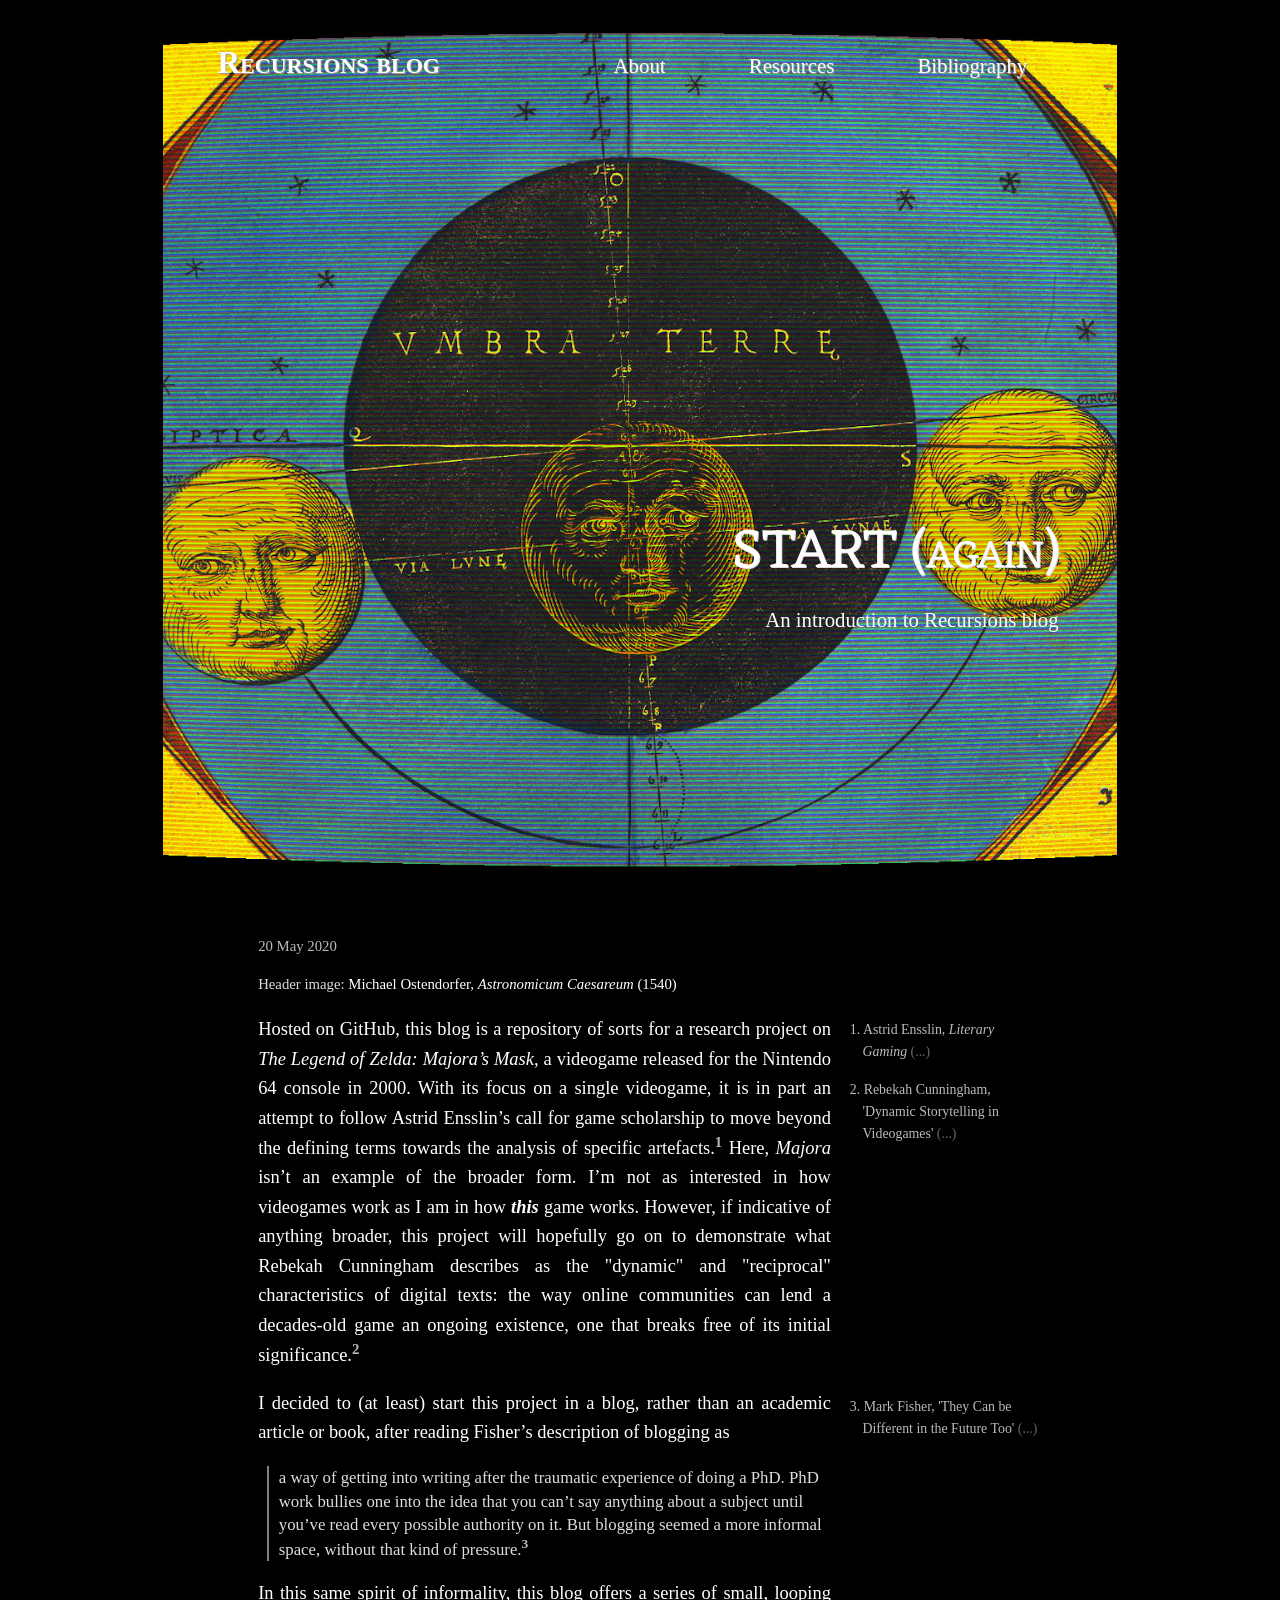
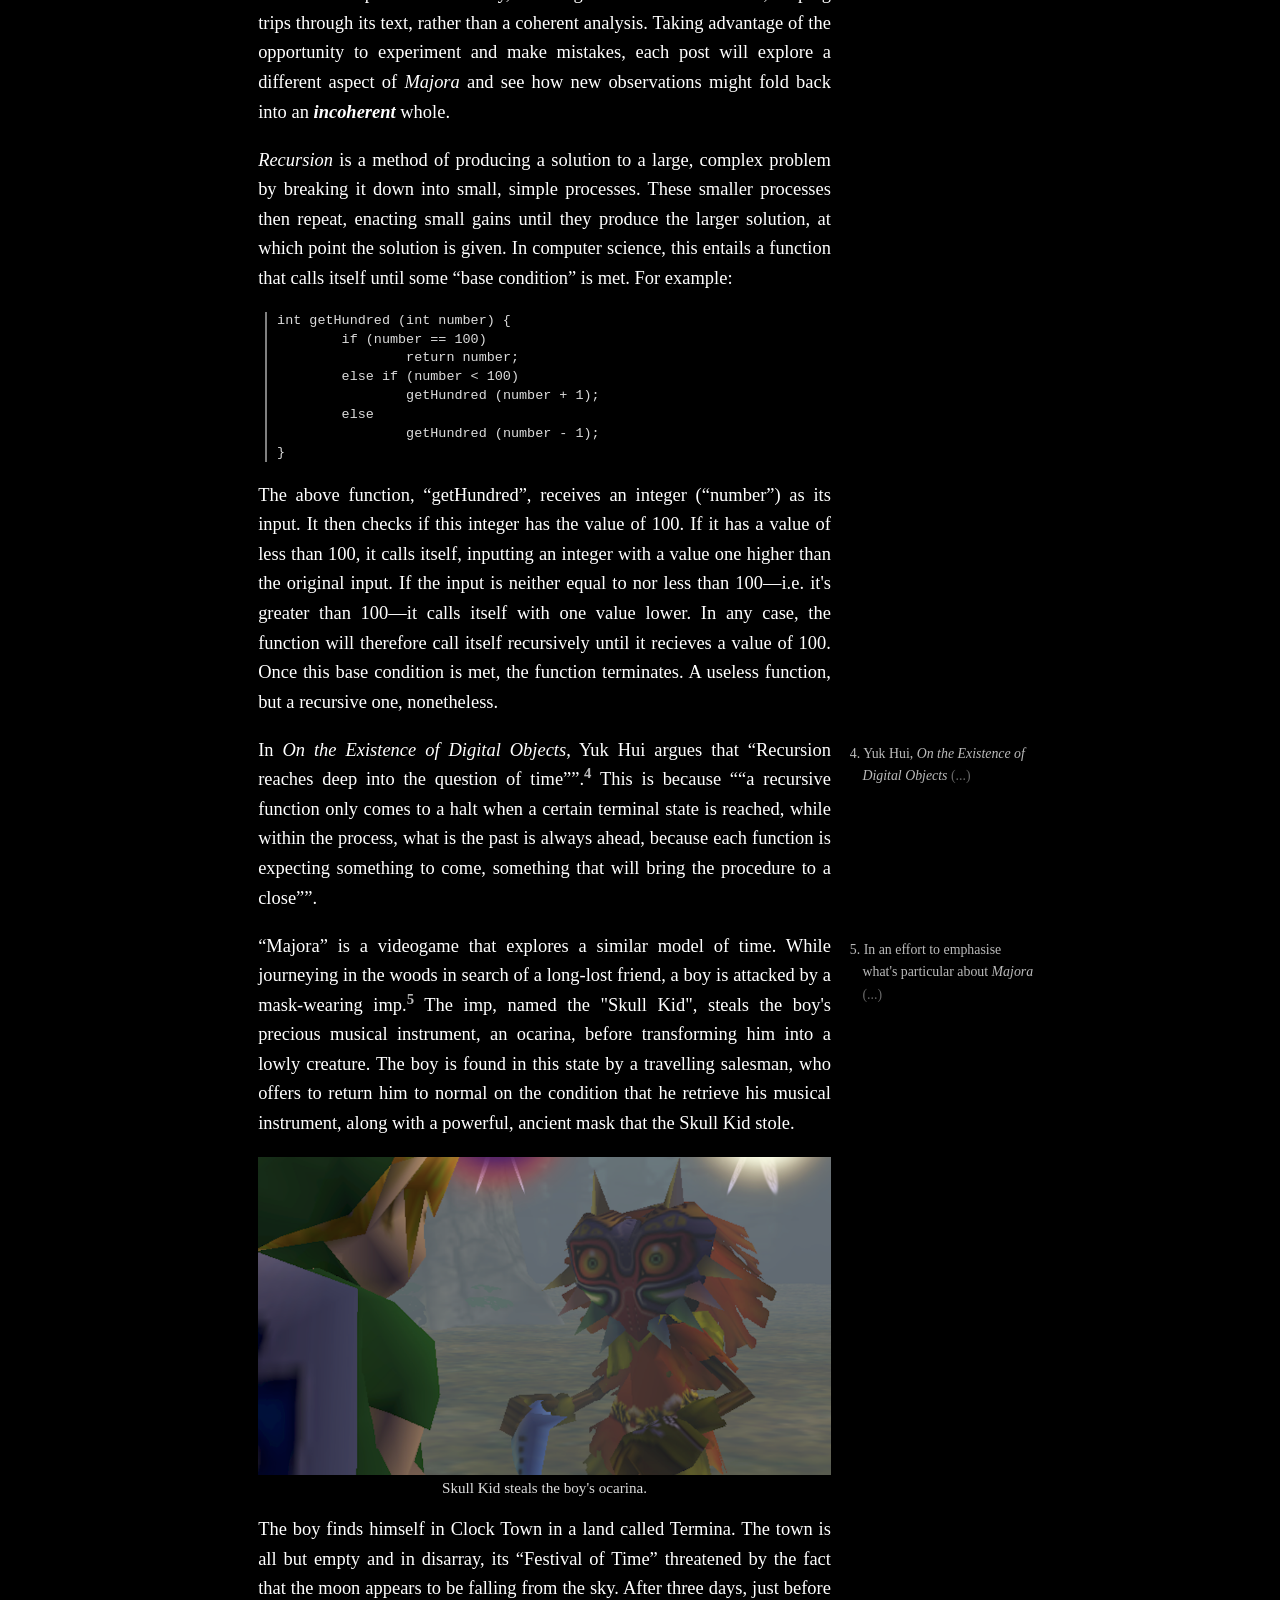
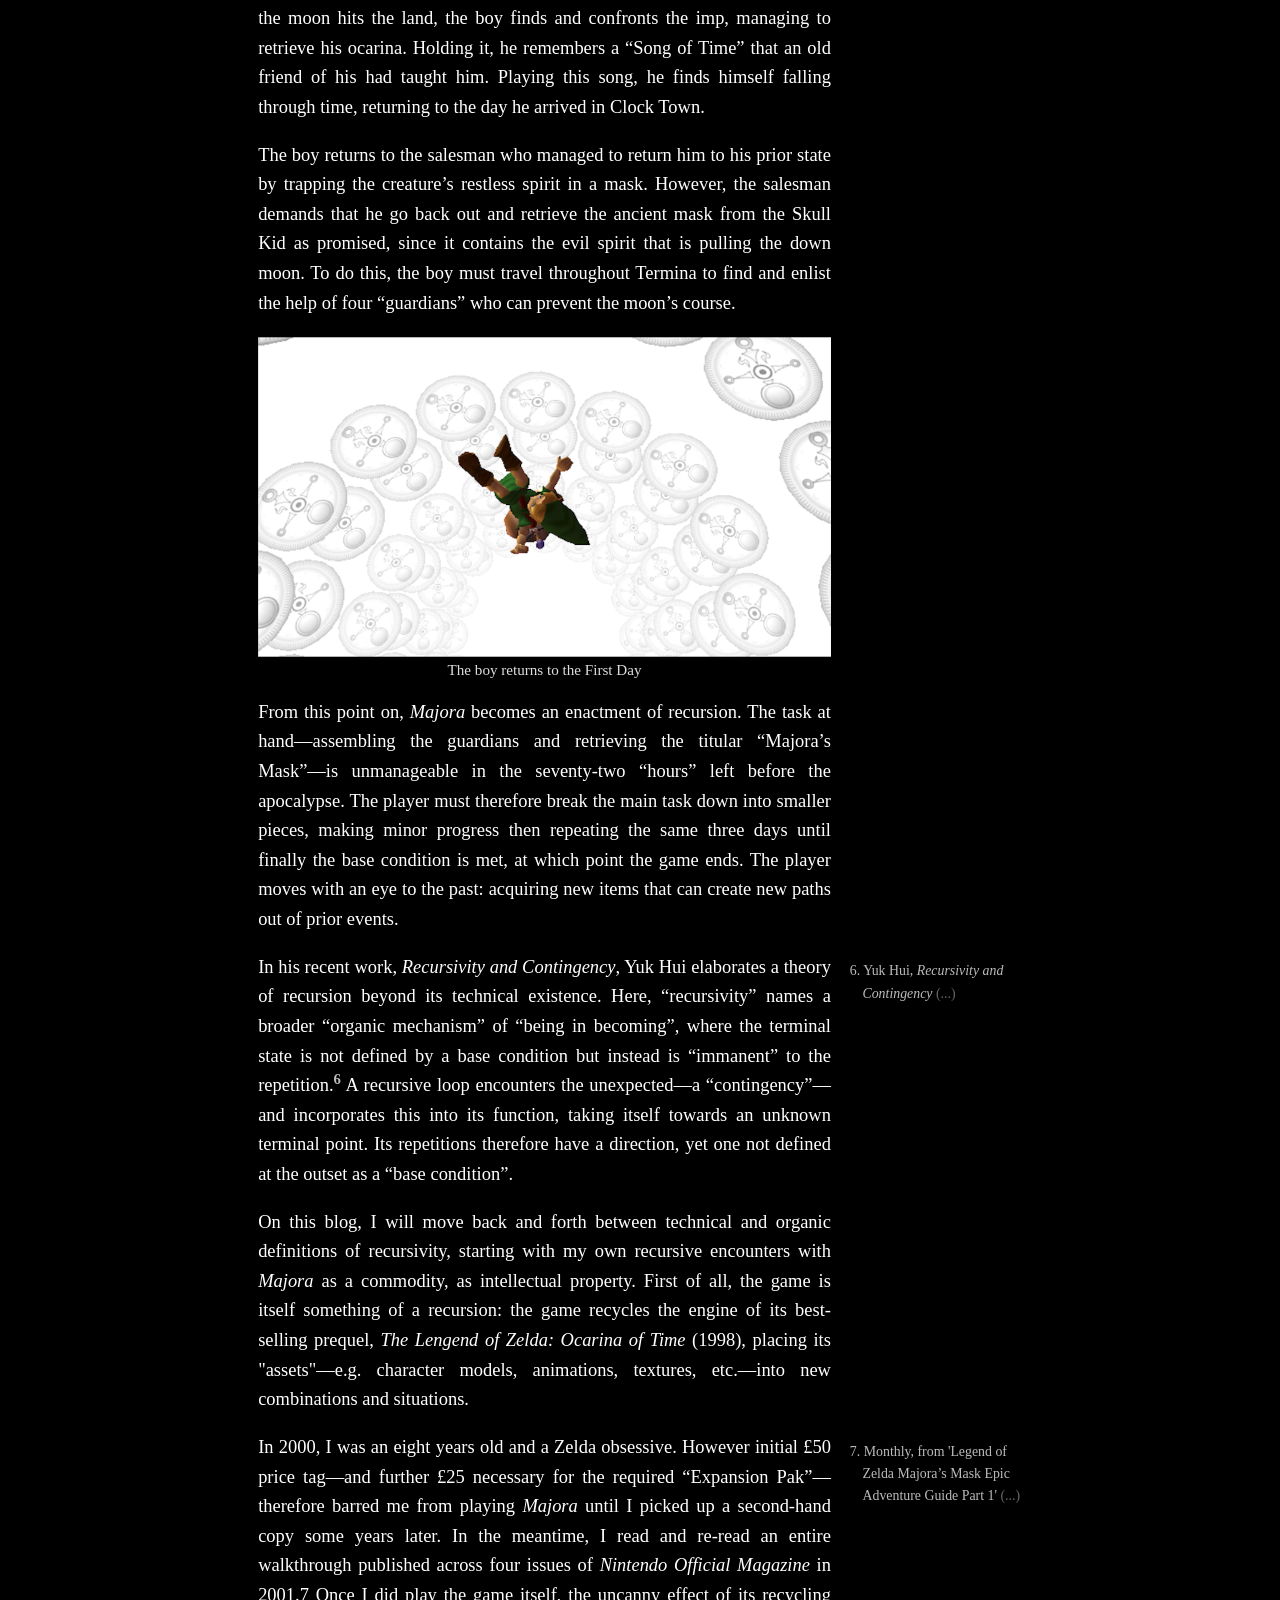
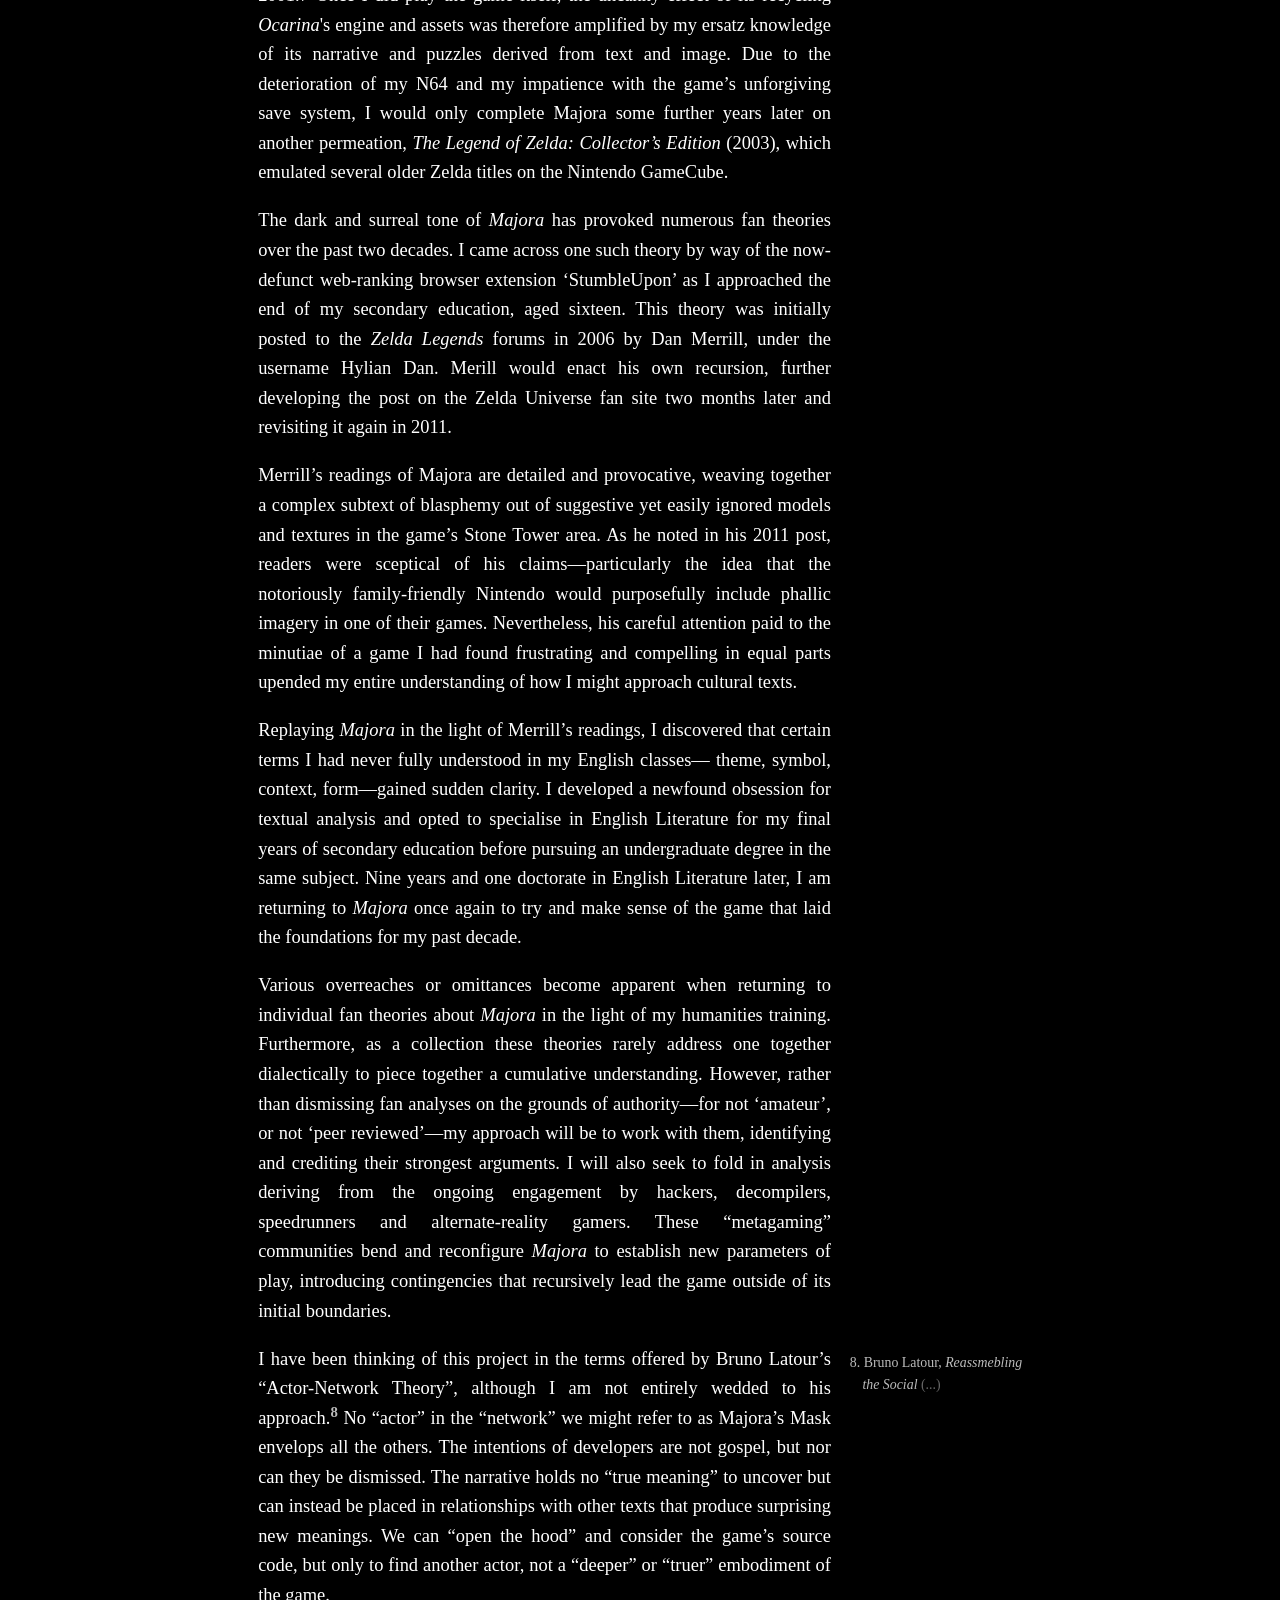
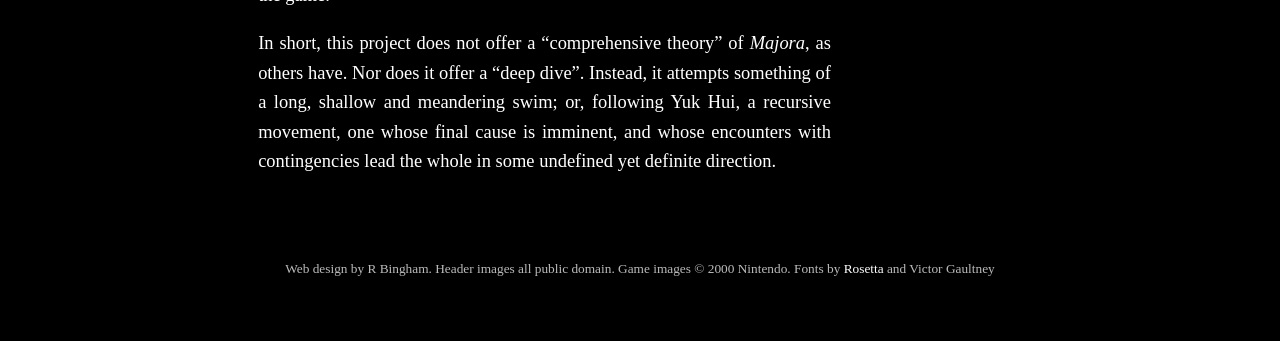
<file: DC_test/START_again.html>
<!doctype html>
<html>
<head>
	<!--- META --->
	<meta charset="UTF-8">
	<meta name="viewport" content="width=device-width, initial-scale=1.0>">
	<meta name="description" content="Recursions Blog"> 
	<meta name="author" content="binghari">
	<!--- TWITTER --->
	<meta name="twitter:card" content="summary">
	<meta name="twitter:site" content="@binghari">
	<meta name="twitter:title" content="Recursions: Introduction"> 
	<meta name="twitter:description" content="Recursions Blog">
	<meta name="twitter:image" content="">
	<!--- TITLE --->
	<title>Recursions Blog</title>
	<!--- FAVICON --->
	<link rel="icon" href="">
	<!--- STYLES --->
	<link href="https://fonts.googleapis.com/css2?family=Eczar&family=Gentium+Basic&display=swap" rel="stylesheet">
	<style>@import url(new_style.css)</style>
	<!--- SCRIPTS --->
	<script src="../jquery-3.5.1.min.js"></script>
	</head>

<body>
<header>
	<h1><a href="index.html">Recursions blog</a></h1>
	<nav><ul>
		<li><a href="START_again.html">About</a></li>
		<li>Resources</li>
		<li>Bibliography</li>
	</ul></nav>
</header>
<main class="outer_flex">
	<article>
			<div class="header_img" style="background-image: url('Michael%20Ostendorfer%20(1540)%20Astronomicum%20Caesareum%20.jpg');">
				<div class="post_info">
				<h2>START (again)</h2>
					<p>An introduction to Recursions blog</p>
				</div>
			</div>
			<div class="inner_flex">
			<div class="article_body">
				<section class="pub_info">
				<p><time datetime="20200520">20 May 2020</time></p>
					<p>Header image: <a href="https://www.metmuseum.org/art/collection/search/337061">Michael Ostendorfer, <cite>Astronomicum Caesareum</cite> (1540)</a></p>
				</section>
				<aside class="note">
					<p class="ref">1. Astrid Ensslin, <cite>Literary Gaming</cite><span class="ref_active"> (...)</span>
					<span class="ref_full">(Cambridge, MA: MIT Press, 2014), p. 3</span></p>
            	</aside>
				<aside class="note">
					<p class="ref">2. Rebekah Cunningham, 'Dynamic Storytelling in Videogames'<span class="ref_active"> (...)</span>
						<span class="ref_full">, <cite>Alluvium</cite>, 7.5 (2019) [<a href="https://www.alluvium-journal.org/2019/12/16/dynamic-storytelling-in-episodic-videogames/">Link</a>]</span></p>
            	</aside>
				<p>Hosted on GitHub, this blog is a repository of sorts for a research project on <cite>The Legend of Zelda: Majora’s Mask</cite>, a videogame released for the Nintendo 64 console in 2000. With its focus on a single videogame, it is in part an attempt to follow Astrid Ensslin’s call for game scholarship to move beyond the defining terms towards the analysis of specific artefacts.<span class="ref_num">1</span> Here, <cite>Majora</cite> isn’t an example of the broader form. I’m not as interested in how videogames work as I am in how <strong>this</strong> game works. However, if indicative of anything broader, this project will hopefully go on to demonstrate what Rebekah Cunningham describes as the "dynamic" and "reciprocal" characteristics of digital texts: the way online communities can lend a decades-old game an ongoing existence, one that breaks free of its initial significance.<span class="ref_num">2</span></p>  
				<aside class="note">
					<p class="ref">3. Mark Fisher, 'They Can be Different in the Future Too'<span class="ref_active"> (...)</span>
					<span class="ref_full">: Mark Fisher interviewed (interviewed by Rowan Wilson for Versobooks.com)[<a href="https://www.versobooks.com/blogs/3051-they-can-be-different-in-the-future-too-mark-fisher-interviewed">Link</a> - accessed 20 May 2020]</span></p>
            	</aside>
				<p>I decided to (at least) start this project in a blog, rather than an academic article or book, after reading Fisher’s description of blogging as</p>
					<blockquote> a way of getting into writing after the traumatic experience of doing a PhD. PhD work bullies one into the idea that you can’t say anything about a subject until you’ve read every possible authority on it. But blogging seemed a more informal space, without that kind of pressure.<span class="ref_num">3</span>
					</blockquote>
				<p>In this same spirit of informality, this blog offers a series of small, looping trips through its text, rather than a coherent analysis. Taking advantage of the opportunity to experiment and make mistakes, each post will explore a different aspect of <cite>Majora</cite> and see how new observations might fold back into an <strong>incoherent</strong> whole.</p>
				<p><dfn>Recursion</dfn> is a method of producing a solution to a large, complex problem by breaking it down into small, simple processes. These smaller processes then repeat, enacting small gains until they produce the larger solution, at which point the solution is given. In computer science, this entails a function that calls itself until some “base condition” is met. For example:</p>
				<pre>
int getHundred (int number) {
	if (number == 100) 
		return number;
	else if (number &lt; 100)
		getHundred (number + 1);
	else 
		getHundred (number - 1);
}</pre>
				<p>The above function, “getHundred”, receives an integer (“number”) as its input. It then checks if this integer has the value of 100. If it has a value of less than 100, it calls itself, inputting an integer with a value one higher than the original input. If the input is neither equal to nor less than 100—i.e. it's greater than 100—it calls itself with one value lower. In any case, the function will therefore call itself recursively until it recieves a value of 100. Once this base condition is met, the function terminates. A useless function, but a recursive one, nonetheless.</p>
				<aside class="note">
					<p class="ref">4. Yuk Hui, <cite>On the Existence of Digital Objects</cite><span class="ref_active"> (...)</span>
					<span class="ref_full">(Minneapolis: University of Minnesota Press, 2016), pp. 236; 240</span></p>
            	</aside>
				<p>In <cite>On the Existence of Digital Objects</cite>, Yuk Hui argues that <q>Recursion reaches deep into the question of time”</q>.<span class="ref_num">4</span> This is because <q>“a recursive function only comes to a halt when a certain terminal state is reached, while within the process, what is the past is always ahead, because each function is expecting something to come, something that will bring the procedure to a close”</q>.</p>
				<aside class="note">
					<p class="ref">5. In an effort to emphasise what's particular about <cite>Majora</cite>
					<span class="ref_active"> (...)</span>
					<span class="ref_full">, I'll avoid referencing the wider Zelda franchise until later in the project. This means avoiding names or terms given outside  <cite>Majora</cite> and, since the two are intertwined, <cite>Ocarina</cite>. That includes the name "Link", which is not given in either game. I'm not arguing for ignoring the paratexts and media mix surrounding Majora, only indicating that I'll begin folding them into the project when ready.
						</span></p>
            	</aside>
				<p><q>Majora</q> is a videogame that explores a similar model of time. While journeying in the woods in search of a long-lost friend, a boy is attacked by a mask-wearing imp.<span class=ref_num>5</span> The imp, named the "Skull Kid", steals the boy's precious musical instrument, an ocarina, before transforming him into a lowly creature. The boy is found in this state by a travelling salesman, who offers to return him to normal on the condition that he retrieve his musical instrument, along with a powerful, ancient mask that the Skull Kid stole.</p>
				<img src="skull_kid_ocarina.png" alt="Skull kid caught holding ocarina">
				<figcaption>Skull Kid steals the boy's ocarina.</figcaption>
				<p>The boy finds himself in Clock Town in a land called Termina. The town is all but empty and in disarray, its “Festival of Time” threatened by the fact that the moon appears to be falling from the sky. After three days, just before the moon hits the land, the boy finds and confronts the imp, managing to retrieve his ocarina. Holding it, he remembers a “Song of Time” that an old friend of his had taught him. Playing this song, he finds himself falling through time, returning to the day he arrived in Clock Town.</p>
				<p>The boy returns to the salesman who managed to return him to his prior state by trapping the creature’s restless spirit in a mask. However, the salesman demands that he go back out and retrieve the ancient mask from the Skull Kid as promised, since it contains the evil spirit that is pulling the down moon. To do this, the boy must travel throughout Termina to find and enlist the help of four “guardians” who can prevent the moon’s course.</p>
				<img src="song_of_time.png" src="The boy falling through time">
				<figcaption>The boy returns to the First Day</figcaption>
				<p>From this point on, <cite>Majora</cite> becomes an enactment of recursion. The task at hand—assembling the guardians and retrieving the titular “Majora’s Mask”—is unmanageable in the seventy-two “hours” left before the apocalypse. The player must therefore break the main task down into smaller pieces, making minor progress then repeating the same three days until finally the base condition is met, at which point the game ends. The player moves with an eye to the past: acquiring new items that can create new paths out of prior events.</p> 
				<aside class="note">
					<p class="ref">6. Yuk Hui, <cite>Recursivity and Contingency</cite><span class="ref_active"> (...)</span>
					<span class="ref_full">(London: Rowman &amp; Littlefield, 2019)</span></p>
            	</aside>				
				<p>In his recent work, <cite>Recursivity and Contingency</cite>, Yuk Hui elaborates a theory of recursion beyond its technical existence. Here, “recursivity” names a broader “organic mechanism” of “being in becoming”, where the terminal state is not defined by a base condition but instead is “immanent” to the repetition.<span class="ref_num">6</span> A recursive loop encounters the unexpected—a “contingency”—and incorporates this into its function, taking itself towards an unknown terminal point. Its repetitions therefore have a direction, yet one not defined at the outset as a “base condition”.</p>
				<p>On this blog, I will move back and forth between technical and organic definitions of recursivity, starting with my own recursive encounters with <cite>Majora</cite> as a commodity, as intellectual property. First of all, the game is itself something of a recursion: the game recycles the engine of its best-selling prequel, <cite>The Lengend of Zelda: Ocarina of Time</cite> (1998), placing its "assets"—e.g. character models, animations, textures, etc.—into new combinations and situations.</p>
				<aside class="note">
					<p class="ref">7. Monthly, from 'Legend of Zelda Majora’s Mask Epic Adventure Guide Part 1' <span class="ref_active"> (...)</span>
					<span class="ref_full">, <cite>Nintendo Official Magazine</cite>, 100 (January 2001), pp. 60-69; to ‘Legend of Zelda Majora’s Mask Hot Spots and Masks Guide Part 2’, <cite>Nintendo Official Magazine</cite>, 104 (May 2001) pp. 68-71 [<a href="http://read.ukprintarchive.com/EMAP/Nintendo%20Offical%20Magazine/">Link to archive</a>]</span></p>
            	</aside>
				<p>In 2000, I was an eight years old and a Zelda obsessive. However initial £50 price tag—and further £25 necessary for the required “Expansion Pak”—therefore barred me from playing <cite>Majora</cite> until I picked up a second-hand copy some years later. In the meantime, I read and re-read an entire walkthrough published across four issues of <cite>Nintendo Official Magazine</cite> in 2001.<span class="">7</span> Once I did play the game itself, the uncanny effect of its recycling <cite>Ocarina</cite>'s engine and assets was therefore amplified by my ersatz knowledge of its narrative and puzzles derived from text and image. Due to the deterioration of my N64 and my impatience with the game’s unforgiving save system, I would only complete Majora some further years later on another permeation, <cite>The Legend of Zelda: Collector’s Edition</cite> (2003), which emulated several older Zelda titles on the Nintendo GameCube.</p>
				<p>The dark and surreal tone of <cite>Majora</cite> has provoked numerous fan theories over the past two decades. I came across one such theory by way of the now-defunct web-ranking browser extension ‘StumbleUpon’ as I approached the end of my secondary education, aged sixteen. This theory was initially posted to the <cite>Zelda Legends</cite> forums in 2006 by Dan Merrill, under the username Hylian Dan. Merill would enact his own recursion, further developing the post on the Zelda Universe fan site two months later and revisiting it again in 2011.</p>
				<p>Merrill’s readings of Majora are detailed and provocative, weaving together a complex subtext of blasphemy out of suggestive yet easily ignored models and textures in the game’s Stone Tower area. As he noted in his 2011 post, readers were sceptical of his claims—particularly the idea that the notoriously family-friendly Nintendo would purposefully include phallic imagery in one of their games. Nevertheless, his careful attention paid to the minutiae of a game I had found frustrating and compelling in equal parts upended my entire understanding of how I might approach cultural texts.</p>
				<p>Replaying <cite>Majora</cite> in the light of Merrill’s readings, I discovered that certain terms I had never fully understood in my English classes— theme, symbol, context, form—gained sudden clarity. I developed a newfound obsession for textual analysis and opted to specialise in English Literature for my final years of secondary education before pursuing an undergraduate degree in the same subject. Nine years and one doctorate in English Literature later, I am returning to <cite>Majora</cite> once again to try and make sense of the game that laid the foundations for my past decade.</p>
				<p>Various overreaches or omittances become apparent when returning to individual fan theories about <cite>Majora</cite> in the light of my humanities training. Furthermore, as a collection these theories rarely address one together dialectically to piece together a cumulative understanding. However, rather than dismissing fan analyses on the grounds of authority—for not ‘amateur’, or not ‘peer reviewed’—my approach will be to work with them, identifying and crediting their strongest arguments. I will also seek to fold in analysis deriving from the ongoing engagement by hackers, decompilers, speedrunners and alternate-reality gamers. These “metagaming” communities bend and reconfigure <cite>Majora</cite> to establish new parameters of play, introducing contingencies that recursively lead the game outside of its initial boundaries.</p>
				<aside class="note">
					<p class="ref">8. Bruno Latour, <cite>Reassmebling the Social</cite> <span class="ref_active"> (...)</span>
						<span class="ref_full"><cite>: An Introduction to Actor-Network Theory</cite> (Oxford: Oxford University Press, 2005)</span></p>
            	</aside>
				<p>I have been thinking of this project in the terms offered by Bruno Latour’s “Actor-Network Theory”, although I am not entirely wedded to his approach.<span class="ref_num">8</span>  No “actor” in the “network” we might refer to as Majora’s Mask envelops all the others. The intentions of developers are not gospel, but nor can they be dismissed. The narrative holds no “true meaning” to uncover but can instead be placed in relationships with other texts that produce surprising new meanings. We can “open the hood” and consider the game’s source code, but only to find another actor, not a “deeper” or “truer” embodiment of the game. </p>
				<p>In short, this project does not offer a “comprehensive theory” of <cite>Majora</cite>, as others have.  Nor does it offer a “deep dive”. Instead, it attempts something of a long, shallow and meandering swim; or, following Yuk Hui, a recursive movement, one whose final cause is imminent, and whose encounters with contingencies lead the whole in some undefined yet definite direction. </p>
				
			</div>
			<aside class="right"></aside>
		</div>
	</article>
	<aside class="outer_left"></aside>
	<aside class="outer_right"></aside>
</main>
<footer>
<small> Web design by R Bingham.
			Header images all public domain.
			Game images &copy; 2000 Nintendo. Fonts by <a href="https://fonts.google.com/specimen/Eczar?category=Serif,Sans+Serif,Monospace">Rosetta</a> and <a href="">Victor Gaultney</a></small>
</footer>
	
<!--- JAVASCRIPT -->
	
<script>
$(document).ready(function() {	
	
	// PAGE LOAD ANIMATION
	/*
	$(document).onload(function() {
		$("header_img").fadeIn(400);
		$("header, .post_info, .article_body, footer").fadeIn(1000);
	});
	*/
	/*
	// SITE HEADER ANIMATIONS SCRIPT
	$(window).scroll(function() {
    	if (($(window).width() < 768 && $(this).scrollTop() > 800)
			|| 	(($(window).width() >= 768) && ($(window).width() < 1025)) && ($(this).scrollTop() > 1100)
		   	||	($(window).width() >= 1025 && $(this).scrollTop() > 900)
		  ){
			$("header").css({"height": "3em", "position": "fixed", "left": "0", "width": "100%", "margin": "-1em -2% -2% 0%", "background-color": "#000", "border-bottom": "#bbb solid 1px", "justify-content": "center", "padding": "0", "text-shadow": "none", "color": "#ddd"});
			$("header a").css({"color": "#ddd"});
			$("li:contains('Resources'),  li:contains('Bibliography')").css({"display": "none"});
    	} else if ($(window).width() >= 1025 && $(this).scrollTop() < 900) {
			$("header").css({"height": "", "position": "absolute", "width": "70%", "margin": "0 2%", "margin-left": "-35%", "left": "50%", "border-width": "", "border-bottom": "", "background-color": "", "justify-content": "space-between", "padding": "2vw", "text-shadow": "1px 1px 0 #999", "color": "#fff"});
			$("header a").css({"color": "#fff"});
			$("li:contains('Resources'),  li:contains('Bibliography')").css({"display": "block", });
		} else {
			$("header").css({"height": "", "position": "absolute", "left": "","width": "90%", "margin": "0 2%", "border-width": "", "border-bottom": "", "background-color": "", "justify-content": "space-between", "padding": "2vw", "text-shadow": "1px 1px 0 #999", "color": "#fff"});
			$("header a").css({"color": "#fff"});
			$("li:contains('Resources'),  li:contains('Bibliography')").css({"display": "block"});
		}
	}); */
	
	// SIDENOTES SCRIPT
	var ref = false;
	$(".ref").on("click", function() {
		if ($(window).width() >= 768) {
			if (!ref) {
				$(".ref, .ref_active").css({"color": "transparent"});
				$(this).find(".ref_active").css({"display": "none"});
				$(this).find(".ref_full").css({"display": "inline"});
				$(this).css({"color": "inherit"});
				ref = true;
			} else {
				$(this).find(".ref_active").css({"display": "inline"});
				$(this).find(".ref_full").css({"z-index": "inherit", "display": "none"});
				$(".ref, .ref_active").css({"color": "inherit"});
				ref = false;
			}
		} else {
			$(".ref_active").css({"display": "none"});
			$(".ref_full").css({"display": "inline"});
		}	
	})
});
</script>
	
</body>
</html>
</file>
